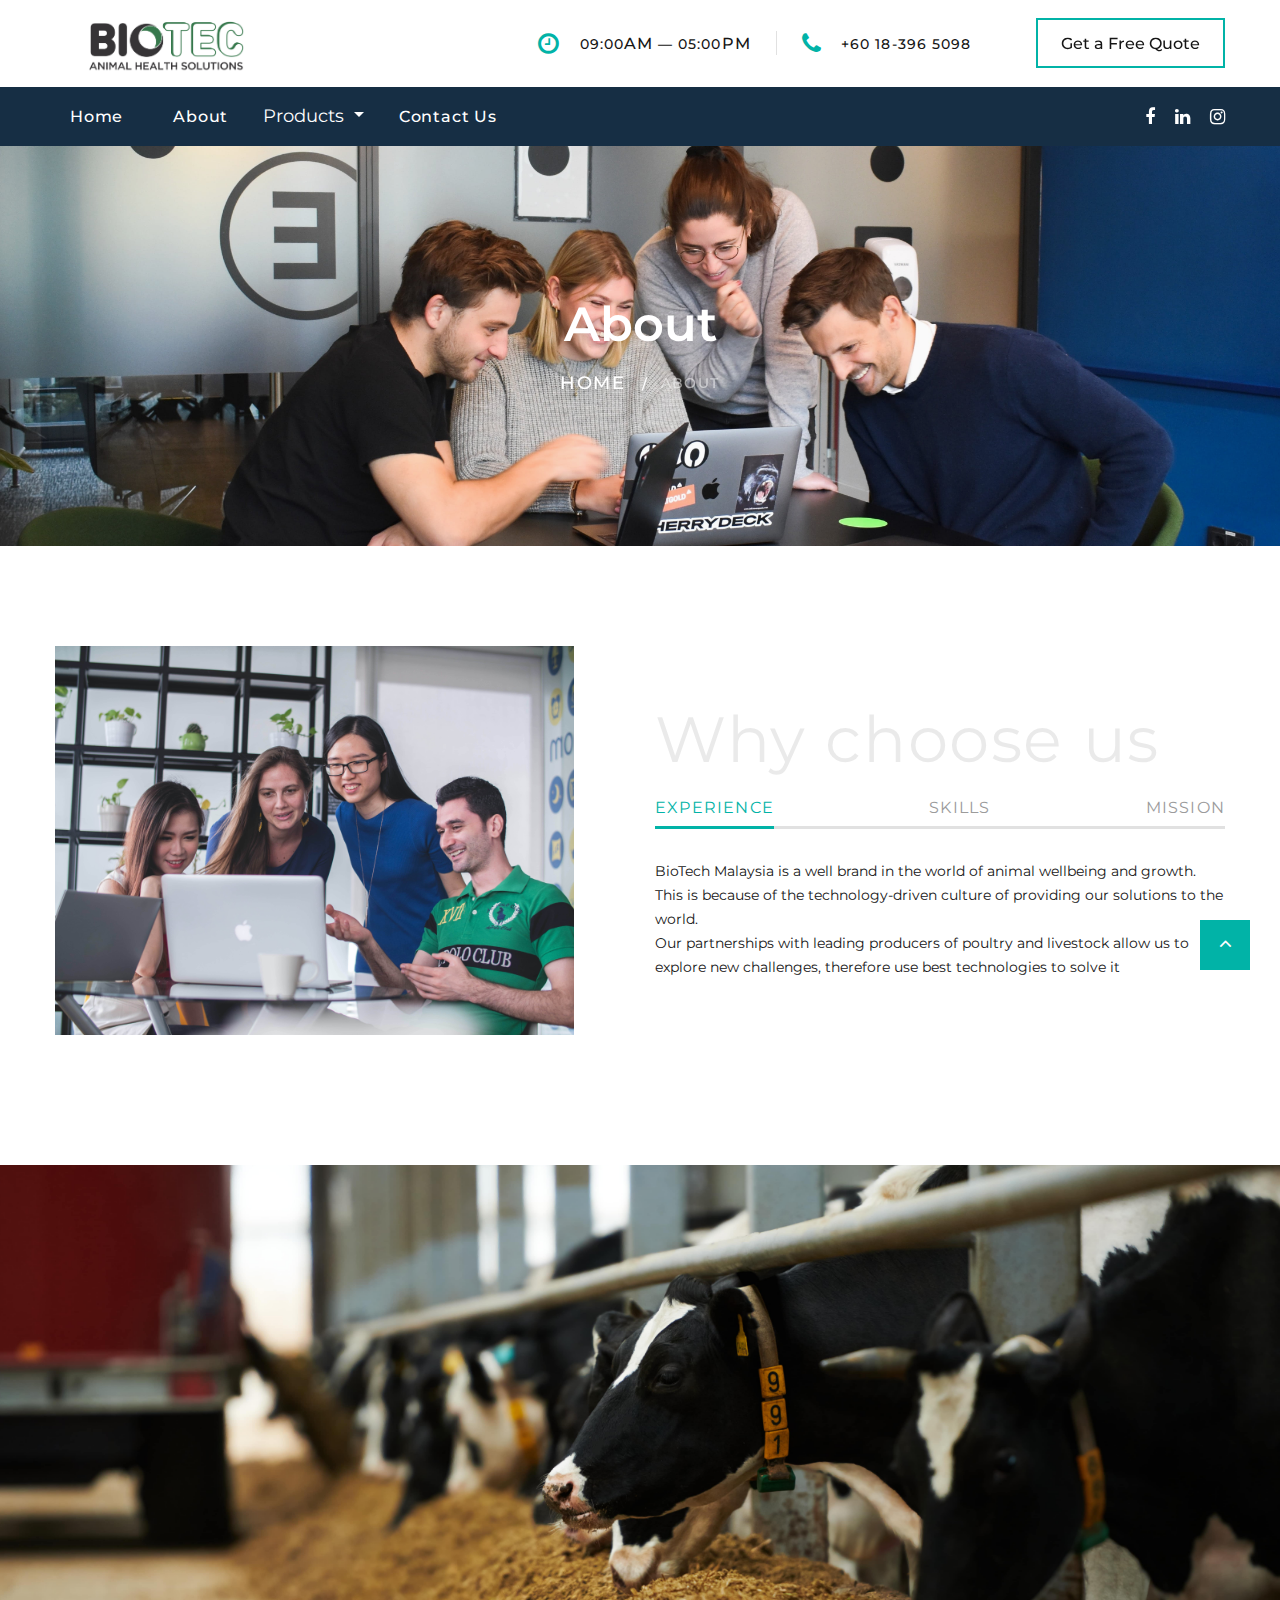
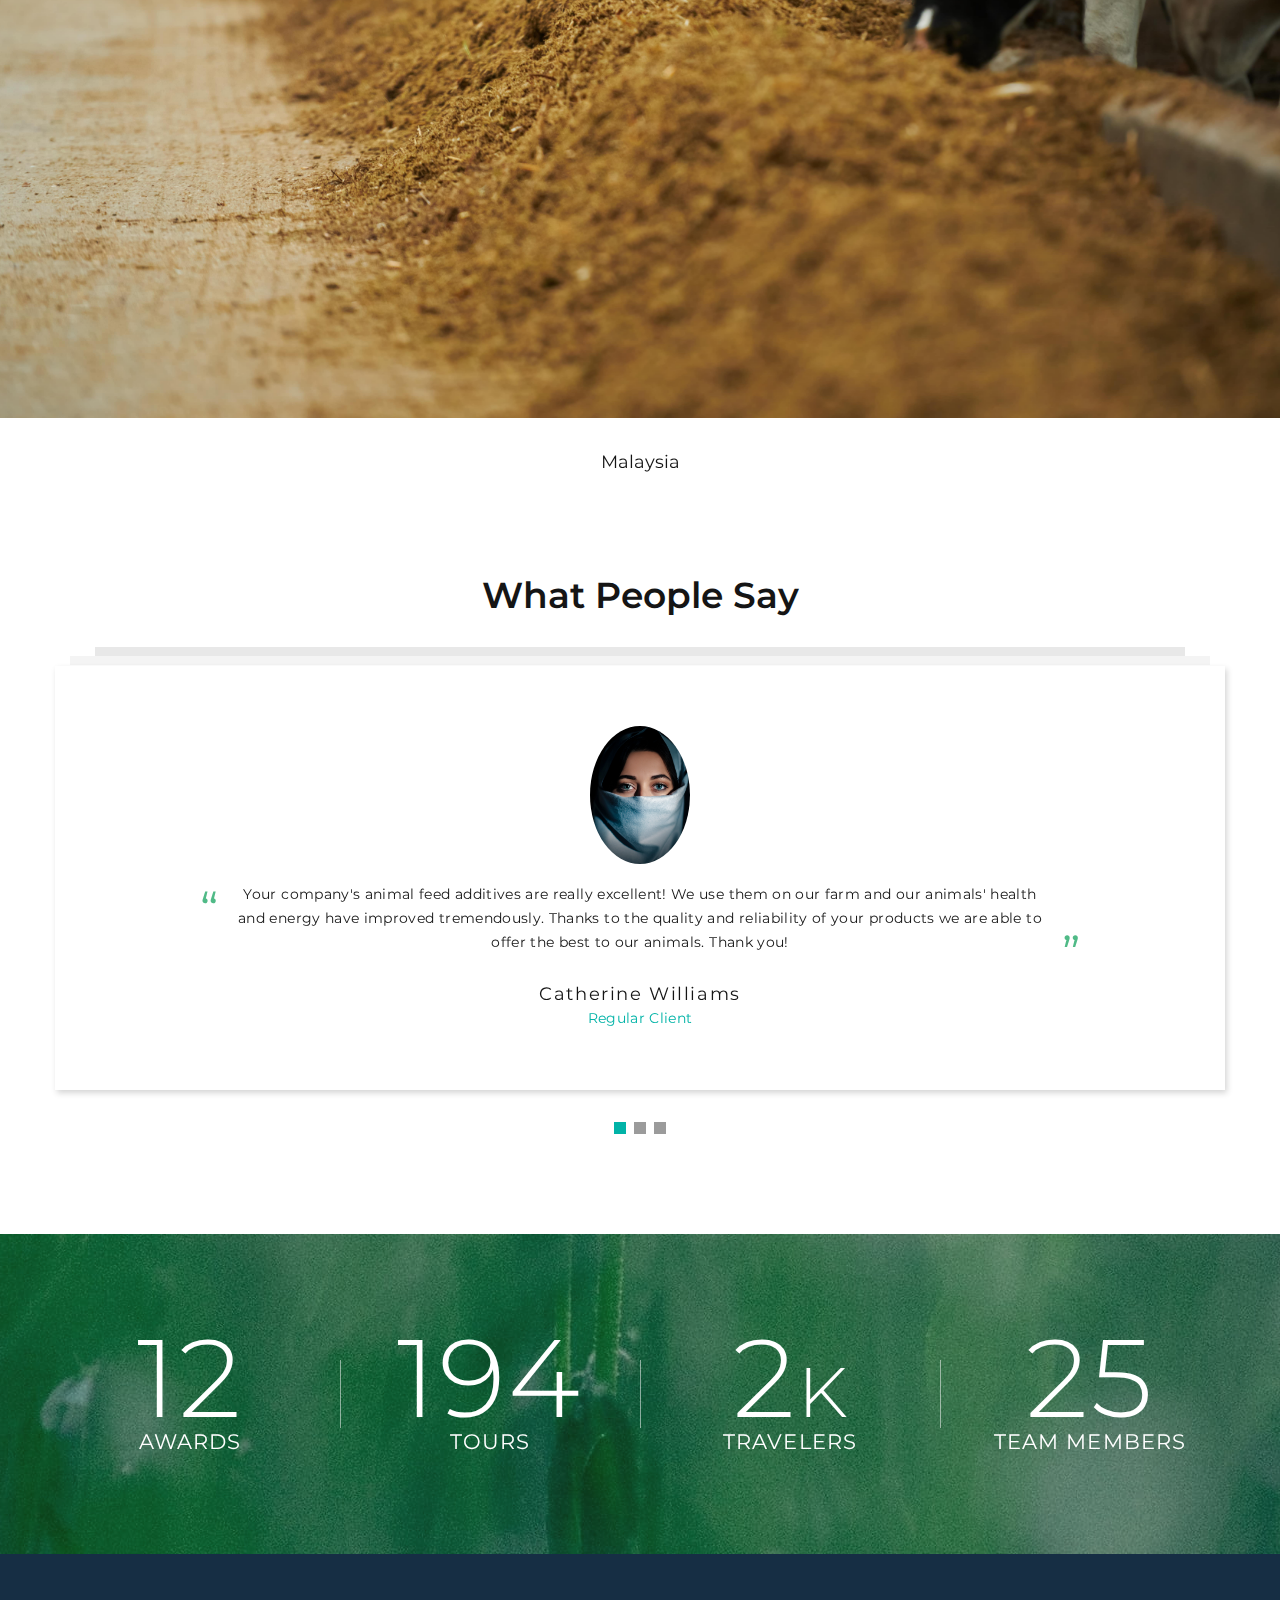
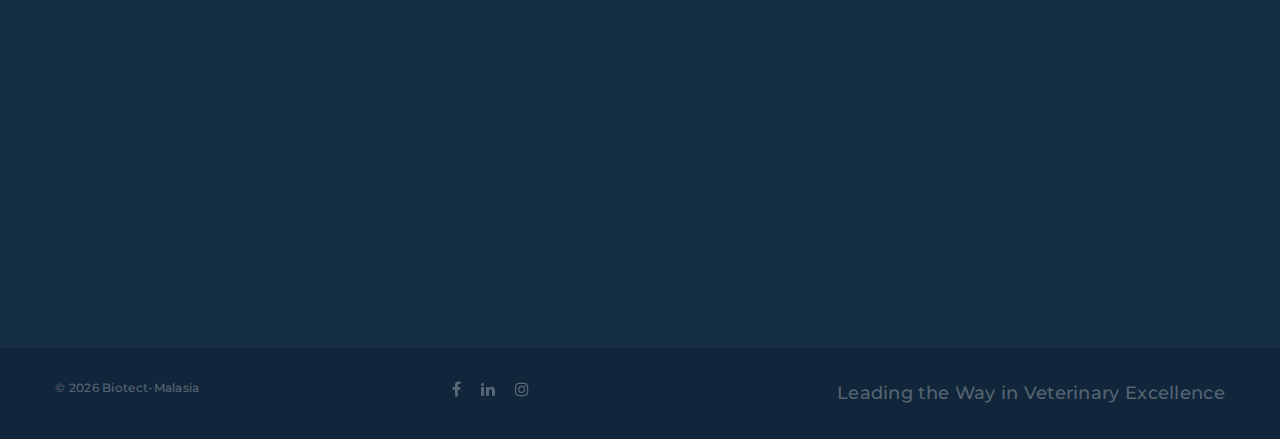
<file: about.html>
<!DOCTYPE html>
<html class="wide wow-animation" lang="en">
  <head>
    <title>Biotec-Malaysia</title>
    <meta name="format-detection" content="telephone=no">
    <meta name="viewport" content="width=device-width, height=device-height, initial-scale=1.0, maximum-scale=1.0, user-scalable=0">
    <meta http-equiv="X-UA-Compatible" content="IE=edge">
    <meta charset="utf-8">
    <link rel="apple-touch-icon" sizes="57x57" href="images/favicon.png">
    <link rel="apple-touch-icon" sizes="60x60" href="images/favicon.png">
    <link rel="apple-touch-icon" sizes="72x72" href="images/favicon.png">
    <link rel="apple-touch-icon" sizes="76x76" href="images/favicon.png">
    <link rel="apple-touch-icon" sizes="114x114" href="images/favicon.png">
    <link rel="apple-touch-icon" sizes="120x120" href="images/favicon.png">
    <link rel="apple-touch-icon" sizes="144x144" href="images/favicon.png">
    <link rel="apple-touch-icon" sizes="152x152" href="images/favicon.png">
    <link rel="apple-touch-icon" sizes="180x180" href="images/favicon.png">
    <link rel="icon" type="image/png" sizes="192x192"  href="images/favicon.png">
    <link rel="icon" type="image/png" sizes="32x32" href="images/favicon.png">
    <link rel="icon" type="image/png" sizes="96x96" href="images/favicon.png">
    <link rel="icon" type="image/png" sizes="16x16" href="images/favicon.png">
    <link rel="manifest" href="/manifest.json">
    <meta name="msapplication-TileColor" content="#ffffff">
    <meta name="msapplication-TileImage" content="/ms-icon-144x144.png">
    <!-- Stylesheets-->
    <link rel="stylesheet" type="text/css" href="//fonts.googleapis.com/css?family=Montserrat:400,500,600,700%7CPoppins:400%7CTeko:300,400">
    <link rel="stylesheet" href="css/bootstrap.css">
    <link rel="stylesheet" href="css/fonts.css">
    <link rel="stylesheet" href="css/style.css">
    <style>.ie-panel{display: none;background: #212121;padding: 10px 0;box-shadow: 3px 3px 5px 0 rgba(0,0,0,.3);clear: both;text-align:center;position: relative;z-index: 1;} html.ie-10 .ie-panel, html.lt-ie-10 .ie-panel {display: block;}</style>
  </head>
  <body>
    <div class="ie-panel"><a href="http://windows.microsoft.com/en-US/internet-explorer/"><img src="images/ie8-panel/warning_bar_0000_us.jpg" height="42" width="820" alt="You are using an outdated browser. For a faster, safer browsing experience, upgrade for free today."></a></div>
    <div class="preloader">
      <div class="preloader-body">
        <div class="cssload-container">
          <div class="cssload-speeding-wheel"></div>
        </div>
        <p>Loading...</p>
      </div>
    </div>
    <div class="page">
     
      <header class="section page-header">
        <!-- RD Navbar-->
        <div class="rd-navbar-wrap">
          <nav class="rd-navbar rd-navbar-corporate" data-layout="rd-navbar-fixed" data-sm-layout="rd-navbar-fixed" data-md-layout="rd-navbar-fixed" data-md-device-layout="rd-navbar-fixed" data-lg-layout="rd-navbar-static" data-lg-device-layout="rd-navbar-fixed" data-xl-layout="rd-navbar-static" data-xl-device-layout="rd-navbar-static" data-xxl-layout="rd-navbar-static" data-xxl-device-layout="rd-navbar-static" data-lg-stick-up-offset="46px" data-xl-stick-up-offset="46px" data-xxl-stick-up-offset="106px" data-lg-stick-up="true" data-xl-stick-up="true" data-xxl-stick-up="true">
            <div class="rd-navbar-collapse-toggle rd-navbar-fixed-element-1" data-rd-navbar-toggle=".rd-navbar-collapse"><span></span></div>
            <div class="rd-navbar-aside-outer">
              <div class="rd-navbar-aside">
                <!-- RD Navbar Panel-->
                <div class="rd-navbar-panel">
                  <!-- RD Navbar Toggle-->
                  <button class="rd-navbar-toggle" data-rd-navbar-toggle=".rd-navbar-nav-wrap"><span></span></button>
                  <!-- RD Navbar Brand-->
                  <div class="rd-navbar-brand">
                    <!--Brand--><a class="brand" href="index.html"><img src="images/Biotec Logo.png" alt="" /></a>
                  </div>
                </div>
                <div class="rd-navbar-aside-right rd-navbar-collapse">
                  <ul class="rd-navbar-corporate-contacts">
                    <li>
                      <div class="unit unit-spacing-xs">
                        <div class="unit-left"><span class="icon fa fa-clock-o"></span></div>
                        <div class="unit-body">
                          <p>09:00<span>am</span> — 05:00<span>pm</span></p>
                        </div>
                      </div>
                    </li>
                    <li>
                      <div class="unit unit-spacing-xs">
                        <div class="unit-left"><span class="icon fa fa-phone"></span></div>
                        <div class="unit-body"><a class="link-phone" href="whatsapp://send?phone=+60 18-396 5098">+60 18-396 5098</a></div>
                      </div>
                    </li>
                  </ul><a class="button button-md button-default-outline-2 button-ujarak" href="contact-us.html">Get a Free Quote</a>
                </div>
              </div>
            </div>
            <div class="rd-navbar-main-outer">
              <div class="rd-navbar-main">
                <div class="rd-navbar-nav-wrap">
                  <ul class="list-inline list-inline-md rd-navbar-corporate-list-social">
                    <li><a class="icon fa fa-facebook" href="https://www.facebook.com/BioTecMalaysia"></a></li>
                    <li><a class="icon fa fa-linkedin" href="https://www.linkedin.com/company/biotecmalaysia"></a></li>
                    <li><a class="icon fa fa-instagram" href="https://instagram.com/biotecmalaysia"></a></li>
                  </ul>
                  <!-- RD Navbar Nav-->
                  <ul class="rd-navbar-nav">
                    <li class="rd-nav-item "><a class="rd-nav-link" href="index.html">Home</a>
                    </li>
                    <li class="rd-nav-item"><a class="rd-nav-link" href="about.html">About</a>
                    </li>
                
                    <li class="nav-item dropdown rd-nav-item active">
                      <a class=" dropdown-toggle" href="#"   data-toggle="dropdown" aria-haspopup="true" aria-expanded="false">
                        Products
                      </a>
                      <div class="dropdown-menu" aria-labelledby="navbarDropdownMenuLink">
                        <a class="dropdown-item" href="suplements.html">Supplements</a>
                        <a class="dropdown-item" href="antibiotic.html">Antibiotics</a>
                        <a class="dropdown-item" href="feedaddvites.html">Feed addivites</a>
                        <a class="dropdown-item" href="injections.html">Injections</a>
                      </div>
                    </li>
                    <li class="rd-nav-item"><a class="rd-nav-link" href="contact-us.html">Contact Us</a>
                    </li>
                  </ul>
                </div>
              </div>
            </div>
          </nav>
        </div>
      </header>
      <!-- Breadcrumbs -->
      <section class="breadcrumbs-custom-inset">
        <div class="breadcrumbs-custom context-dark bg-overlay-60">
          <div class="container">
            <h2 class="breadcrumbs-custom-title">About</h2>
            <ul class="breadcrumbs-custom-path">
              <li><a href="index.html">Home</a></li>
              <li class="active">About</li>
            </ul>
          </div>
          <div class="box-position" style="background-image: url(images/aabout.jpg);"></div>
        </div>
      </section>
      <!-- Why choose us-->
      <section class="section section-sm section-first bg-default text-md-left">
        <div class="container">
          <div class="row row-50 justify-content-center align-items-xl-center">
            <div class="col-md-10 col-lg-5 col-xl-6"><img src="images/about-us.jpg" alt="" width="519" height="564"/>
            </div>
            <div class="col-md-10 col-lg-7 col-xl-6">
              <h1 class="text-spacing-25 font-weight-normal title-opacity-9">Why choose us</h1>
              <!-- Bootstrap tabs-->
              <div class="tabs-custom tabs-horizontal tabs-line" id="tabs-4">
                <!-- Nav tabs-->
                <ul class="nav nav-tabs">
                  <li class="nav-item" role="presentation"><a class="nav-link active" href="#tabs-4-1" data-toggle="tab">Experience</a></li>
                  <li class="nav-item" role="presentation"><a class="nav-link" href="#tabs-4-2" data-toggle="tab">Skills</a></li>
                  <li class="nav-item" role="presentation"><a class="nav-link" href="#tabs-4-3" data-toggle="tab">Mission</a></li>
                </ul>
                <!-- Tab panes-->
                <div class="tab-content">
                  <div class="tab-pane fade show active" id="tabs-4-1">
                   <ul>
                    <li>BioTech Malaysia is a well brand in the world of animal
                      wellbeing and growth.</li>
                      <li>This is because of the technology-driven culture of providing
                        our solutions to the world.</li>
                        <li>Our partnerships with leading producers of poultry and
                          livestock allow us to explore new challenges, therefore use
                          best technologies to solve it</li>
                   </ul>
                    <!-- Linear progress bar-->
                  
                    <!-- Linear progress bar-->
                   
                  </div>
                  <div class="tab-pane fade" id="tabs-4-2">
                    <div class="row row-40 justify-content-center text-center inset-top-10">
                      <div class="col-sm-4">
                        <!-- Circle Progress Bar-->
                        <div class="progress-bar-circle" data-value="0.87" data-gradient="#01b3a7" data-empty-fill="transparent" data-size="150" data-thickness="12" data-reverse="true"><span></span></div>
                        <p class="progress-bar-circle-title">Compassion</p>
                      </div>
                      <div class="col-sm-4">
                        <!-- Circle Progress Bar-->
                        <div class="progress-bar-circle" data-value="0.88" data-gradient="#01b3a7" data-empty-fill="transparent" data-size="150" data-thickness="12" data-reverse="true"><span></span></div>
                        <p class="progress-bar-circle-title">Healthcare</p>
                      </div>
                      <div class="col-sm-4">
                        <!-- Circle Progress Bar-->
                        <div class="progress-bar-circle" data-value="0.99" data-gradient="#01b3a7" data-empty-fill="transparent" data-size="150" data-thickness="12" data-reverse="true"><span></span></div>
                        <p class="progress-bar-circle-title">Healthcare</p>
                      </div>
                    </div>
                    <div class="group-md group-middle"><a class="button button-width-xl-230 button-primary button-pipaluk" href="#">Get in touch</a><a class="button button-black-outline button-width-xl-230" href="#">Read more</a></div>
                  </div>
                  <div class="tab-pane fade" id="tabs-4-3">
                   
                    <div class="text-center text-sm-left offset-top-30 tab-height">
                      <ul class="row-16 list-0 list-custom list-marked list-marked-sm list-marked-secondary">
                        <li>Our mission is to promote the well-being and health of animals through compassionate and expert veterinary care.</li>
                        <li>We strive to prevent and treat illnesses in animals, ensuring they live happy and healthy lives.</li>
                        <li>Our commitment to animal welfare guides our mission to provide the highest standards of care and treatment.</li>
                        <li>We work tirelessly to educate pet owners and the public about responsible pet ownership and animal health.</li>
                        <li>As stewards of public health, our mission includes monitoring and preventing zoonotic diseases that can affect both animals and humans.</li>
                        <li>In the realm of wildlife conservation, our mission is to protect and rehabilitate endangered and injured species.</li>
                        <li>Farm animal veterinarians are dedicated to promoting sustainable agriculture and ensuring the welfare of livestock.</li>
                        <li>Our mission involves advancing scientific research in veterinary medicine to enhance our knowledge and improve animal care.</li>
                        <li>Above all, our mission is to foster a world where animals receive the care and respect they deserve, contributing to a healthier planet for all living beings.</li>
                      </ul>
                    </div>
                
                  </div>
                </div>
              </div>
            </div>
          </div>
        </div>
      </section>
      <!-- Latest Projects-->
      <section class="section section-sm section-fluid bg-default">
        <div class="container">
       
        </div>
        <!-- Owl Carousel-->
        <div class="owl-carousel owl-classic owl-timeline" data-items="1" data-md-items="2" data-lg-items="3" data-xl-items="1" data-margin="10" data-autoplay="false" data-nav="true" data-dots="true">
          <div class="owl-item">
            <!-- Thumbnail Classic-->
            <article class="thumbnail thumbnail-mary">
              <div class="thumbnail-mary-figure"><img src="images/aboutpage.jpg" alt="" width="210" height="100"/>
              </div>
              <div class="thumbnail-mary-caption"><a class="icon fl-bigmug-line-zoom60" href="images/aboutpage.jpg" data-lightgallery="item"><img src="images/aboutpage.jpg" alt="" width="420" height="308"/></a>
              </div>
            </article>
            <div class="thumbnail-mary-description">
              <h5 class="thumbnail-mary-project"><a href="#">Malaysia</a></h5><span class="thumbnail-mary-decor"></span>
              <h5 class="thumbnail-mary-time">
              </h5>
            </div>
          </div>
  
        </div>
      </section>
      <!-- What people Say-->
      <section class="section section-sm section-last bg-default">
        <div class="container">
          <h3>What People Say</h3>
          <!-- Owl Carousel-->
          <div class="owl-carousel owl-modern" data-items="1" data-stage-padding="15" data-margin="30" data-dots="true" data-animation-in="fadeIn" data-animation-out="fadeOut" data-autoplay="true">
            <!-- Quote Lisa-->
            <article class="quote-lisa">
              <div class="quote-lisa-body"><a class="quote-lisa-figure" href="#"><img class="img-circles" src="images/user1.jpg" alt="" width="100" height="100"/></a>
                <div class="quote-lisa-text">
                  <p class="q">Your company's animal feed additives are really excellent! We use them on our farm and our animals' health and energy have improved tremendously. Thanks to the quality and reliability of your products we are able to offer the best to our animals. Thank you!</p>
                </div>
                <h5 class="quote-lisa-cite"><a href="#">Catherine Williams</a></h5>
                <p class="quote-lisa-status">Regular Client</p>
              </div>
            </article>
            <!-- Quote Lisa-->
            <article class="quote-lisa">
              <div class="quote-lisa-body"><a class="quote-lisa-figure" href="#"><img class="img-circles" src="images/user2.jpg" alt="" width="100" height="100"/></a>
                <div class="quote-lisa-text">
                  <p class="q">We have tried many different brands of animal feed additives, but your products are always one step ahead. We are always pleased with the quality of your products and the options you offer to suit the nutritional needs of our animals. I recommend everyone to choose your company!</p>
                </div>
                <h5 class="quote-lisa-cite"><a href="#">Rupert Wood</a></h5>
                <p class="quote-lisa-status">Regular Client</p>
              </div>
            </article>
            <!-- Quote Lisa-->
            <article class="quote-lisa">  
              <div class="quote-lisa-body"><a class="quote-lisa-figure" href="#"><img class="img-circles" src="images/user3.jpg" alt="" width="100" height="100"/></a>
                <div class="quote-lisa-text">
                  <p class="q">Your company's animal feed additives make a great contribution to the health of our animals. The content and quality of your products are really impressive. Also, your customer service is great. We always receive prompt and courteous answers to our questions. We are very happy to work with a company like yours. Thank you very much!</p>
                </div>
                <h5 class="quote-lisa-cite"><a href="#">Samantha Brown</a></h5>
                <p class="quote-lisa-status">Regular Client</p>
              </div>
            </article>
          </div>
        </div>
      </section>
      <!--Counters-->
      <!-- Counter Classic-->
      <section class="section section-fluid bg-default">
        <div class="parallax-container" data-parallax-img="images/natu.jpg">
          <div class="parallax-content section-xl context-dark bg-overlay-26">
            <div class="container">
              <div class="row row-50 justify-content-center border-classic">
                <div class="col-sm-6 col-md-5 col-lg-3">
                  <div class="counter-classic">
                    <div class="counter-classic-number"><span class="counter">12</span>
                    </div>
                    <h5 class="counter-classic-title">Awards</h5>
                  </div>
                </div>
                <div class="col-sm-6 col-md-5 col-lg-3">
                  <div class="counter-classic">
                    <div class="counter-classic-number"><span class="counter">194</span>
                    </div>
                    <h5 class="counter-classic-title">Tours</h5>
                  </div>
                </div>
                <div class="col-sm-6 col-md-5 col-lg-3">
                  <div class="counter-classic">
                    <div class="counter-classic-number"><span class="counter">2</span><span class="symbol">k</span>
                    </div>
                    <h5 class="counter-classic-title">Travelers</h5>
                  </div>
                </div>
                <div class="col-sm-6 col-md-5 col-lg-3">
                  <div class="counter-classic">
                    <div class="counter-classic-number"><span class="counter">25</span>
                    </div>
                    <h5 class="counter-classic-title">Team members</h5>
                  </div>
                </div>
              </div>
            </div>
          </div>
        </div>
      </section>

      <footer class="section footer-corporate context-dark">
        <div class="footer-corporate-inset">
          <div class="container">
            <div class="row row-40 justify-content-lg-between">
              <div class="col-sm-6 col-md-12 col-lg-3 col-xl-4">
                <div class="oh-desktop">
                  <div class="wow slideInRight" data-wow-delay="0s">
                    <h6 class="text-spacing-100 text-uppercase">Contact us</h6>
                    <ul class="footer-contacts d-inline-block d-sm-block">
                      <li>
                        <div class="unit">
                          <div class="unit-left"><span class="icon fa fa-phone"></span></div>
                          <div class="unit-body"><a class="link-phone" href="whatsapp://send?phone=+60 18-396 5098">+60 18-396 5098</a></div>
                        </div>
                      </li>
                      <li>
                        <div class="unit">
                          <div class="unit-left"><span class="icon fa fa-envelope"></span></div>
                          <div class="unit-body"><a class="link-aemail" href="mailto:info@biotec-malaysia.com">info@biotec-malaysia.com</a></div>
                        </div>
                      </li>
                      <li>
                        <div class="unit">
                          <div class="unit-left"><span class="icon fa fa-location-arrow"></span></div>
                          <div class="unit-body"><a class="link-location" href="#">40460 Jalan Anggerik, Kota Kemuning, Shah Alam, Selangor, Malaysia., Shah Alam, Malaysia</a></div>
                        </div>
                      </li>
                    </ul>
                  </div>
                </div>
              </div>
              <div class="col-sm-6 col-md-5 col-lg-3 col-xl-4">
                <div class="oh-desktop">
                  <div class="wow slideInDown" data-wow-delay="0s">
                    <h6 class="text-spacing-100 text-uppercase">--Popular Categories--</h6>
                    <!-- Post Minimal 2-->
                    <article class="post post-minimal-2">
                      <p class="post-minimal-2-title"><a href="suplements.html">SUPPLEMENTS</a></p>
                      <div class="post-minimal-2-time">
                   
                      </div>
                    </article>
                    <!-- Post Minimal 2-->
                    <article class="post post-minimal-2">
                      <p class="post-minimal-2-title"><a href="antibiotic.html">ANTIBIOTICS</a></p>
                      <div class="post-minimal-2-time">
                      
                      </div>
                    </article>
                    <article class="post post-minimal-2">
                      <p class="post-minimal-2-title"><a href="feedaddvites.html">FEED ADDITIVES</a></p>
                      <div class="post-minimal-2-time">
                      
                      </div>
                    </article>
                    <article class="post post-minimal-2">
                      <p class="post-minimal-2-title"><a href="injections.html">INJECTION</a></p>
                      <div class="post-minimal-2-time">
                      
                      </div>
                    </article>
                  </div>
                </div>
              </div>
              <div class="col-sm-11 col-md-7 col-lg-5 col-xl-4">
                <div class="oh-desktop">
                  <div class="wow slideInLeft" data-wow-delay="0s">
                    <h6 class="text-spacing-100 text-uppercase">Quick links</h6>
                    <ul class="row-6 list-0 list-marked list-marked-md list-marked-secondary list-custom-2">
                    
                      <li>
                        <a href="about.html">Home page</a></li>
                      <li>
                            <a href="about.html">About us</a></li>

                            <li><a href="#">Products</a></li>
                            <li><a href="#">Contact us</a></li>
                    </ul>
                    <div class="group-md group-middle justify-content-sm-start"><a class="button button-lg button-primary button-ujarak" href="contact-us.html">Get in touch</a></div>
                  </div>
                </div>
              </div>
            </div>
          </div>
        </div>
        <div class="footer-corporate-bottom-panel">
          <div class="container">
            <div class="row justfy-content-xl-space-berween row-10 align-items-md-center2">
              <div class="col-sm-6 col-md-3 text-sm-right text-md-center">
                <div>
                  <ul class="list-inline list-inline-sm footer-social-list-2">
                    <li><a class="icon fa fa-facebook" href="https://www.facebook.com/BioTecMalaysia"></a></li>
                    <li><a class="icon fa fa-linkedin" href="https://www.linkedin.com/company/biotecmalaysia"></a></li>
                 
                    <li><a class="icon fa fa-instagram" href="https://instagram.com/biotecmalaysia"></a></li>
                  </ul>
                </div>
              </div>
              <div class="col-sm-6 col-md-3 order-sm-first">
                <!-- Rights-->
                <p class="rights"><span>&copy;&nbsp;</span><span class="copyright-year"></span><span>&nbsp;</span><span>Biotect-Malasia</span></a></p>
              </div>
              <div class="col-sm-6 col-md-6 text-md-right">
                <p class="rights" ><a href="#">Leading the Way in Veterinary Excellence</a></p>
              </div>
            </div>
          </div>
        </div>
      </footer>
    </div>
    <!-- Global Mailform Output-->
    <div class="snackbars" id="form-output-global"></div>
    <!-- Javascript-->
    <script src="js/core.min.js"></script>
    <script src="js/script.js"></script>
  </body>
</html>
</file>
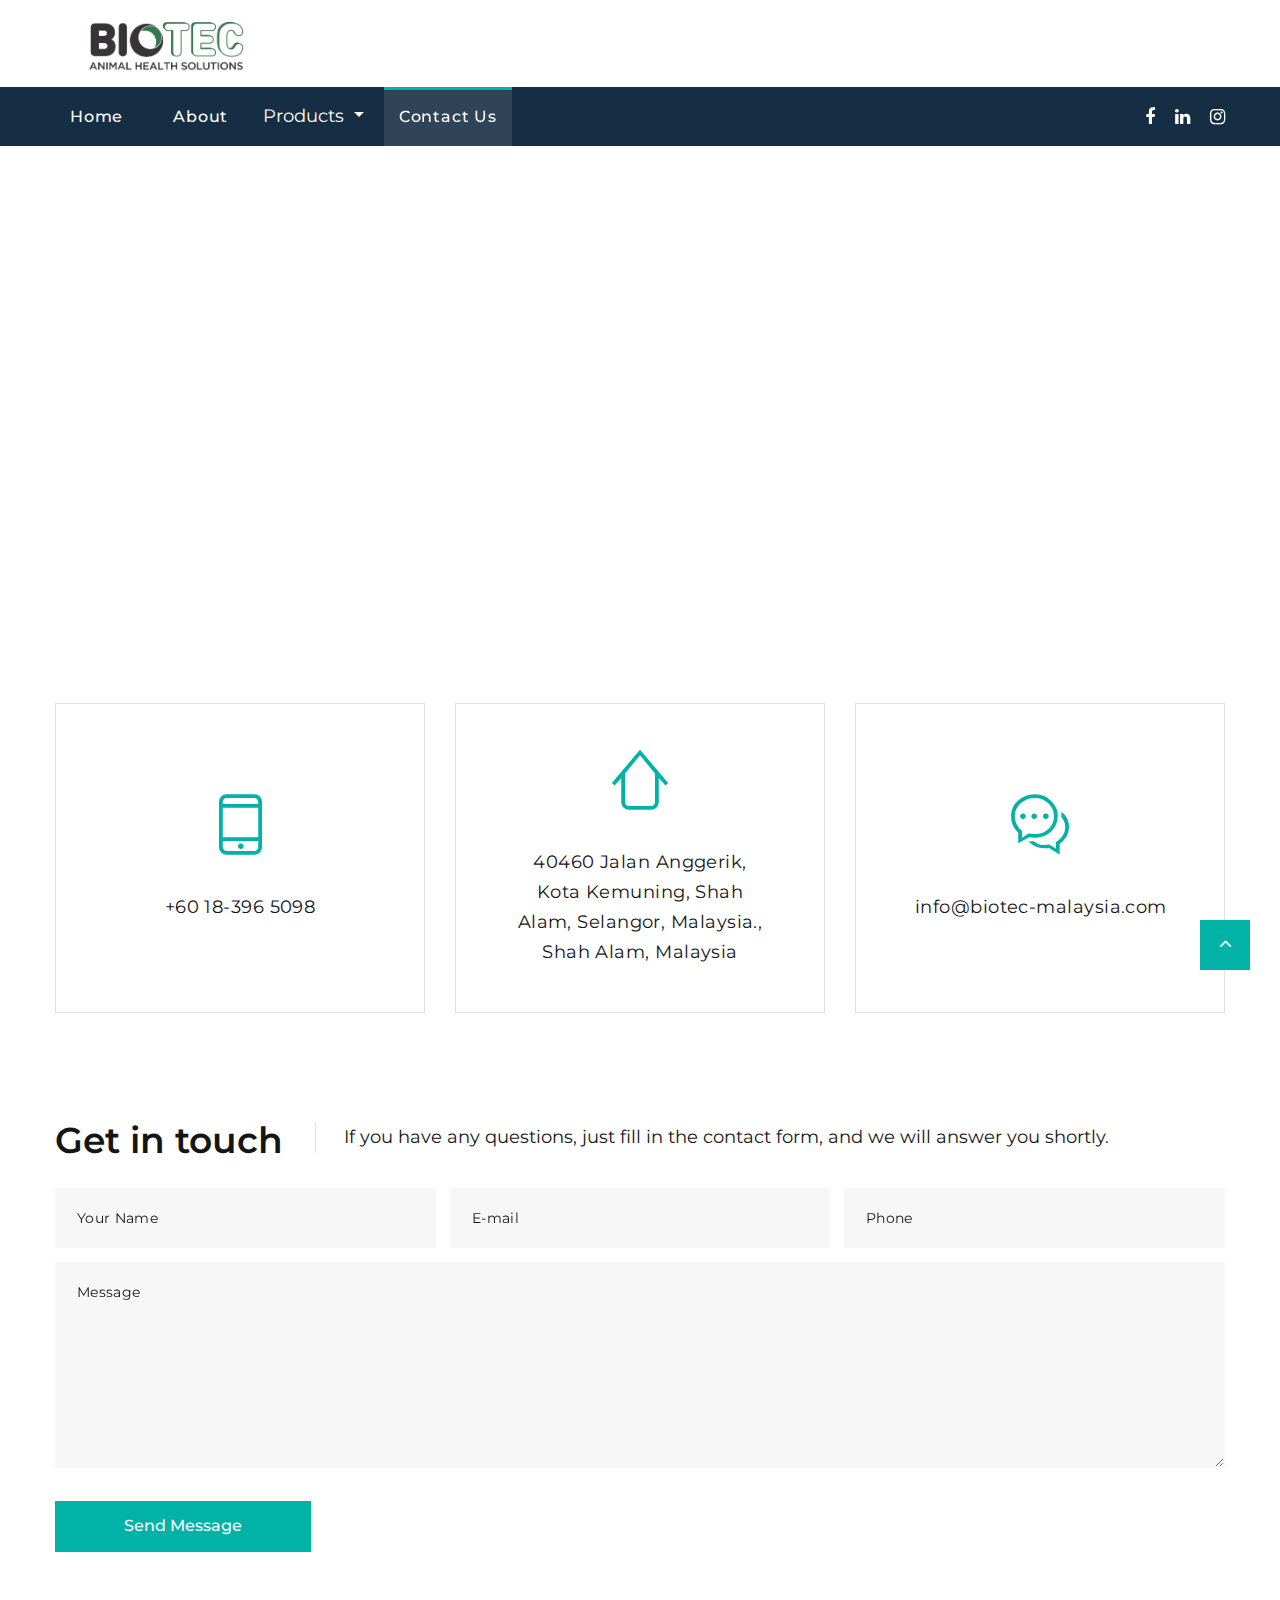
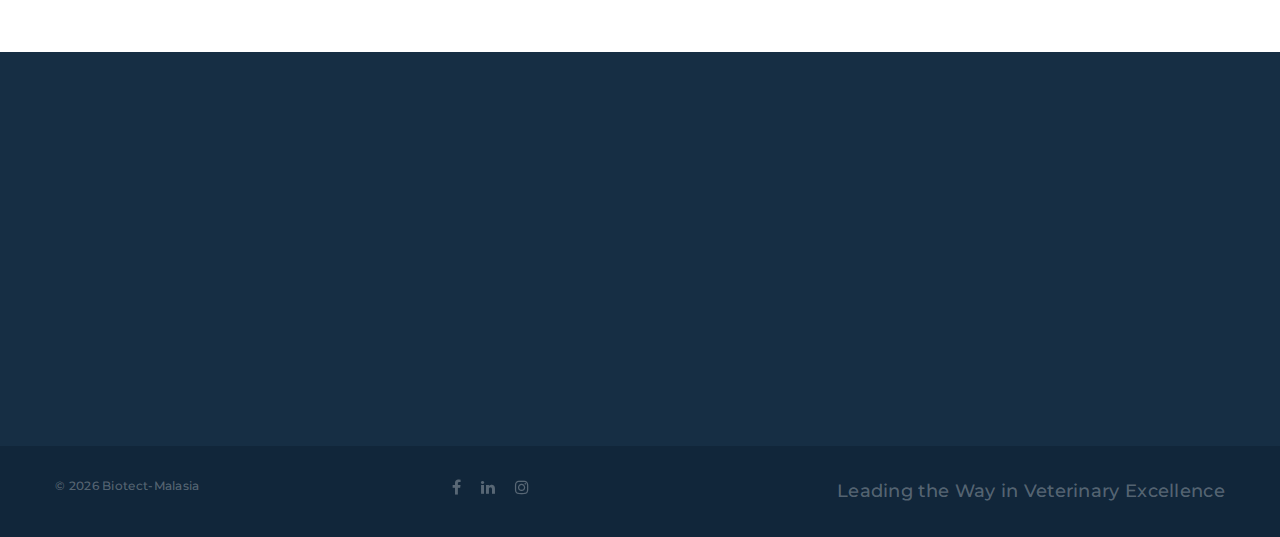
<file: contact-us.html>
<!DOCTYPE html>
<html class="wide wow-animation" lang="en">
  <head>
    <title>Biotec-Malaysia</title>
    <meta name="format-detection" content="telephone=no">
    <meta name="viewport" content="width=device-width, height=device-height, initial-scale=1.0, maximum-scale=1.0, user-scalable=0">
    <meta http-equiv="X-UA-Compatible" content="IE=edge">
    <meta charset="utf-8">
    <link rel="apple-touch-icon" sizes="57x57" href="images/favicon.png">
    <link rel="apple-touch-icon" sizes="60x60" href="images/favicon.png">
    <link rel="apple-touch-icon" sizes="72x72" href="images/favicon.png">
    <link rel="apple-touch-icon" sizes="76x76" href="images/favicon.png">
    <link rel="apple-touch-icon" sizes="114x114" href="images/favicon.png">
    <link rel="apple-touch-icon" sizes="120x120" href="images/favicon.png">
    <link rel="apple-touch-icon" sizes="144x144" href="images/favicon.png">
    <link rel="apple-touch-icon" sizes="152x152" href="images/favicon.png">
    <link rel="apple-touch-icon" sizes="180x180" href="images/favicon.png">
    <link rel="icon" type="image/png" sizes="192x192"  href="images/favicon.png">
    <link rel="icon" type="image/png" sizes="32x32" href="images/favicon.png">
    <link rel="icon" type="image/png" sizes="96x96" href="images/favicon.png">
    <link rel="icon" type="image/png" sizes="16x16" href="images/favicon.png">
    <link rel="manifest" href="/manifest.json">
    <meta name="msapplication-TileColor" content="#ffffff">
    <meta name="msapplication-TileImage" content="/ms-icon-144x144.png">
    <!-- Stylesheets-->
    <link rel="stylesheet" type="text/css" href="//fonts.googleapis.com/css?family=Montserrat:400,500,600,700%7CPoppins:400%7CTeko:300,400">
    <link rel="stylesheet" href="css/bootstrap.css">
    <link rel="stylesheet" href="css/fonts.css">
    <link rel="stylesheet" href="css/style.css">
    <style>.ie-panel{display: none;background: #212121;padding: 10px 0;box-shadow: 3px 3px 5px 0 rgba(0,0,0,.3);clear: both;text-align:center;position: relative;z-index: 1;} html.ie-10 .ie-panel, html.lt-ie-10 .ie-panel {display: block;}</style>
  </head>
  <body>
    <div class="ie-panel"><a href="http://windows.microsoft.com/en-US/internet-explorer/"><img src="images/ie8-panel/warning_bar_0000_us.jpg" height="42" width="820" alt="You are using an outdated browser. For a faster, safer browsing experience, upgrade for free today."></a></div>
    <div class="preloader">
      <div class="preloader-body">
        <div class="cssload-container">
          <div class="cssload-speeding-wheel"></div>
        </div>
        <p>Loading...</p>
      </div>
    </div>
    <div class="page">
     
    
      <header class="section page-header">
        <!-- RD Navbar-->
        <div class="rd-navbar-wrap">
          <nav class="rd-navbar rd-navbar-corporate" data-layout="rd-navbar-fixed" data-sm-layout="rd-navbar-fixed" data-md-layout="rd-navbar-fixed" data-md-device-layout="rd-navbar-fixed" data-lg-layout="rd-navbar-static" data-lg-device-layout="rd-navbar-fixed" data-xl-layout="rd-navbar-static" data-xl-device-layout="rd-navbar-static" data-xxl-layout="rd-navbar-static" data-xxl-device-layout="rd-navbar-static" data-lg-stick-up-offset="46px" data-xl-stick-up-offset="46px" data-xxl-stick-up-offset="106px" data-lg-stick-up="true" data-xl-stick-up="true" data-xxl-stick-up="true">
            <div class="rd-navbar-collapse-toggle rd-navbar-fixed-element-1" data-rd-navbar-toggle=".rd-navbar-collapse"><span></span></div>
            <div class="rd-navbar-aside-outer">
              <div class="rd-navbar-aside">
                <!-- RD Navbar Panel-->
                <div class="rd-navbar-panel">
                  <!-- RD Navbar Toggle-->
                  <button class="rd-navbar-toggle" data-rd-navbar-toggle=".rd-navbar-nav-wrap"><span></span></button>
                  <!-- RD Navbar Brand-->
                  <div class="rd-navbar-brand">
                    <!--Brand--><a class="brand" href="index.html"><img src="images/Biotec Logo.png" alt="" /></a>
                  </div>
                </div>
              </div>
            </div>
            <div class="rd-navbar-main-outer">
              <div class="rd-navbar-main">
                <div class="rd-navbar-nav-wrap">
                  <ul class="list-inline list-inline-md rd-navbar-corporate-list-social">
                    <li><a class="icon fa fa-facebook" href="https://www.facebook.com/BioTecMalaysia"></a></li>
                    <li><a class="icon fa fa-linkedin" href="https://www.linkedin.com/company/biotecmalaysia"></a></li>
                    <li><a class="icon fa fa-instagram" href="https://instagram.com/biotecmalaysia"></a></li>
                  </ul>
                  <!-- RD Navbar Nav-->
                  <ul class="rd-navbar-nav">
                    <li class="rd-nav-item "><a class="rd-nav-link" href="index.html">Home</a>
                    </li>
                    <li class="rd-nav-item"><a class="rd-nav-link" href="about.html">About</a>
                    </li>
                
                    <li class="nav-item dropdown rd-nav-item">
                      <a class=" dropdown-toggle" href="#"   data-toggle="dropdown" aria-haspopup="true" aria-expanded="false">
                        Products
                      </a>
                      <div class="dropdown-menu" aria-labelledby="navbarDropdownMenuLink">
                        <a class="dropdown-item" href="suplements.html">Supplements</a>
                        <a class="dropdown-item" href="antibiotic.html">Antibiotics</a>
                        <a class="dropdown-item" href="feedaddvites.html">Feed addivites</a>
                        <a class="dropdown-item" href="injections.html">Injections</a>
                      </div>
                    </li>
                    <li class="rd-nav-item active"><a class="rd-nav-link" href="contact-us.html">Contact Us</a>
                    </li>
                  </ul>
                </div>
              </div>
            </div>
          </nav>
        </div>
      </header>
      <!-- RD Google Map-->
      <section class="section section-fluid">
        <iframe src="https://www.google.com/maps/embed?pb=!1m18!1m12!1m3!1d3984.1262727187896!2d101.55402577579775!3d3.0608847536871675!2m3!1f0!2f0!3f0!3m2!1i1024!2i768!4f13.1!3m3!1m2!1s0x31cc4d10fd50afdb%3A0x7cd6b7aa724a4ee9!2sJalan%20Anggerik%2C%20Seksyen%2021%2C%2040300%20Shah%20Alam%2C%20Selangor%2C%20Malezya!5e0!3m2!1str!2str!4v1693814925188!5m2!1str!2str" width="2000" height="450" style="border:0;" allowfullscreen="" loading="lazy" referrerpolicy="no-referrer-when-downgrade"></iframe>
      </section>

      <!-- Contact information-->
      <section class="section section-sm section-first bg-default">
        <div class="container">
          <div class="row row-30 justify-content-center">
            <div class="col-sm-8 col-md-6 col-lg-4">
              <article class="box-contacts">
                <div class="box-contacts-body">
                  <div class="box-contacts-icon fl-bigmug-line-cellphone55"></div>
                  <div class="box-contacts-decor"></div>
                 
                  <p class="box-contacts-link"><a href="whatsapp://send?phone=+60 18-396 5098">+60 18-396 5098</a></p>
                </div>
              </article>
            </div>
            <div class="col-sm-8 col-md-6 col-lg-4">
              <article class="box-contacts">
                <div class="box-contacts-body">
                  <div class="box-contacts-icon fl-bigmug-line-up104"></div>
                  <div class="box-contacts-decor"></div>
                  <p class="box-contacts-link"><a href="#">40460 Jalan Anggerik, Kota Kemuning, Shah Alam, Selangor, Malaysia., Shah Alam, Malaysia</a></p>
                </div>
              </article>
            </div>
            <div class="col-sm-8 col-md-6 col-lg-4">
              <article class="box-contacts">
                <div class="box-contacts-body">
                  <div class="box-contacts-icon fl-bigmug-line-chat55"></div>
                  <div class="box-contacts-decor"></div>
                  <p class="box-contacts-link"><a href="mailto:info@biotec-malaysia.com">info@biotec-malaysia.com</a></p>
                 
                </div>
              </article>
            </div>
          </div>
        </div>
      </section>

      <!-- Contact Form-->
      <section class="section section-sm section-last bg-default text-left">
        <div class="container">
          <article class="title-classic">
            <div class="title-classic-title">
              <h3>Get in touch</h3>
            </div>
            <div class="title-classic-text">
              <p>If you have any questions, just fill in the contact form, and we will answer you shortly.</p>
            </div>
          </article>
          <form class="rd-form rd-form-variant-2 rd-mailform" data-form-output="form-output-global" data-form-type="contact" method="post" action="bat/rd-mailform.php">
            <div class="row row-14 gutters-14">
              <div class="col-md-4">
                <div class="form-wrap">
                  <input class="form-input" id="contact-your-name-2" type="text" name="name" data-constraints="@Required">
                  <label class="form-label" for="contact-your-name-2">Your Name</label>
                </div>
              </div>
              <div class="col-md-4">
                <div class="form-wrap">
                  <input class="form-input" id="contact-email-2" type="email" name="email" data-constraints="@Email @Required">
                  <label class="form-label" for="contact-email-2">E-mail</label>
                </div>
              </div>
              <div class="col-md-4">
                <div class="form-wrap">
                  <input class="form-input" id="contact-phone-2" type="text" name="phone" data-constraints="@Numeric">
                  <label class="form-label" for="contact-phone-2">Phone</label>
                </div>
              </div>
              <div class="col-12">
                <div class="form-wrap">
                  <label class="form-label" for="contact-message-2">Message</label>
                  <textarea class="form-input textarea-lg" id="contact-message-2" name="message" data-constraints="@Required"></textarea>
                </div>
              </div>
            </div>
            <button class="button button-primary button-pipaluk" type="submit">Send Message</button>
          </form>
        </div>
      </section>

      <footer class="section footer-corporate context-dark">
        <div class="footer-corporate-inset">
          <div class="container">
            <div class="row row-40 justify-content-lg-between">
              <div class="col-sm-6 col-md-12 col-lg-3 col-xl-4">
                <div class="oh-desktop">
                  <div class="wow slideInRight" data-wow-delay="0s">
                    <h6 class="text-spacing-100 text-uppercase">Contact us</h6>
                    <ul class="footer-contacts d-inline-block d-sm-block">
                      <li>
                        <div class="unit">
                          <div class="unit-left"><span class="icon fa fa-phone"></span></div>
                          <div class="unit-body"><a class="link-phone" href="whatsapp://send?phone=+60 18-396 5098">+60 18-396 5098</a></div>
                        </div>
                      </li>
                      <li>
                        <div class="unit">
                          <div class="unit-left"><span class="icon fa fa-envelope"></span></div>
                          <div class="unit-body"><a class="link-aemail" href="mailto:info@biotec-malaysia.com">info@biotec-malaysia.com</a></div>
                        </div>
                      </li>
                      <li>
                        <div class="unit">
                          <div class="unit-left"><span class="icon fa fa-location-arrow"></span></div>
                          <div class="unit-body"><a class="link-location" href="#">40460 Jalan Anggerik, Kota Kemuning, Shah Alam, Selangor, Malaysia., Shah Alam, Malaysia</a></div>
                        </div>
                      </li>
                    </ul>
                  </div>
                </div>
              </div>
              <div class="col-sm-6 col-md-5 col-lg-3 col-xl-4">
                <div class="oh-desktop">
                  <div class="wow slideInDown" data-wow-delay="0s">
                    <h6 class="text-spacing-100 text-uppercase">--Popular Categories--</h6>
                    <!-- Post Minimal 2-->
                    <article class="post post-minimal-2">
                      <p class="post-minimal-2-title"><a href="suplements.html">SUPPLEMENTS</a></p>
                      <div class="post-minimal-2-time">
                   
                      </div>
                    </article>
                    <!-- Post Minimal 2-->
                    <article class="post post-minimal-2">
                      <p class="post-minimal-2-title"><a href="antibiotic.html">ANTIBIOTICS</a></p>
                      <div class="post-minimal-2-time">
                      
                      </div>
                    </article>
                    <article class="post post-minimal-2">
                      <p class="post-minimal-2-title"><a href="feedaddvites.html">FEED ADDITIVES</a></p>
                      <div class="post-minimal-2-time">
                      
                      </div>
                    </article>
                    <article class="post post-minimal-2">
                      <p class="post-minimal-2-title"><a href="injections.html">INJECTION</a></p>
                      <div class="post-minimal-2-time">
                      
                      </div>
                    </article>
                  </div>
                </div>
              </div>
              <div class="col-sm-11 col-md-7 col-lg-5 col-xl-4">
                <div class="oh-desktop">
                  <div class="wow slideInLeft" data-wow-delay="0s">
                    <h6 class="text-spacing-100 text-uppercase">Quick links</h6>
                    <ul class="row-6 list-0 list-marked list-marked-md list-marked-secondary list-custom-2">
                    
                      <li>
                        <a href="about.html">Home page</a></li>
                      <li>
                            <a href="about.html">About us</a></li>

                            <li><a href="#">Products</a></li>
                            <li><a href="#">Contact us</a></li>
                    </ul>
                    <div class="group-md group-middle justify-content-sm-start"><a class="button button-lg button-primary button-ujarak" href="contact-us.html">Get in touch</a></div>
                  </div>
                </div>
              </div>
            </div>
          </div>
        </div>
        <div class="footer-corporate-bottom-panel">
          <div class="container">
            <div class="row justfy-content-xl-space-berween row-10 align-items-md-center2">
              <div class="col-sm-6 col-md-3 text-sm-right text-md-center">
                <div>
                  <ul class="list-inline list-inline-sm footer-social-list-2">
                    <li><a class="icon fa fa-facebook" href="https://www.facebook.com/BioTecMalaysia"></a></li>
                    <li><a class="icon fa fa-linkedin" href="https://www.linkedin.com/company/biotecmalaysia"></a></li>
                 
                    <li><a class="icon fa fa-instagram" href="https://instagram.com/biotecmalaysia"></a></li>
                  </ul>
                </div>
              </div>
              <div class="col-sm-6 col-md-3 order-sm-first">
                <!-- Rights-->
                <p class="rights"><span>&copy;&nbsp;</span><span class="copyright-year"></span><span>&nbsp;</span><span>Biotect-Malasia</span></a></p>
              </div>
              <div class="col-sm-6 col-md-6 text-md-right">
                <p class="rights" ><a href="#">Leading the Way in Veterinary Excellence</a></p>
              </div>
            </div>
          </div>
        </div>
      </footer>
    </div>
    <!-- Global Mailform Output-->
    <div class="snackbars" id="form-output-global"></div>
    <!-- Javascript-->
    <script src="js/core.min.js"></script>
    <script src="js/script.js"></script>
  </body>
</html>
</file>
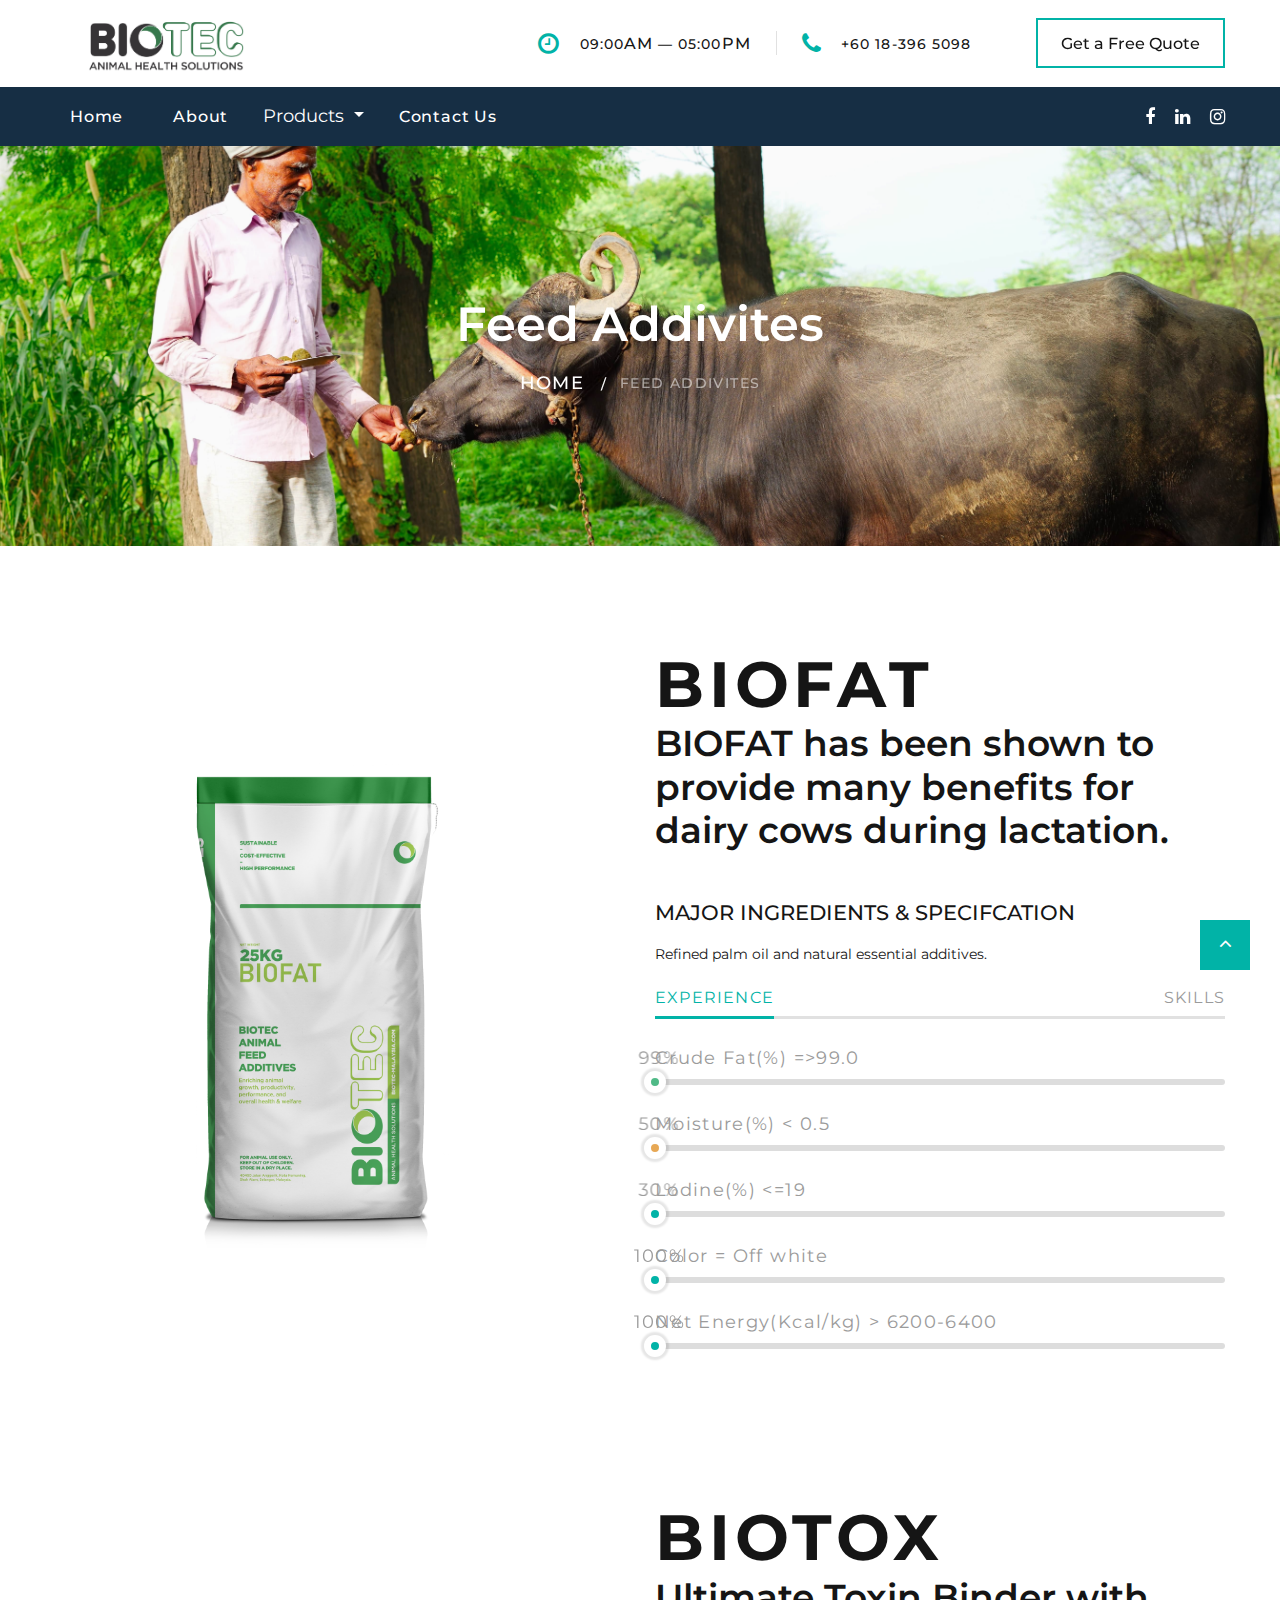
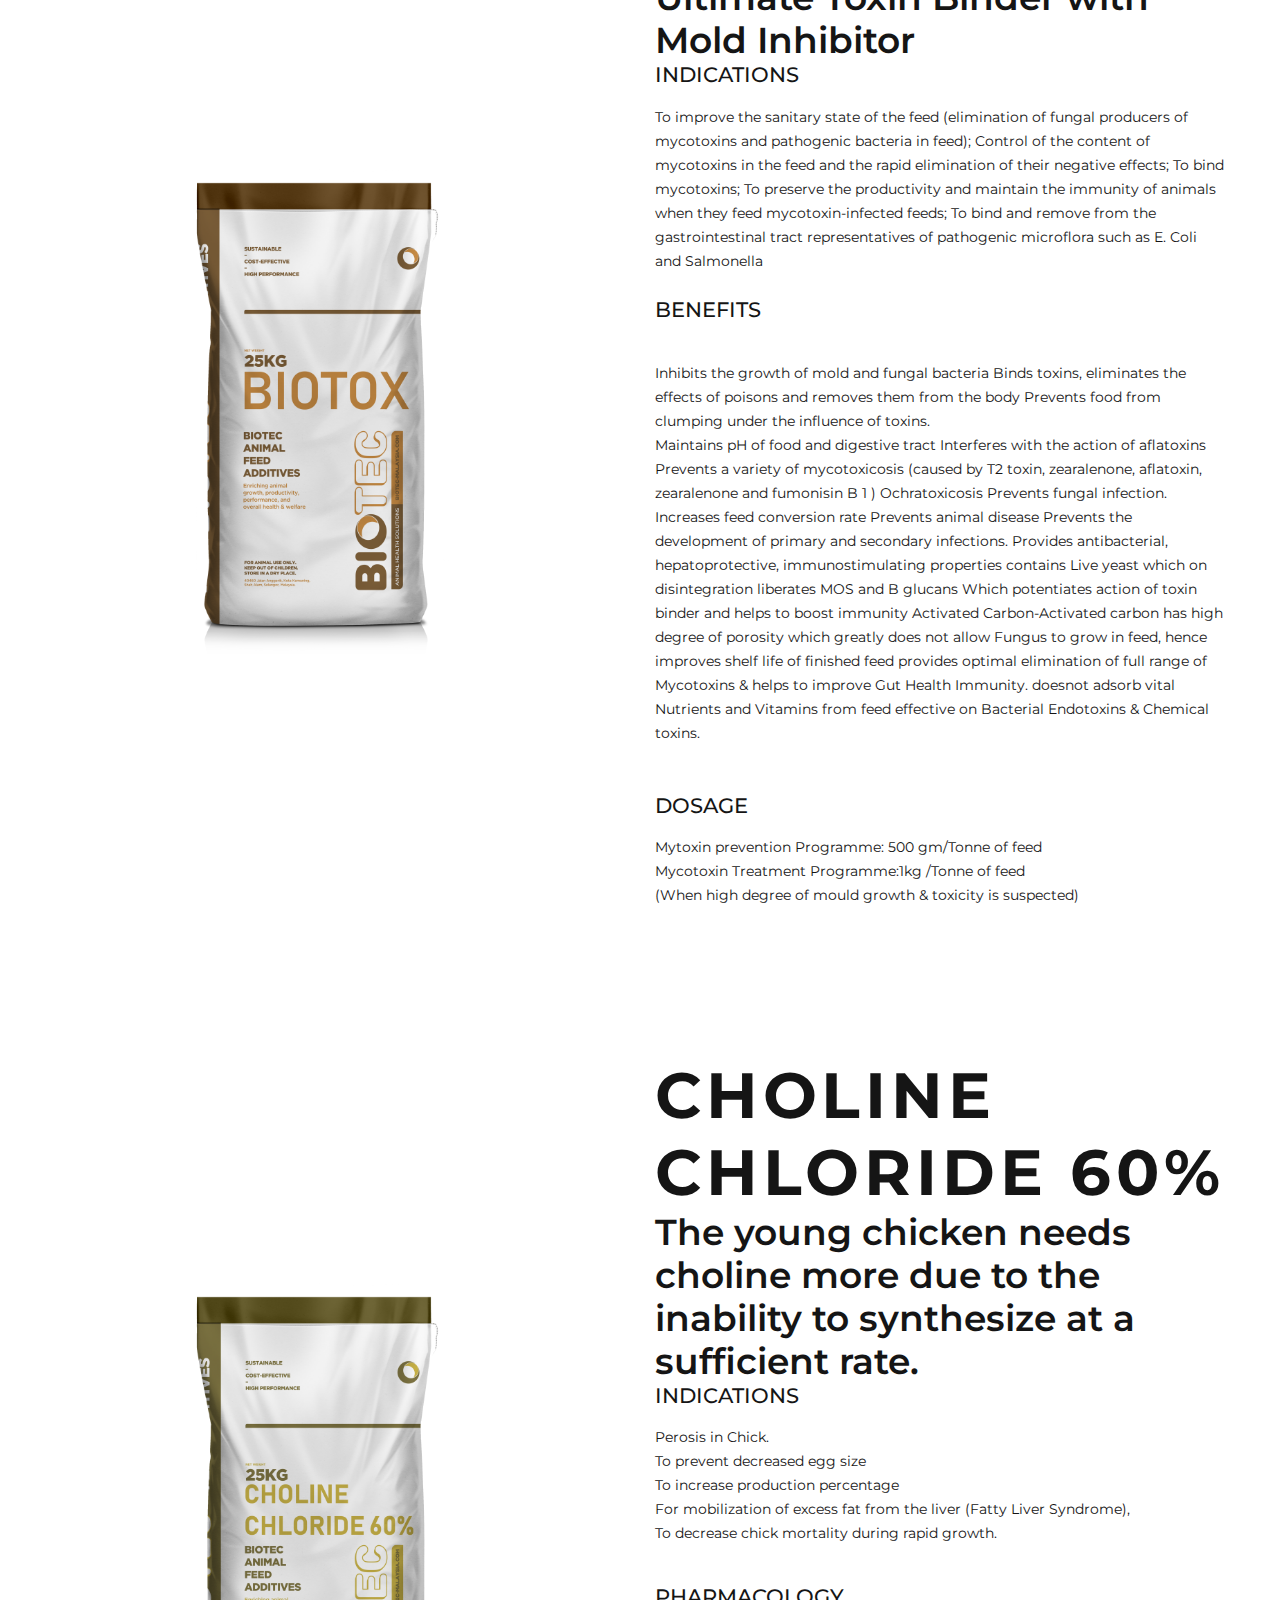
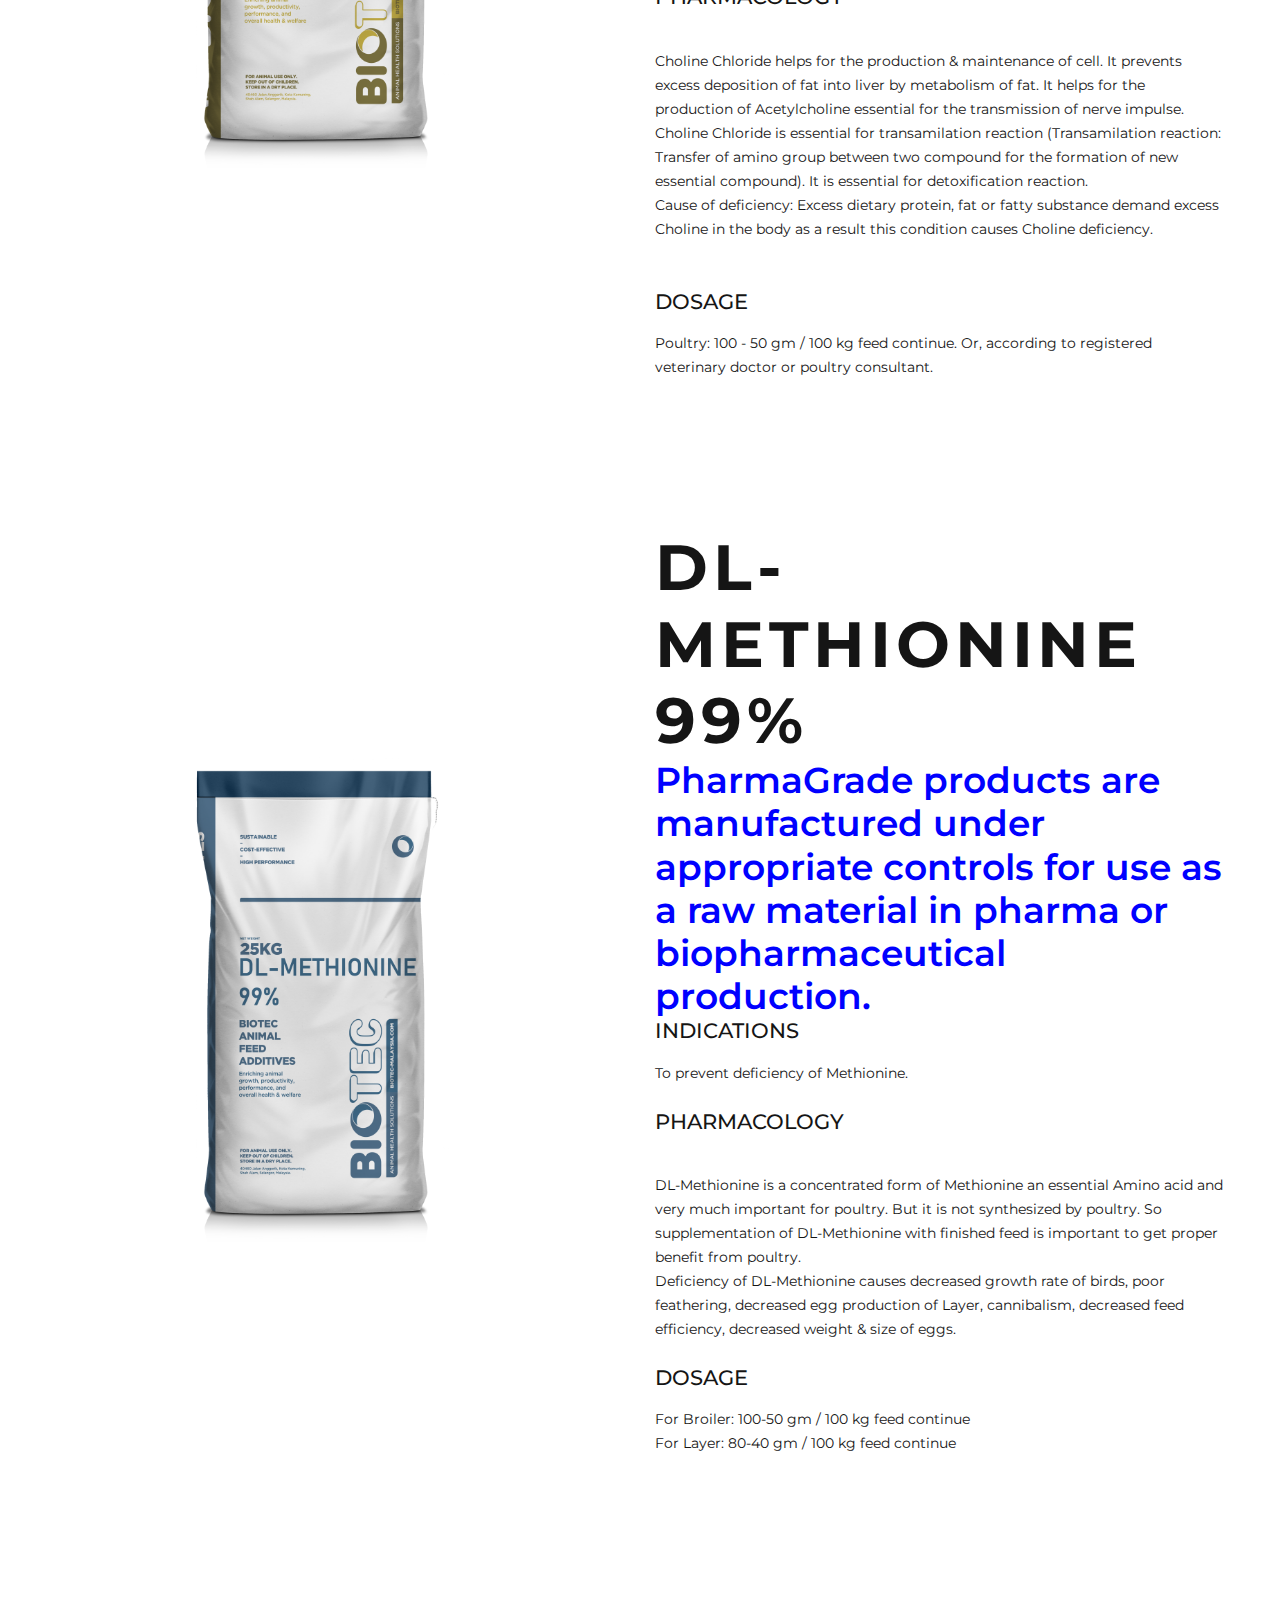
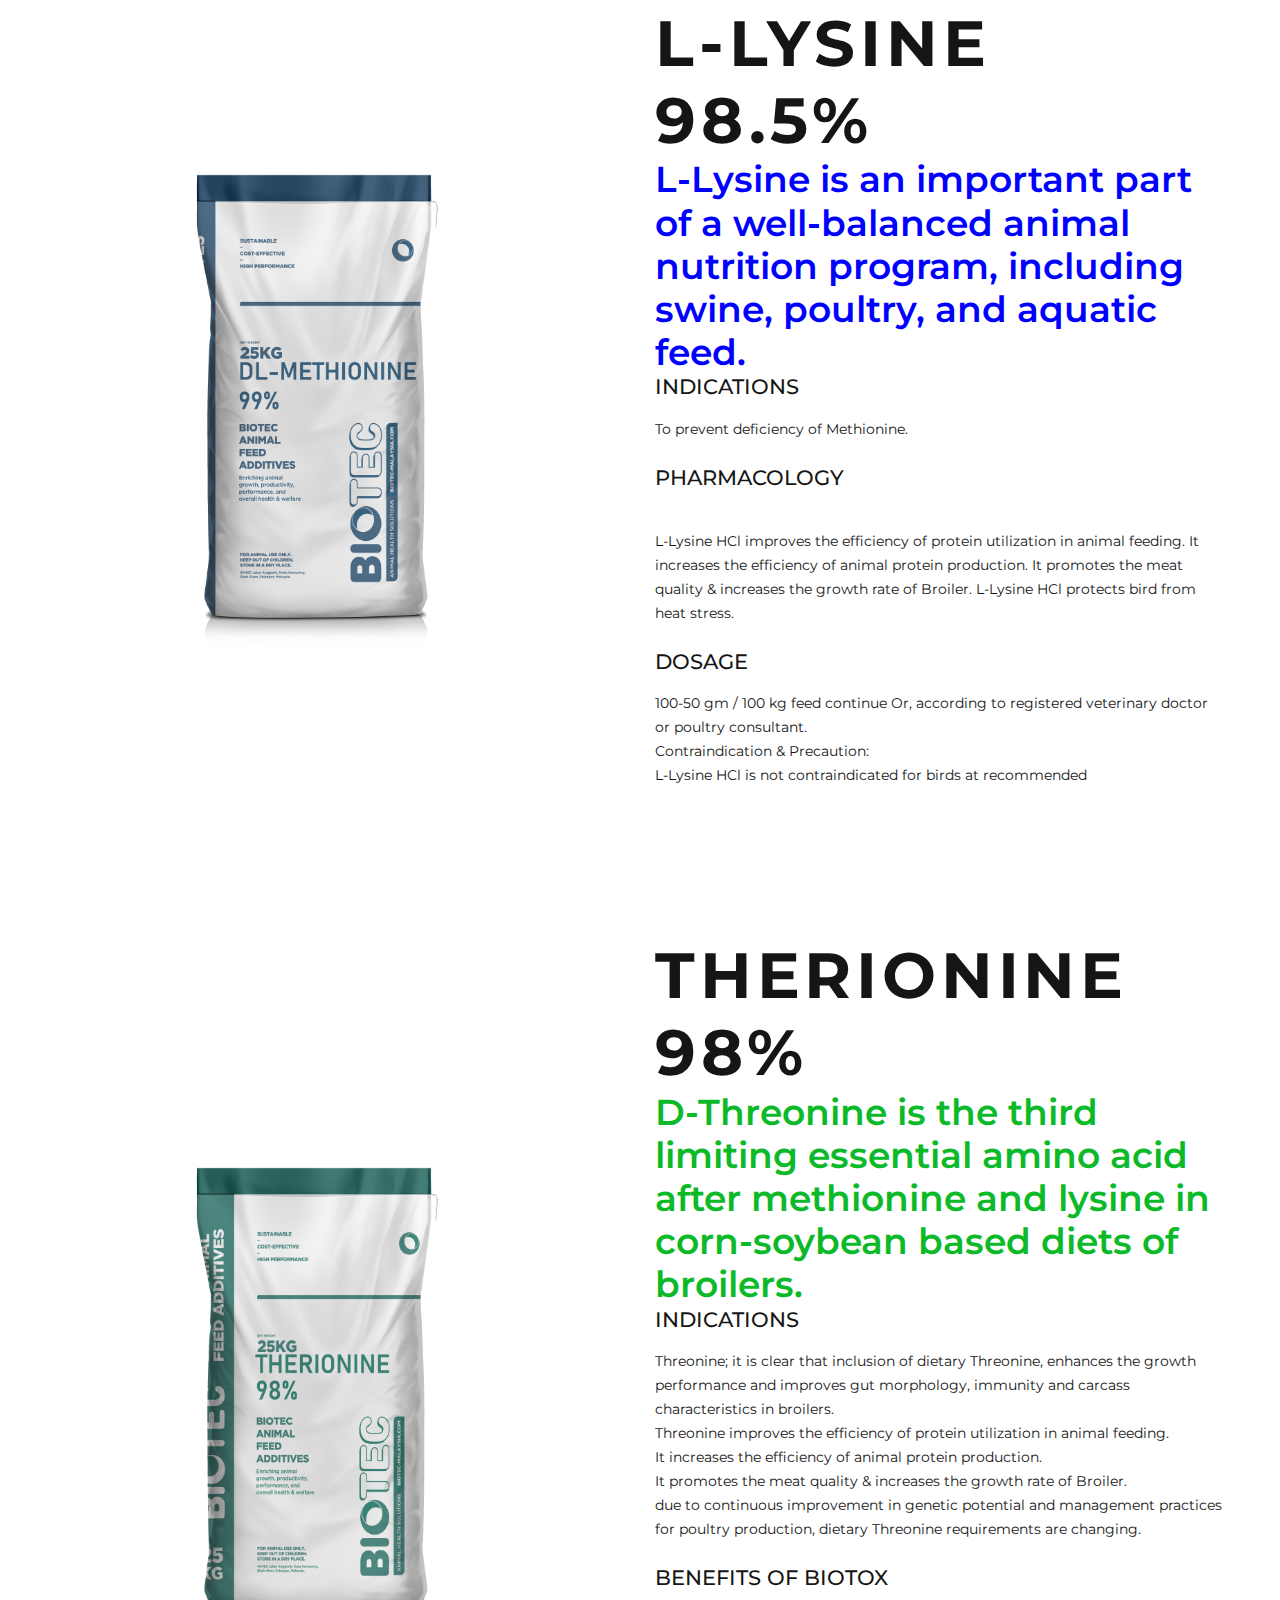
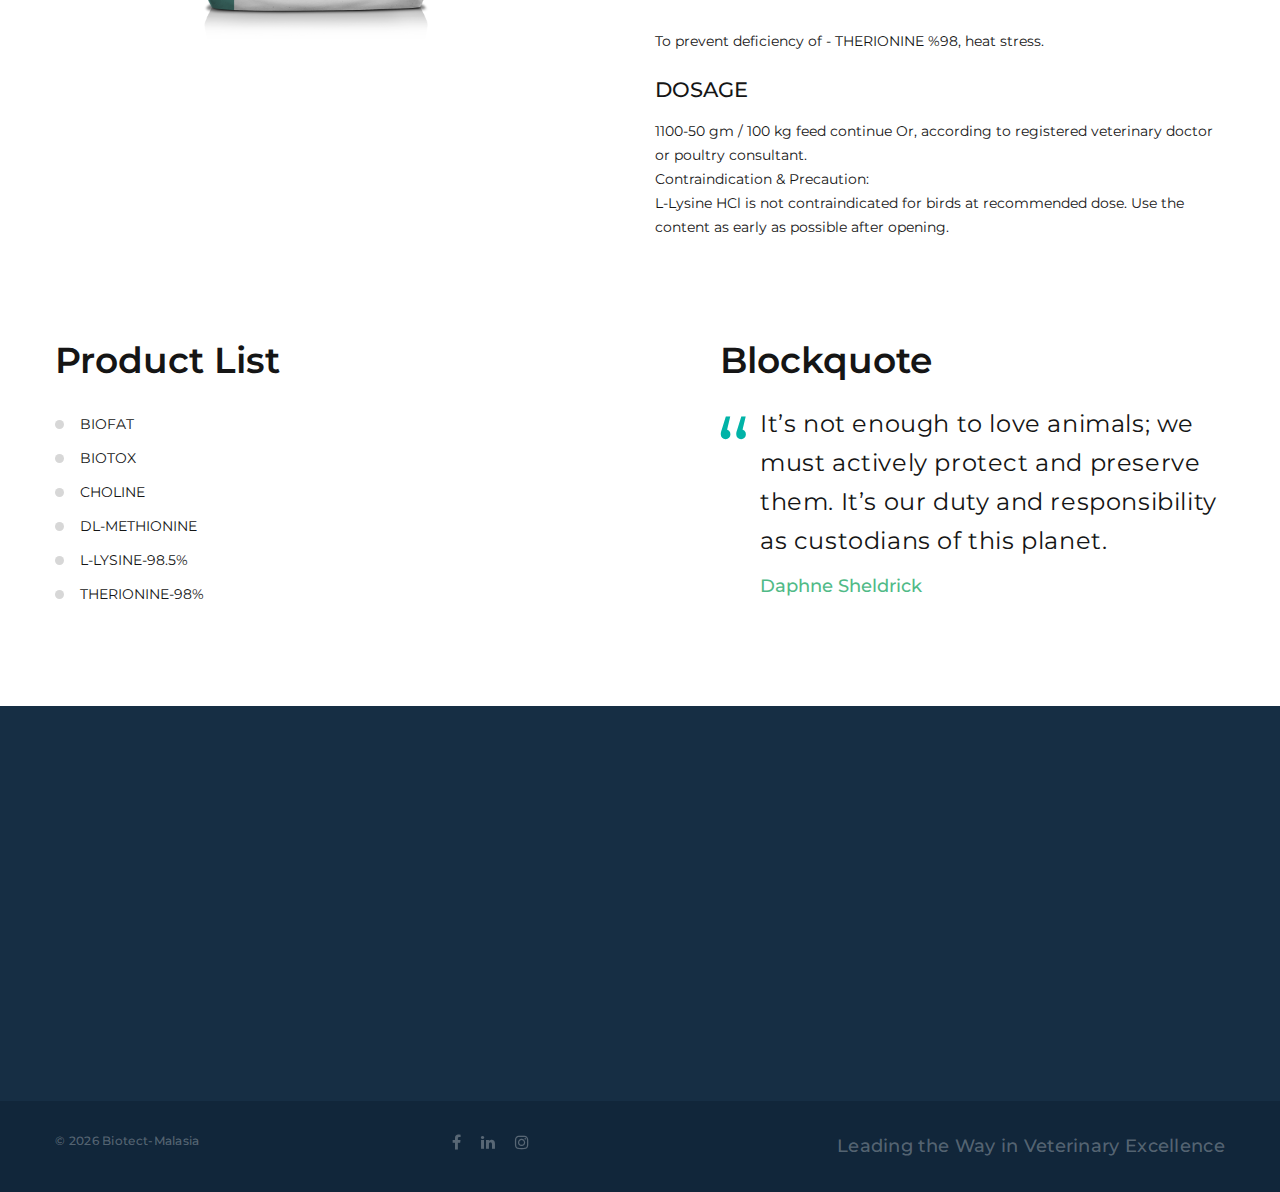
<file: feedaddvites.html>
<!DOCTYPE html>
<html class="wide wow-animation" lang="en">
  <head>
    <title>Biotec-Malaysia</title>
    <meta name="format-detection" content="telephone=no">
    <meta name="viewport" content="width=device-width, height=device-height, initial-scale=1.0, maximum-scale=1.0, user-scalable=0">
    <meta http-equiv="X-UA-Compatible" content="IE=edge">
    <meta charset="utf-8">
    <link rel="apple-touch-icon" sizes="57x57" href="images/favicon.png">
    <link rel="apple-touch-icon" sizes="60x60" href="images/favicon.png">
    <link rel="apple-touch-icon" sizes="72x72" href="images/favicon.png">
    <link rel="apple-touch-icon" sizes="76x76" href="images/favicon.png">
    <link rel="apple-touch-icon" sizes="114x114" href="images/favicon.png">
    <link rel="apple-touch-icon" sizes="120x120" href="images/favicon.png">
    <link rel="apple-touch-icon" sizes="144x144" href="images/favicon.png">
    <link rel="apple-touch-icon" sizes="152x152" href="images/favicon.png">
    <link rel="apple-touch-icon" sizes="180x180" href="images/favicon.png">
    <link rel="icon" type="image/png" sizes="192x192"  href="images/favicon.png">
    <link rel="icon" type="image/png" sizes="32x32" href="images/favicon.png">
    <link rel="icon" type="image/png" sizes="96x96" href="images/favicon.png">
    <link rel="icon" type="image/png" sizes="16x16" href="images/favicon.png">
    <link rel="manifest" href="/manifest.json">
    <meta name="msapplication-TileColor" content="#ffffff">
    <meta name="msapplication-TileImage" content="/ms-icon-144x144.png">
    <!-- Stylesheets-->
    <link rel="stylesheet" type="text/css" href="//fonts.googleapis.com/css?family=Montserrat:400,500,600,700%7CPoppins:400%7CTeko:300,400">
    <link rel="stylesheet" href="css/bootstrap.css">
    <link rel="stylesheet" href="css/fonts.css">
    <link rel="stylesheet" href="css/style.css">
    <style>.ie-panel{display: none;background: #212121;padding: 10px 0;box-shadow: 3px 3px 5px 0 rgba(0,0,0,.3);clear: both;text-align:center;position: relative;z-index: 1;} html.ie-10 .ie-panel, html.lt-ie-10 .ie-panel {display: block;}</style>
  </head>
  <body>
    <div class="ie-panel"><a href="http://windows.microsoft.com/en-US/internet-explorer/"><img src="images/ie8-panel/warning_bar_0000_us.jpg" height="42" width="820" alt="You are using an outdated browser. For a faster, safer browsing experience, upgrade for free today."></a></div>
    <div class="preloader">
      <div class="preloader-body">
        <div class="cssload-container">
          <div class="cssload-speeding-wheel"></div>
        </div>
        <p>Loading...</p>
      </div>
    </div>
    <div class="page">
     
      <header class="section page-header">
        <!-- RD Navbar-->
        <div class="rd-navbar-wrap">
          <nav class="rd-navbar rd-navbar-corporate" data-layout="rd-navbar-fixed" data-sm-layout="rd-navbar-fixed" data-md-layout="rd-navbar-fixed" data-md-device-layout="rd-navbar-fixed" data-lg-layout="rd-navbar-static" data-lg-device-layout="rd-navbar-fixed" data-xl-layout="rd-navbar-static" data-xl-device-layout="rd-navbar-static" data-xxl-layout="rd-navbar-static" data-xxl-device-layout="rd-navbar-static" data-lg-stick-up-offset="46px" data-xl-stick-up-offset="46px" data-xxl-stick-up-offset="106px" data-lg-stick-up="true" data-xl-stick-up="true" data-xxl-stick-up="true">
            <div class="rd-navbar-collapse-toggle rd-navbar-fixed-element-1" data-rd-navbar-toggle=".rd-navbar-collapse"><span></span></div>
            <div class="rd-navbar-aside-outer">
              <div class="rd-navbar-aside">
                <!-- RD Navbar Panel-->
                <div class="rd-navbar-panel">
                  <!-- RD Navbar Toggle-->
                  <button class="rd-navbar-toggle" data-rd-navbar-toggle=".rd-navbar-nav-wrap"><span></span></button>
                  <!-- RD Navbar Brand-->
                  <div class="rd-navbar-brand">
                    <!--Brand--><a class="brand" href="index.html"><img src="images/Biotec Logo.png" alt="" /></a>
                  </div>
                </div>
                <div class="rd-navbar-aside-right rd-navbar-collapse">
                  <ul class="rd-navbar-corporate-contacts">
                    <li>
                      <div class="unit unit-spacing-xs">
                        <div class="unit-left"><span class="icon fa fa-clock-o"></span></div>
                        <div class="unit-body">
                          <p>09:00<span>am</span> — 05:00<span>pm</span></p>
                        </div>
                      </div>
                    </li>
                    <li>
                      <div class="unit unit-spacing-xs">
                        <div class="unit-left"><span class="icon fa fa-phone"></span></div>
                        <div class="unit-body"><a class="link-phone" href="whatsapp://send?phone=+60 18-396 5098">+60 18-396 5098</a></div>
                      </div>
                    </li>
                  </ul><a class="button button-md button-default-outline-2 button-ujarak" href="contact-us.html">Get a Free Quote</a>
                </div>
              </div>
            </div>
            <div class="rd-navbar-main-outer">
              <div class="rd-navbar-main">
                <div class="rd-navbar-nav-wrap">
                  <ul class="list-inline list-inline-md rd-navbar-corporate-list-social">
                    <li><a class="icon fa fa-facebook" href="https://www.facebook.com/BioTecMalaysia"></a></li>
                    <li><a class="icon fa fa-linkedin" href="https://www.linkedin.com/company/biotecmalaysia"></a></li>
                    <li><a class="icon fa fa-instagram" href="https://instagram.com/biotecmalaysia"></a></li>
                  </ul>
                  <!-- RD Navbar Nav-->
                  <ul class="rd-navbar-nav">
                    <li class="rd-nav-item "><a class="rd-nav-link" href="index.html">Home</a>
                    </li>
                    <li class="rd-nav-item"><a class="rd-nav-link" href="about.html">About</a>
                    </li>
                
                    <li class="nav-item dropdown rd-nav-item active">
                      <a class=" dropdown-toggle" href="#"   data-toggle="dropdown" aria-haspopup="true" aria-expanded="false">
                        Products
                      </a>
                      <div class="dropdown-menu" aria-labelledby="navbarDropdownMenuLink">
                        <a class="dropdown-item" href="suplements.html">Supplements</a>
                        <a class="dropdown-item" href="antibiotic.html">Antibiotics</a>
                        <a class="dropdown-item" href="feedaddvites.html">Feed addivites</a>
                        <a class="dropdown-item" href="injections.html">Injections</a>
                      </div>
                    </li>
                    <li class="rd-nav-item"><a class="rd-nav-link" href="contact-us.html">Contact Us</a>
                    </li>
                  </ul>
                </div>
              </div>
            </div>
          </nav>
        </div>
      </header>
      <!-- Breadcrumbs -->
      <section class="breadcrumbs-custom-inset">
        <div class="breadcrumbs-custom context-dark bg-overlay-60">
          <div class="container">
            <h2 class="breadcrumbs-custom-title">Feed Addivites</h2>
            <ul class="breadcrumbs-custom-path">
              <li><a href="index.html">Home</a></li>
              <li class="active">Feed Addivites</li>
            </ul>
          </div>
          <div class="box-position" style="background-image: url(images/inek3.jpg);"></div>
        </div>
      </section>
      <!-- Base typography-->
      <section class="section section-sm section-first bg-default text-md-left">
        <div class="container">
          <div class="row row-50 justify-content-center align-items-xl-center">
            <div class="col-md-10 col-lg-5 col-xl-6"><img src="images/FEED ADDITIVES/BIOFAT.png" alt="" width="519" height="564"/>
            </div>
            <div class="col-md-10 col-lg-7 col-xl-6">
              <h1 class="font-weight-bold title-opacity-5">BIOFAT</h1>
              <h3 >BIOFAT has been shown to provide many benefits
              for dairy cows during lactation. </h3><br><br>
              <h5>MAJOR INGREDIENTS & SPECIFCATION</h5>
              <p>Refined palm oil and natural essential additives.</p>
              <!-- Bootstrap tabs-->
              <div class="tabs-custom tabs-horizontal tabs-line" id="tabs-4">
                <!-- Nav tabs-->
                <ul class="nav nav-tabs">
                  <li class="nav-item" role="presentation"><a class="nav-link active" href="#tabs-4-1" data-toggle="tab">Experience</a></li>
                  <li class="nav-item" role="presentation"><a class="nav-link" href="#tabs-4-2" data-toggle="tab">Skills</a></li>
                
                </ul>
                <!-- Tab panes-->
                <div class="tab-content">
                  <div class="tab-pane fade show active" id="tabs-4-1">
                  
                    <!-- Linear progress bar-->
                    <article class="progress-linear progress-secondary">
                      <div class="progress-header">
                        <p>Crude Fat(%)  =>99.0</p>
                      </div>
                      <div class="progress-bar-linear-wrap">
                        <div class="progress-bar-linear" data-gradient=""><span class="progress-value">99</span><span class="progress-marker"></span></div>
                      </div>
                    </article>
                    <!-- Linear progress bar-->
                    <article class="progress-linear progress-orange">
                      <div class="progress-header">
                        <p>Moisture(%)  < 0.5</p>
                      </div>
                      <div class="progress-bar-linear-wrap">
                        <div class="progress-bar-linear" data-gradient=""><span class="progress-value">50</span><span class="progress-marker"></span></div>
                      </div>
                    </article>
                    <!-- Linear progress bar-->
                    <article class="progress-linear progress-yellow">
                      <div class="progress-header">
                        <p>Lodine(%) <=19 </p>
                      </div>
                      <div class="progress-bar-linear-wrap">
                        <div class="progress-bar-linear" data-gradient=""><span class="progress-value">30</span><span class="progress-marker"></span></div>
                      </div>
                    </article>
                    <article class="progress-linear progress-white">
                      <div class="progress-header">
                        <p>Color = Off white</p>
                      </div>
                      <div class="progress-bar-linear-wrap">
                        <div class="progress-bar-linear" data-gradient=""><span class="progress-value">100</span><span class="progress-marker"></span></div>
                      </div>
                    </article>
                    <article class="progress-linear progress-red">
                      <div class="progress-header">
                        <p>Net Energy(Kcal/kg)  > 6200-6400 </p>
                      </div>
                      <div class="progress-bar-linear-wrap">
                        <div class="progress-bar-linear" data-gradient=""><span class="progress-value">100</span><span class="progress-marker"></span></div>
                      </div>
                    </article>
                  </div>
                  <div class="tab-pane fade" id="tabs-4-2">
                    <div class="row row-40 justify-content-center text-center inset-top-10">
                      <div class="col-sm-3">
                        <!-- Circle Progress Bar-->
                        <div class="progress-bar-circle" data-value="0.1" data-gradient="#01b3a7" data-empty-fill="transparent" data-size="150" data-thickness="12" data-reverse="true"><span></span></div>
                        <p class="progress-bar-circle-title">Glycerin</p>
                      </div>
                      <div class="col-sm-3">
                        <!-- Circle Progress Bar-->
                        <div class="progress-bar-circle" data-value="0.035" data-gradient="#01b3a7" data-empty-fill="transparent" data-size="150" data-thickness="12" data-reverse="true"><span></span></div>
                        <p class="progress-bar-circle-title">MFCA & SCFA</p>
                      </div>
                      <div class="col-sm-3">
                        <!-- Circle Progress Bar-->
                        <div class="progress-bar-circle" data-value="0.70" data-gradient="#01b3a7" data-empty-fill="transparent" data-size="150" data-thickness="12" data-reverse="true"><span></span></div>
                        <p class="progress-bar-circle-title">C 16:0 Palmitic Acid</p>
                      </div>
                      <div class="col-sm-3">
                        <!-- Circle Progress Bar-->
                        <div class="progress-bar-circle" data-value="0.10" data-gradient="#01b3a7" data-empty-fill="transparent" data-size="150" data-thickness="12" data-reverse="true"><span></span></div>
                        <p class="progress-bar-circle-title">Unsaturated Fatty Acid</p>
                      </div>
                    </div>
                    <div class="group-md group-middle"><a class="button button-width-xl-230 button-primary button-pipaluk" href="contact-us.html">Get in touch</a></div>
                  </div>
               
                </div>
              </div>
            </div>
          </div>
        </div>
      </section>
      <section class="section section-sm section-first bg-default text-md-left">
        <div class="container">
          <div class="row row-50 justify-content-center align-items-xl-center">
            <div class="col-md-10 col-lg-5 col-xl-6"><img src="images/FEED ADDITIVES/BIOTOX.png" alt="" width="519" height="564"/>
            </div>
            <div class="col-md-10 col-lg-7 col-xl-6">
              <h1 class="font-weight-bold title-opacity-5">BIOTOX</h1>
              <h3 >Ultimate Toxin Binder with Mold Inhibitor </h3>
              <h5>INDICATIONS</h5>
              <p>To improve the sanitary state of the feed (elimination of fungal producers of mycotoxins
                and pathogenic bacteria in feed); Control of the content of mycotoxins in the feed and
                the rapid elimination of their negative effects; To bind mycotoxins; To preserve the
                productivity and maintain the immunity of animals when they feed mycotoxin-infected
                feeds; To bind and remove from the gastrointestinal tract representatives of pathogenic
                microflora such as E. Coli and Salmonella</p><br>
              <!-- Bootstrap tabs-->
             <h5>BENEFITS</h5><br>
             <p>Inhibits the growth of mold and fungal bacteria Binds toxins, eliminates the effects
              of poisons and removes them from the body Prevents food from clumping under the
              influence of toxins.<br>
              Maintains pH of food and digestive tract Interferes with the action of aflatoxins Prevents
              a variety of mycotoxicosis (caused by T2 toxin, zearalenone, aflatoxin, zearalenone and
              fumonisin B 1 ) Ochratoxicosis Prevents fungal infection.<br>
              Increases feed conversion rate Prevents animal disease Prevents the development
              of primary and secondary infections. Provides antibacterial, hepatoprotective,
              immunostimulating properties contains Live yeast which on disintegration liberates MOS
              and B glucans Which potentiates action of toxin binder and helps to boost immunity
              Activated Carbon-Activated carbon has high degree of porosity which greatly does not
              allow Fungus to grow in feed, hence improves shelf life of finished feed provides optimal
              elimination of full range of Mycotoxins & helps to improve Gut Health Immunity.
              doesnot adsorb vital Nutrients and Vitamins from feed effective on Bacterial Endotoxins
              & Chemical toxins.</p><br><br>
              <h5>DOSAGE</h5>
              <p>Mytoxin prevention Programme: 500 gm/Tonne of feed <br>
                Mycotoxin Treatment Programme:1kg /Tonne of feed<br>
                (When high degree of mould growth & toxicity is suspected)</p>
            </div>
          </div>
        </div>
      </section>
      <section class="section section-sm section-first bg-default text-md-left">
        <div class="container">
          <div class="row row-50 justify-content-center align-items-xl-center">
            <div class="col-md-10 col-lg-5 col-xl-6"><img src="images/FEED ADDITIVES/CHOLINE.png" alt="" width="519" height="564"/>
            </div>
            <div class="col-md-10 col-lg-7 col-xl-6">
              <h1 class="font-weight-bold title-opacity-5">CHOLINE
                CHLORIDE 60%</h1>
              <h3 >The young chicken needs choline more due to the
                inability to synthesize at a sufficient rate. </h3>
              <h5>INDICATIONS</h5>
              <p>Perosis in Chick.
                <ul>
                  <li>To prevent decreased egg size</li>
                  <li>To increase production percentage</li>
                  <li>For mobilization of excess fat from the liver (Fatty Liver Syndrome),</li>
                  <li>To decrease chick mortality during rapid growth.</li>
                </ul>
              </p><br>
              <!-- Bootstrap tabs-->
             <h5>PHARMACOLOGY</h5><br>
             <p>Choline Chloride helps for the production & maintenance of cell. It prevents excess
              deposition of fat into liver by metabolism of fat. It helps for the production of Acetylcholine
              essential for the transmission of nerve impulse. Choline Chloride is essential for
              transamilation reaction (Transamilation reaction: Transfer of amino group between two
              compound for the formation of new essential compound). It is essential for detoxification
              reaction. <br>
              Cause of deficiency: Excess dietary protein, fat or fatty substance demand excess Choline
              in the body as a result this condition causes Choline deficiency.</p><br><br>
              <h5>DOSAGE</h5>
              <p>Poultry: 100 - 50 gm / 100 kg feed continue. Or, according to registered veterinary
                doctor or poultry consultant.</p>
            </div>
          </div>
        </div>
      </section>
      <section class="section section-sm section-first bg-default text-md-left">
        <div class="container">
          <div class="row row-50 justify-content-center align-items-xl-center">
            <div class="col-md-10 col-lg-5 col-xl-6"><img src="images/FEED ADDITIVES/DL-METHIONINE.png" alt="" width="519" height="564"/>
            </div>
            <div class="col-md-10 col-lg-7 col-xl-6">
              <h1 class="font-weight-bold title-opacity-5">DL-METHIONINE
                99%</h1>
              <h3 style="color: blue;">PharmaGrade products are manufactured under
                appropriate controls for use as a raw material in
                pharma or biopharmaceutical production. </h3>
              <h5>INDICATIONS</h5>
              <p>To prevent deficiency of Methionine.
                
              </p><br>
              <!-- Bootstrap tabs-->
             <h5>PHARMACOLOGY</h5><br>
             <p>DL-Methionine is a concentrated form of Methionine an essential Amino acid and very
              much important for poultry. But it is not synthesized by poultry.
              So supplementation of DL-Methionine with finished feed is important to get proper
              benefit from poultry. <br>
              Deficiency of DL-Methionine causes decreased growth rate of birds, poor feathering,
              decreased egg production of Layer, cannibalism, decreased feed efficiency, decreased
              weight & size of eggs.
              </p><br>
              <h5>DOSAGE</h5>
              <p>For Broiler: 100-50 gm / 100 kg feed continue <br>
                For Layer: 80-40 gm / 100 kg feed continue</p>
            </div>
          </div>
        </div>
      </section>
      <section class="section section-sm section-first bg-default text-md-left">
        <div class="container">
          <div class="row row-50 justify-content-center align-items-xl-center">
            <div class="col-md-10 col-lg-5 col-xl-6"><img src="images/FEED ADDITIVES/DL-METHIONINE.png" alt="" width="519" height="564"/>
            </div>
            <div class="col-md-10 col-lg-7 col-xl-6">
              <h1 class="font-weight-bold title-opacity-5">L-LYSINE
                98.5%</h1>
              <h3 style="color: blue;">L-Lysine is an important part of a well-balanced
                animal nutrition program, including swine, poultry,
                and aquatic feed. </h3>
              <h5>INDICATIONS</h5>
              <p>To prevent deficiency of Methionine.
                
              </p><br>
              <!-- Bootstrap tabs-->
             <h5>PHARMACOLOGY</h5><br>
             <p>L-Lysine HCl improves the efficiency of protein utilization in animal feeding.
              It increases the efficiency of animal protein production. It promotes the meat quality &
              increases the growth rate of Broiler.
              L-Lysine HCl protects bird from heat stress.
              </p><br>
              <h5>DOSAGE</h5>
              <p>100-50 gm / 100 kg feed continue Or, according to registered veterinary doctor or
                poultry consultant. <br>
                Contraindication & Precaution: <br>
                L-Lysine HCl is not contraindicated for birds at recommended</p>
            </div>
          </div>
        </div>
      </section>
      <section class="section section-sm section-first bg-default text-md-left">
        <div class="container">
          <div class="row row-50 justify-content-center align-items-xl-center">
            <div class="col-md-10 col-lg-5 col-xl-6"><img src="images/FEED ADDITIVES/tree.png" alt="" width="519" height="564"/>
            </div>
            <div class="col-md-10 col-lg-7 col-xl-6">
              <h1 class="font-weight-bold title-opacity-5">THERIONINE
                98%</h1>
              <h3 style="color: rgb(12, 186, 41);">D-Threonine is the third limiting essential amino
                acid after methionine and lysine in corn-soybean
                based diets of broilers.</h3>
              <h5>INDICATIONS</h5>
              <p>Threonine; it is clear that inclusion of dietary Threonine, enhances the growth performance
                and improves gut morphology, immunity and carcass characteristics in broilers. <br>
                Threonine improves the efficiency of protein utilization in animal feeding.  <br>
                It increases the efficiency of animal protein production.<br>
                It promotes the meat quality & increases the growth rate of Broiler.<br>
                due to continuous improvement in genetic potential and management practices for
                poultry production, dietary Threonine requirements are changing.
                
              </p><br>
              <!-- Bootstrap tabs-->
             <h5>BENEFITS OF BIOTOX</h5><br>
             <p>To prevent deficiency of - THERIONINE %98, heat stress.
              </p><br>
              <h5>DOSAGE</h5>
              <p>1100-50 gm / 100 kg feed continue Or, according to registered veterinary doctor or
                poultry consultant. <br>
                Contraindication & Precaution: <br>
                L-Lysine HCl is not contraindicated for birds at recommended dose.
                Use the content as early as possible after opening.</p>
            </div>
          </div>
        </div>
      </section>
      <!-- HTML Text Elements-->
     
      <!-- Lists and Blockquote-->
      <section class="section section-sm section-last bg-default text-left">
        <div class="container">
          <div class="row row-60 row-md-80 row-lg-90">
            <div class="col-lg-8 col-xl-6">
              <h3>Product List</h3>
              <div class="row row-sm row-30">
                <div class="col-sm-6">
                  <ul class="list-marked">
                    <li>BIOFAT</li>
                    <li>BIOTOX</li>
                    <li>CHOLINE</li>
                    <li>DL-METHIONINE</li>
                    <li>L-LYSINE-98.5%</li>
                    <li>THERIONINE-98%</li>
                  </ul>
                </div>
              
              </div>
            </div>
            <div class="col-lg-8 col-xl-6">
              <div class="offset-left-xl-65">
                <h3>Blockquote</h3>
                <!-- Quote Classic-->
                <article class="quote-classic">
                  <div class="quote-classic-text">
                    <p class="q">It’s not enough to love animals; we must actively protect and preserve them. It’s our duty and responsibility as custodians of this planet.</p>
                  </div>
                  <h6 class="quote-classic-cite">Daphne Sheldrick</h6>
                </article>
              </div>
            </div>
          </div>
        </div>
      </section>
      <footer class="section footer-corporate context-dark">
        <div class="footer-corporate-inset">
          <div class="container">
            <div class="row row-40 justify-content-lg-between">
              <div class="col-sm-6 col-md-12 col-lg-3 col-xl-4">
                <div class="oh-desktop">
                  <div class="wow slideInRight" data-wow-delay="0s">
                    <h6 class="text-spacing-100 text-uppercase">Contact us</h6>
                    <ul class="footer-contacts d-inline-block d-sm-block">
                      <li>
                        <div class="unit">
                          <div class="unit-left"><span class="icon fa fa-phone"></span></div>
                          <div class="unit-body"><a class="link-phone" href="whatsapp://send?phone=+60 18-396 5098">+60 18-396 5098</a></div>
                        </div>
                      </li>
                      <li>
                        <div class="unit">
                          <div class="unit-left"><span class="icon fa fa-envelope"></span></div>
                          <div class="unit-body"><a class="link-aemail" href="mailto:info@biotec-malaysia.com">info@biotec-malaysia.com</a></div>
                        </div>
                      </li>
                      <li>
                        <div class="unit">
                          <div class="unit-left"><span class="icon fa fa-location-arrow"></span></div>
                          <div class="unit-body"><a class="link-location" href="#">40460 Jalan Anggerik, Kota Kemuning, Shah Alam, Selangor, Malaysia., Shah Alam, Malaysia</a></div>
                        </div>
                      </li>
                    </ul>
                  </div>
                </div>
              </div>
              <div class="col-sm-6 col-md-5 col-lg-3 col-xl-4">
                <div class="oh-desktop">
                  <div class="wow slideInDown" data-wow-delay="0s">
                    <h6 class="text-spacing-100 text-uppercase">--Popular Categories--</h6>
                    <!-- Post Minimal 2-->
                    <article class="post post-minimal-2">
                      <p class="post-minimal-2-title"><a href="suplements.html">SUPPLEMENTS</a></p>
                      <div class="post-minimal-2-time">
                   
                      </div>
                    </article>
                    <!-- Post Minimal 2-->
                    <article class="post post-minimal-2">
                      <p class="post-minimal-2-title"><a href="antibiotic.html">ANTIBIOTICS</a></p>
                      <div class="post-minimal-2-time">
                      
                      </div>
                    </article>
                    <article class="post post-minimal-2">
                      <p class="post-minimal-2-title"><a href="feedaddvites.html">FEED ADDITIVES</a></p>
                      <div class="post-minimal-2-time">
                      
                      </div>
                    </article>
                    <article class="post post-minimal-2">
                      <p class="post-minimal-2-title"><a href="injections.html">INJECTION</a></p>
                      <div class="post-minimal-2-time">
                      
                      </div>
                    </article>
                  </div>
                </div>
              </div>
              <div class="col-sm-11 col-md-7 col-lg-5 col-xl-4">
                <div class="oh-desktop">
                  <div class="wow slideInLeft" data-wow-delay="0s">
                    <h6 class="text-spacing-100 text-uppercase">Quick links</h6>
                    <ul class="row-6 list-0 list-marked list-marked-md list-marked-secondary list-custom-2">
                    
                      <li>
                        <a href="about.html">Home page</a></li>
                      <li>
                            <a href="about.html">About us</a></li>

                            <li><a href="#">Products</a></li>
                            <li><a href="#">Contact us</a></li>
                    </ul>
                    <div class="group-md group-middle justify-content-sm-start"><a class="button button-lg button-primary button-ujarak" href="contact-us.html">Get in touch</a></div>
                  </div>
                </div>
              </div>
            </div>
          </div>
        </div>
        <div class="footer-corporate-bottom-panel">
          <div class="container">
            <div class="row justfy-content-xl-space-berween row-10 align-items-md-center2">
              <div class="col-sm-6 col-md-3 text-sm-right text-md-center">
                <div>
                  <ul class="list-inline list-inline-sm footer-social-list-2">
                    <li><a class="icon fa fa-facebook" href="https://www.facebook.com/BioTecMalaysia"></a></li>
                    <li><a class="icon fa fa-linkedin" href="https://www.linkedin.com/company/biotecmalaysia"></a></li>
                 
                    <li><a class="icon fa fa-instagram" href="https://instagram.com/biotecmalaysia"></a></li>
                  </ul>
                </div>
              </div>
              <div class="col-sm-6 col-md-3 order-sm-first">
                <!-- Rights-->
                <p class="rights"><span>&copy;&nbsp;</span><span class="copyright-year"></span><span>&nbsp;</span><span>Biotect-Malasia</span></a></p>
              </div>
              <div class="col-sm-6 col-md-6 text-md-right">
                <p class="rights" ><a href="#">Leading the Way in Veterinary Excellence</a></p>
              </div>
            </div>
          </div>
        </div>
      </footer>
    </div>
    <!-- Global Mailform Output-->
    <div class="snackbars" id="form-output-global"></div>
    <!-- Javascript-->
    <script src="js/core.min.js"></script>
    <script src="js/script.js"></script>
  </body>
</html>
</file>
<file: css/fonts.css>
/*
*
* Fonts
*//*
*
* Font Awesome Icons 4.7.0
* --------------------------------------------------
*/@font-face {	font-family: 'FontAwesome';	src: url("../fonts/fontawesome-webfont.eot?v=4.7.0");	src: url("../fonts/fontawesome-webfont.eot?#iefix&v=4.7.0") format("embedded-opentype"), url("../fonts/fontawesome-webfont.woff2?v=4.7.0") format("woff2"), url("../fonts/fontawesome-webfont.woff?v=4.7.0") format("woff"), url("../fonts/fontawesome-webfont.ttf?v=4.7.0") format("truetype"), url("../fonts/fontawesome-webfont.svg?v=4.7.0#fontawesomeregular") format("svg");	font-weight: normal;	font-style: normal;}.fa {	display: inline-block;	font-family: 'FontAwesome';	font-size: inherit;	text-rendering: auto;	-webkit-font-smoothing: antialiased;	-moz-osx-font-smoothing: grayscale;}[class*='fa-']:before {	font-weight: 400;	font-family: 'FontAwesome';}/* makes the font 33% larger relative to the icon container */.fa-lg {	font-size: 1.33333333em;	line-height: 0.75em;	vertical-align: -15%;}.fa-2x {	font-size: 2em;}.fa-3x {	font-size: 3em;}.fa-4x {	font-size: 4em;}.fa-5x {	font-size: 5em;}.fa-fw {	width: 1.28571429em;	text-align: center;}.fa-ul {	padding-left: 0;	margin-left: 2.14285714em;	list-style-type: none;}.fa-ul > li {	position: relative;}.fa-li {	position: absolute;	left: -2.14285714em;	width: 2.14285714em;	top: 0.14285714em;	text-align: center;}.fa-li.fa-lg {	left: -1.85714286em;}.fa-border {	padding: .2em .25em .15em;	border: solid 0.08em #eeeeee;	border-radius: .1em;}.fa-pull-left {	float: left;}.fa-pull-right {	float: right;}.fa.fa-pull-left {	margin-right: .3em;}.fa.fa-pull-right {	margin-left: .3em;}/* Deprecated as of 4.4.0 */.pull-right {	float: right;}.pull-left {	float: left;}.fa.pull-left {	margin-right: .3em;}.fa.pull-right {	margin-left: .3em;}.fa-spin {	-webkit-animation: fa-spin 2s infinite linear;	animation: fa-spin 2s infinite linear;}.fa-pulse {	-webkit-animation: fa-spin 1s infinite steps(8);	animation: fa-spin 1s infinite steps(8);}@-webkit-keyframes fa-spin {	0% {		-webkit-transform: rotate(0deg);		transform: rotate(0deg);	}	100% {		-webkit-transform: rotate(359deg);		transform: rotate(359deg);	}}@keyframes fa-spin {	0% {		-webkit-transform: rotate(0deg);		transform: rotate(0deg);	}	100% {		-webkit-transform: rotate(359deg);		transform: rotate(359deg);	}}.fa-rotate-90 {	-ms-filter: "progid:DXImageTransform.Microsoft.BasicImage(rotation=1)";	-webkit-transform: rotate(90deg);	-ms-transform: rotate(90deg);	transform: rotate(90deg);}.fa-rotate-180 {	-ms-filter: "progid:DXImageTransform.Microsoft.BasicImage(rotation=2)";	-webkit-transform: rotate(180deg);	-ms-transform: rotate(180deg);	transform: rotate(180deg);}.fa-rotate-270 {	-ms-filter: "progid:DXImageTransform.Microsoft.BasicImage(rotation=3)";	-webkit-transform: rotate(270deg);	-ms-transform: rotate(270deg);	transform: rotate(270deg);}.fa-flip-horizontal {	-ms-filter: "progid:DXImageTransform.Microsoft.BasicImage(rotation=0, mirror=1)";	-webkit-transform: scale(-1, 1);	-ms-transform: scale(-1, 1);	transform: scale(-1, 1);}.fa-flip-vertical {	-ms-filter: "progid:DXImageTransform.Microsoft.BasicImage(rotation=2, mirror=1)";	-webkit-transform: scale(1, -1);	-ms-transform: scale(1, -1);	transform: scale(1, -1);}:root .fa-rotate-90,:root .fa-rotate-180,:root .fa-rotate-270,:root .fa-flip-horizontal,:root .fa-flip-vertical {	filter: none;}.fa-stack {	position: relative;	display: inline-block;	width: 2em;	height: 2em;	line-height: 2em;	vertical-align: middle;}.fa-stack-1x,.fa-stack-2x {	position: absolute;	left: 0;	width: 100%;	text-align: center;}.fa-stack-1x {	line-height: inherit;}.fa-stack-2x {	font-size: 2em;}.fa-inverse {	color: #ffffff;}/* Font Awesome uses the Unicode Private Use Area (PUA) to ensure screen
   readers do not read off random characters that represent icons */.fa-glass:before {	content: "\f000";}.fa-music:before {	content: "\f001";}.fa-search:before {	content: "\f002";}.fa-envelope-o:before {	content: "\f003";}.fa-heart:before {	content: "\f004";}.fa-star:before {	content: "\f005";}.fa-star-o:before {	content: "\f006";}.fa-user:before {	content: "\f007";}.fa-film:before {	content: "\f008";}.fa-th-large:before {	content: "\f009";}.fa-th:before {	content: "\f00a";}.fa-th-list:before {	content: "\f00b";}.fa-check:before {	content: "\f00c";}.fa-remove:before,.fa-close:before,.fa-times:before {	content: "\f00d";}.fa-search-plus:before {	content: "\f00e";}.fa-search-minus:before {	content: "\f010";}.fa-power-off:before {	content: "\f011";}.fa-signal:before {	content: "\f012";}.fa-gear:before,.fa-cog:before {	content: "\f013";}.fa-trash-o:before {	content: "\f014";}.fa-home:before {	content: "\f015";}.fa-file-o:before {	content: "\f016";}.fa-clock-o:before {	content: "\f017";}.fa-road:before {	content: "\f018";}.fa-download:before {	content: "\f019";}.fa-arrow-circle-o-down:before {	content: "\f01a";}.fa-arrow-circle-o-up:before {	content: "\f01b";}.fa-inbox:before {	content: "\f01c";}.fa-play-circle-o:before {	content: "\f01d";}.fa-rotate-right:before,.fa-repeat:before {	content: "\f01e";}.fa-refresh:before {	content: "\f021";}.fa-list-alt:before {	content: "\f022";}.fa-lock:before {	content: "\f023";}.fa-flag:before {	content: "\f024";}.fa-headphones:before {	content: "\f025";}.fa-volume-off:before {	content: "\f026";}.fa-volume-down:before {	content: "\f027";}.fa-volume-up:before {	content: "\f028";}.fa-qrcode:before {	content: "\f029";}.fa-barcode:before {	content: "\f02a";}.fa-tag:before {	content: "\f02b";}.fa-tags:before {	content: "\f02c";}.fa-book:before {	content: "\f02d";}.fa-bookmark:before {	content: "\f02e";}.fa-print:before {	content: "\f02f";}.fa-camera:before {	content: "\f030";}.fa-font:before {	content: "\f031";}.fa-bold:before {	content: "\f032";}.fa-italic:before {	content: "\f033";}.fa-text-height:before {	content: "\f034";}.fa-text-width:before {	content: "\f035";}.fa-align-left:before {	content: "\f036";}.fa-align-center:before {	content: "\f037";}.fa-align-right:before {	content: "\f038";}.fa-align-justify:before {	content: "\f039";}.fa-list:before {	content: "\f03a";}.fa-dedent:before,.fa-outdent:before {	content: "\f03b";}.fa-indent:before {	content: "\f03c";}.fa-video-camera:before {	content: "\f03d";}.fa-photo:before,.fa-image:before,.fa-picture-o:before {	content: "\f03e";}.fa-pencil:before {	content: "\f040";}.fa-map-marker:before {	content: "\f041";}.fa-adjust:before {	content: "\f042";}.fa-tint:before {	content: "\f043";}.fa-edit:before,.fa-pencil-square-o:before {	content: "\f044";}.fa-share-square-o:before {	content: "\f045";}.fa-check-square-o:before {	content: "\f046";}.fa-arrows:before {	content: "\f047";}.fa-step-backward:before {	content: "\f048";}.fa-fast-backward:before {	content: "\f049";}.fa-backward:before {	content: "\f04a";}.fa-play:before {	content: "\f04b";}.fa-pause:before {	content: "\f04c";}.fa-stop:before {	content: "\f04d";}.fa-forward:before {	content: "\f04e";}.fa-fast-forward:before {	content: "\f050";}.fa-step-forward:before {	content: "\f051";}.fa-eject:before {	content: "\f052";}.fa-chevron-left:before {	content: "\f053";}.fa-chevron-right:before {	content: "\f054";}.fa-plus-circle:before {	content: "\f055";}.fa-minus-circle:before {	content: "\f056";}.fa-times-circle:before {	content: "\f057";}.fa-check-circle:before {	content: "\f058";}.fa-question-circle:before {	content: "\f059";}.fa-info-circle:before {	content: "\f05a";}.fa-crosshairs:before {	content: "\f05b";}.fa-times-circle-o:before {	content: "\f05c";}.fa-check-circle-o:before {	content: "\f05d";}.fa-ban:before {	content: "\f05e";}.fa-arrow-left:before {	content: "\f060";}.fa-arrow-right:before {	content: "\f061";}.fa-arrow-up:before {	content: "\f062";}.fa-arrow-down:before {	content: "\f063";}.fa-mail-forward:before,.fa-share:before {	content: "\f064";}.fa-expand:before {	content: "\f065";}.fa-compress:before {	content: "\f066";}.fa-plus:before {	content: "\f067";}.fa-minus:before {	content: "\f068";}.fa-asterisk:before {	content: "\f069";}.fa-exclamation-circle:before {	content: "\f06a";}.fa-gift:before {	content: "\f06b";}.fa-leaf:before {	content: "\f06c";}.fa-fire:before {	content: "\f06d";}.fa-eye:before {	content: "\f06e";}.fa-eye-slash:before {	content: "\f070";}.fa-warning:before,.fa-exclamation-triangle:before {	content: "\f071";}.fa-plane:before {	content: "\f072";}.fa-calendar:before {	content: "\f073";}.fa-random:before {	content: "\f074";}.fa-comment:before {	content: "\f075";}.fa-magnet:before {	content: "\f076";}.fa-chevron-up:before {	content: "\f077";}.fa-chevron-down:before {	content: "\f078";}.fa-retweet:before {	content: "\f079";}.fa-shopping-cart:before {	content: "\f07a";}.fa-folder:before {	content: "\f07b";}.fa-folder-open:before {	content: "\f07c";}.fa-arrows-v:before {	content: "\f07d";}.fa-arrows-h:before {	content: "\f07e";}.fa-bar-chart-o:before,.fa-bar-chart:before {	content: "\f080";}.fa-twitter-square:before {	content: "\f081";}.fa-facebook-square:before {	content: "\f082";}.fa-camera-retro:before {	content: "\f083";}.fa-key:before {	content: "\f084";}.fa-gears:before,.fa-cogs:before {	content: "\f085";}.fa-comments:before {	content: "\f086";}.fa-thumbs-o-up:before {	content: "\f087";}.fa-thumbs-o-down:before {	content: "\f088";}.fa-star-half:before {	content: "\f089";}.fa-heart-o:before {	content: "\f08a";}.fa-sign-out:before {	content: "\f08b";}.fa-linkedin-square:before {	content: "\f08c";}.fa-thumb-tack:before {	content: "\f08d";}.fa-external-link:before {	content: "\f08e";}.fa-sign-in:before {	content: "\f090";}.fa-trophy:before {	content: "\f091";}.fa-github-square:before {	content: "\f092";}.fa-upload:before {	content: "\f093";}.fa-lemon-o:before {	content: "\f094";}.fa-phone:before {	content: "\f095";}.fa-square-o:before {	content: "\f096";}.fa-bookmark-o:before {	content: "\f097";}.fa-phone-square:before {	content: "\f098";}.fa-twitter:before {	content: "\f099";}.fa-facebook-f:before,.fa-facebook:before {	content: "\f09a";}.fa-github:before {	content: "\f09b";}.fa-unlock:before {	content: "\f09c";}.fa-credit-card:before {	content: "\f09d";}.fa-feed:before,.fa-rss:before {	content: "\f09e";}.fa-hdd-o:before {	content: "\f0a0";}.fa-bullhorn:before {	content: "\f0a1";}.fa-bell:before {	content: "\f0f3";}.fa-certificate:before {	content: "\f0a3";}.fa-hand-o-right:before {	content: "\f0a4";}.fa-hand-o-left:before {	content: "\f0a5";}.fa-hand-o-up:before {	content: "\f0a6";}.fa-hand-o-down:before {	content: "\f0a7";}.fa-arrow-circle-left:before {	content: "\f0a8";}.fa-arrow-circle-right:before {	content: "\f0a9";}.fa-arrow-circle-up:before {	content: "\f0aa";}.fa-arrow-circle-down:before {	content: "\f0ab";}.fa-globe:before {	content: "\f0ac";}.fa-wrench:before {	content: "\f0ad";}.fa-tasks:before {	content: "\f0ae";}.fa-filter:before {	content: "\f0b0";}.fa-briefcase:before {	content: "\f0b1";}.fa-arrows-alt:before {	content: "\f0b2";}.fa-group:before,.fa-users:before {	content: "\f0c0";}.fa-chain:before,.fa-link:before {	content: "\f0c1";}.fa-cloud:before {	content: "\f0c2";}.fa-flask:before {	content: "\f0c3";}.fa-cut:before,.fa-scissors:before {	content: "\f0c4";}.fa-copy:before,.fa-files-o:before {	content: "\f0c5";}.fa-paperclip:before {	content: "\f0c6";}.fa-save:before,.fa-floppy-o:before {	content: "\f0c7";}.fa-square:before {	content: "\f0c8";}.fa-navicon:before,.fa-reorder:before,.fa-bars:before {	content: "\f0c9";}.fa-list-ul:before {	content: "\f0ca";}.fa-list-ol:before {	content: "\f0cb";}.fa-strikethrough:before {	content: "\f0cc";}.fa-underline:before {	content: "\f0cd";}.fa-table:before {	content: "\f0ce";}.fa-magic:before {	content: "\f0d0";}.fa-truck:before {	content: "\f0d1";}.fa-pinterest:before {	content: "\f0d2";}.fa-pinterest-square:before {	content: "\f0d3";}.fa-google-plus-square:before {	content: "\f0d4";}.fa-google-plus:before {	content: "\f0d5";}.fa-money:before {	content: "\f0d6";}.fa-caret-down:before {	content: "\f0d7";}.fa-caret-up:before {	content: "\f0d8";}.fa-caret-left:before {	content: "\f0d9";}.fa-caret-right:before {	content: "\f0da";}.fa-columns:before {	content: "\f0db";}.fa-unsorted:before,.fa-sort:before {	content: "\f0dc";}.fa-sort-down:before,.fa-sort-desc:before {	content: "\f0dd";}.fa-sort-up:before,.fa-sort-asc:before {	content: "\f0de";}.fa-envelope:before {	content: "\f0e0";}.fa-linkedin:before {	content: "\f0e1";}.fa-rotate-left:before,.fa-undo:before {	content: "\f0e2";}.fa-legal:before,.fa-gavel:before {	content: "\f0e3";}.fa-dashboard:before,.fa-tachometer:before {	content: "\f0e4";}.fa-comment-o:before {	content: "\f0e5";}.fa-comments-o:before {	content: "\f0e6";}.fa-flash:before,.fa-bolt:before {	content: "\f0e7";}.fa-sitemap:before {	content: "\f0e8";}.fa-umbrella:before {	content: "\f0e9";}.fa-paste:before,.fa-clipboard:before {	content: "\f0ea";}.fa-lightbulb-o:before {	content: "\f0eb";}.fa-exchange:before {	content: "\f0ec";}.fa-cloud-download:before {	content: "\f0ed";}.fa-cloud-upload:before {	content: "\f0ee";}.fa-user-md:before {	content: "\f0f0";}.fa-stethoscope:before {	content: "\f0f1";}.fa-suitcase:before {	content: "\f0f2";}.fa-bell-o:before {	content: "\f0a2";}.fa-coffee:before {	content: "\f0f4";}.fa-cutlery:before {	content: "\f0f5";}.fa-file-text-o:before {	content: "\f0f6";}.fa-building-o:before {	content: "\f0f7";}.fa-hospital-o:before {	content: "\f0f8";}.fa-ambulance:before {	content: "\f0f9";}.fa-medkit:before {	content: "\f0fa";}.fa-fighter-jet:before {	content: "\f0fb";}.fa-beer:before {	content: "\f0fc";}.fa-h-square:before {	content: "\f0fd";}.fa-plus-square:before {	content: "\f0fe";}.fa-angle-double-left:before {	content: "\f100";}.fa-angle-double-right:before {	content: "\f101";}.fa-angle-double-up:before {	content: "\f102";}.fa-angle-double-down:before {	content: "\f103";}.fa-angle-left:before {	content: "\f104";}.fa-angle-right:before {	content: "\f105";}.fa-angle-up:before {	content: "\f106";}.fa-angle-down:before {	content: "\f107";}.fa-desktop:before {	content: "\f108";}.fa-laptop:before {	content: "\f109";}.fa-tablet:before {	content: "\f10a";}.fa-mobile-phone:before,.fa-mobile:before {	content: "\f10b";}.fa-circle-o:before {	content: "\f10c";}.fa-quote-left:before {	content: "\f10d";}.fa-quote-right:before {	content: "\f10e";}.fa-spinner:before {	content: "\f110";}.fa-circle:before {	content: "\f111";}.fa-mail-reply:before,.fa-reply:before {	content: "\f112";}.fa-github-alt:before {	content: "\f113";}.fa-folder-o:before {	content: "\f114";}.fa-folder-open-o:before {	content: "\f115";}.fa-smile-o:before {	content: "\f118";}.fa-frown-o:before {	content: "\f119";}.fa-meh-o:before {	content: "\f11a";}.fa-gamepad:before {	content: "\f11b";}.fa-keyboard-o:before {	content: "\f11c";}.fa-flag-o:before {	content: "\f11d";}.fa-flag-checkered:before {	content: "\f11e";}.fa-terminal:before {	content: "\f120";}.fa-code:before {	content: "\f121";}.fa-mail-reply-all:before,.fa-reply-all:before {	content: "\f122";}.fa-star-half-empty:before,.fa-star-half-full:before,.fa-star-half-o:before {	content: "\f123";}.fa-location-arrow:before {	content: "\f124";}.fa-crop:before {	content: "\f125";}.fa-code-fork:before {	content: "\f126";}.fa-unlink:before,.fa-chain-broken:before {	content: "\f127";}.fa-question:before {	content: "\f128";}.fa-info:before {	content: "\f129";}.fa-exclamation:before {	content: "\f12a";}.fa-superscript:before {	content: "\f12b";}.fa-subscript:before {	content: "\f12c";}.fa-eraser:before {	content: "\f12d";}.fa-puzzle-piece:before {	content: "\f12e";}.fa-microphone:before {	content: "\f130";}.fa-microphone-slash:before {	content: "\f131";}.fa-shield:before {	content: "\f132";}.fa-calendar-o:before {	content: "\f133";}.fa-fire-extinguisher:before {	content: "\f134";}.fa-rocket:before {	content: "\f135";}.fa-maxcdn:before {	content: "\f136";}.fa-chevron-circle-left:before {	content: "\f137";}.fa-chevron-circle-right:before {	content: "\f138";}.fa-chevron-circle-up:before {	content: "\f139";}.fa-chevron-circle-down:before {	content: "\f13a";}.fa-html5:before {	content: "\f13b";}.fa-css3:before {	content: "\f13c";}.fa-anchor:before {	content: "\f13d";}.fa-unlock-alt:before {	content: "\f13e";}.fa-bullseye:before {	content: "\f140";}.fa-ellipsis-h:before {	content: "\f141";}.fa-ellipsis-v:before {	content: "\f142";}.fa-rss-square:before {	content: "\f143";}.fa-play-circle:before {	content: "\f144";}.fa-ticket:before {	content: "\f145";}.fa-minus-square:before {	content: "\f146";}.fa-minus-square-o:before {	content: "\f147";}.fa-level-up:before {	content: "\f148";}.fa-level-down:before {	content: "\f149";}.fa-check-square:before {	content: "\f14a";}.fa-pencil-square:before {	content: "\f14b";}.fa-external-link-square:before {	content: "\f14c";}.fa-share-square:before {	content: "\f14d";}.fa-compass:before {	content: "\f14e";}.fa-toggle-down:before,.fa-caret-square-o-down:before {	content: "\f150";}.fa-toggle-up:before,.fa-caret-square-o-up:before {	content: "\f151";}.fa-toggle-right:before,.fa-caret-square-o-right:before {	content: "\f152";}.fa-euro:before,.fa-eur:before {	content: "\f153";}.fa-gbp:before {	content: "\f154";}.fa-dollar:before,.fa-usd:before {	content: "\f155";}.fa-rupee:before,.fa-inr:before {	content: "\f156";}.fa-cny:before,.fa-rmb:before,.fa-yen:before,.fa-jpy:before {	content: "\f157";}.fa-ruble:before,.fa-rouble:before,.fa-rub:before {	content: "\f158";}.fa-won:before,.fa-krw:before {	content: "\f159";}.fa-bitcoin:before,.fa-btc:before {	content: "\f15a";}.fa-file:before {	content: "\f15b";}.fa-file-text:before {	content: "\f15c";}.fa-sort-alpha-asc:before {	content: "\f15d";}.fa-sort-alpha-desc:before {	content: "\f15e";}.fa-sort-amount-asc:before {	content: "\f160";}.fa-sort-amount-desc:before {	content: "\f161";}.fa-sort-numeric-asc:before {	content: "\f162";}.fa-sort-numeric-desc:before {	content: "\f163";}.fa-thumbs-up:before {	content: "\f164";}.fa-thumbs-down:before {	content: "\f165";}.fa-youtube-square:before {	content: "\f166";}.fa-youtube:before {	content: "\f167";}.fa-xing:before {	content: "\f168";}.fa-xing-square:before {	content: "\f169";}.fa-youtube-play:before {	content: "\f16a";}.fa-dropbox:before {	content: "\f16b";}.fa-stack-overflow:before {	content: "\f16c";}.fa-instagram:before {	content: "\f16d";}.fa-flickr:before {	content: "\f16e";}.fa-adn:before {	content: "\f170";}.fa-bitbucket:before {	content: "\f171";}.fa-bitbucket-square:before {	content: "\f172";}.fa-tumblr:before {	content: "\f173";}.fa-tumblr-square:before {	content: "\f174";}.fa-long-arrow-down:before {	content: "\f175";}.fa-long-arrow-up:before {	content: "\f176";}.fa-long-arrow-left:before {	content: "\f177";}.fa-long-arrow-right:before {	content: "\f178";}.fa-apple:before {	content: "\f179";}.fa-windows:before {	content: "\f17a";}.fa-android:before {	content: "\f17b";}.fa-linux:before {	content: "\f17c";}.fa-dribbble:before {	content: "\f17d";}.fa-skype:before {	content: "\f17e";}.fa-foursquare:before {	content: "\f180";}.fa-trello:before {	content: "\f181";}.fa-female:before {	content: "\f182";}.fa-male:before {	content: "\f183";}.fa-gittip:before,.fa-gratipay:before {	content: "\f184";}.fa-sun-o:before {	content: "\f185";}.fa-moon-o:before {	content: "\f186";}.fa-archive:before {	content: "\f187";}.fa-bug:before {	content: "\f188";}.fa-vk:before {	content: "\f189";}.fa-weibo:before {	content: "\f18a";}.fa-renren:before {	content: "\f18b";}.fa-pagelines:before {	content: "\f18c";}.fa-stack-exchange:before {	content: "\f18d";}.fa-arrow-circle-o-right:before {	content: "\f18e";}.fa-arrow-circle-o-left:before {	content: "\f190";}.fa-toggle-left:before,.fa-caret-square-o-left:before {	content: "\f191";}.fa-dot-circle-o:before {	content: "\f192";}.fa-wheelchair:before {	content: "\f193";}.fa-vimeo-square:before {	content: "\f194";}.fa-turkish-lira:before,.fa-try:before {	content: "\f195";}.fa-plus-square-o:before {	content: "\f196";}.fa-space-shuttle:before {	content: "\f197";}.fa-slack:before {	content: "\f198";}.fa-envelope-square:before {	content: "\f199";}.fa-wordpress:before {	content: "\f19a";}.fa-openid:before {	content: "\f19b";}.fa-institution:before,.fa-bank:before,.fa-university:before {	content: "\f19c";}.fa-mortar-board:before,.fa-graduation-cap:before {	content: "\f19d";}.fa-yahoo:before {	content: "\f19e";}.fa-google:before {	content: "\f1a0";}.fa-reddit:before {	content: "\f1a1";}.fa-reddit-square:before {	content: "\f1a2";}.fa-stumbleupon-circle:before {	content: "\f1a3";}.fa-stumbleupon:before {	content: "\f1a4";}.fa-delicious:before {	content: "\f1a5";}.fa-digg:before {	content: "\f1a6";}.fa-pied-piper-pp:before {	content: "\f1a7";}.fa-pied-piper-alt:before {	content: "\f1a8";}.fa-drupal:before {	content: "\f1a9";}.fa-joomla:before {	content: "\f1aa";}.fa-language:before {	content: "\f1ab";}.fa-fax:before {	content: "\f1ac";}.fa-building:before {	content: "\f1ad";}.fa-child:before {	content: "\f1ae";}.fa-paw:before {	content: "\f1b0";}.fa-spoon:before {	content: "\f1b1";}.fa-cube:before {	content: "\f1b2";}.fa-cubes:before {	content: "\f1b3";}.fa-behance:before {	content: "\f1b4";}.fa-behance-square:before {	content: "\f1b5";}.fa-steam:before {	content: "\f1b6";}.fa-steam-square:before {	content: "\f1b7";}.fa-recycle:before {	content: "\f1b8";}.fa-automobile:before,.fa-car:before {	content: "\f1b9";}.fa-cab:before,.fa-taxi:before {	content: "\f1ba";}.fa-tree:before {	content: "\f1bb";}.fa-spotify:before {	content: "\f1bc";}.fa-deviantart:before {	content: "\f1bd";}.fa-soundcloud:before {	content: "\f1be";}.fa-database:before {	content: "\f1c0";}.fa-file-pdf-o:before {	content: "\f1c1";}.fa-file-word-o:before {	content: "\f1c2";}.fa-file-excel-o:before {	content: "\f1c3";}.fa-file-powerpoint-o:before {	content: "\f1c4";}.fa-file-photo-o:before,.fa-file-picture-o:before,.fa-file-image-o:before {	content: "\f1c5";}.fa-file-zip-o:before,.fa-file-archive-o:before {	content: "\f1c6";}.fa-file-sound-o:before,.fa-file-audio-o:before {	content: "\f1c7";}.fa-file-movie-o:before,.fa-file-video-o:before {	content: "\f1c8";}.fa-file-code-o:before {	content: "\f1c9";}.fa-vine:before {	content: "\f1ca";}.fa-codepen:before {	content: "\f1cb";}.fa-jsfiddle:before {	content: "\f1cc";}.fa-life-bouy:before,.fa-life-buoy:before,.fa-life-saver:before,.fa-support:before,.fa-life-ring:before {	content: "\f1cd";}.fa-circle-o-notch:before {	content: "\f1ce";}.fa-ra:before,.fa-resistance:before,.fa-rebel:before {	content: "\f1d0";}.fa-ge:before,.fa-empire:before {	content: "\f1d1";}.fa-git-square:before {	content: "\f1d2";}.fa-git:before {	content: "\f1d3";}.fa-y-combinator-square:before,.fa-yc-square:before,.fa-hacker-news:before {	content: "\f1d4";}.fa-tencent-weibo:before {	content: "\f1d5";}.fa-qq:before {	content: "\f1d6";}.fa-wechat:before,.fa-weixin:before {	content: "\f1d7";}.fa-send:before,.fa-paper-plane:before {	content: "\f1d8";}.fa-send-o:before,.fa-paper-plane-o:before {	content: "\f1d9";}.fa-history:before {	content: "\f1da";}.fa-circle-thin:before {	content: "\f1db";}.fa-header:before {	content: "\f1dc";}.fa-paragraph:before {	content: "\f1dd";}.fa-sliders:before {	content: "\f1de";}.fa-share-alt:before {	content: "\f1e0";}.fa-share-alt-square:before {	content: "\f1e1";}.fa-bomb:before {	content: "\f1e2";}.fa-soccer-ball-o:before,.fa-futbol-o:before {	content: "\f1e3";}.fa-tty:before {	content: "\f1e4";}.fa-binoculars:before {	content: "\f1e5";}.fa-plug:before {	content: "\f1e6";}.fa-slideshare:before {	content: "\f1e7";}.fa-twitch:before {	content: "\f1e8";}.fa-yelp:before {	content: "\f1e9";}.fa-newspaper-o:before {	content: "\f1ea";}.fa-wifi:before {	content: "\f1eb";}.fa-calculator:before {	content: "\f1ec";}.fa-paypal:before {	content: "\f1ed";}.fa-google-wallet:before {	content: "\f1ee";}.fa-cc-visa:before {	content: "\f1f0";}.fa-cc-mastercard:before {	content: "\f1f1";}.fa-cc-discover:before {	content: "\f1f2";}.fa-cc-amex:before {	content: "\f1f3";}.fa-cc-paypal:before {	content: "\f1f4";}.fa-cc-stripe:before {	content: "\f1f5";}.fa-bell-slash:before {	content: "\f1f6";}.fa-bell-slash-o:before {	content: "\f1f7";}.fa-trash:before {	content: "\f1f8";}.fa-copyright:before {	content: "\f1f9";}.fa-at:before {	content: "\f1fa";}.fa-eyedropper:before {	content: "\f1fb";}.fa-paint-brush:before {	content: "\f1fc";}.fa-birthday-cake:before {	content: "\f1fd";}.fa-area-chart:before {	content: "\f1fe";}.fa-pie-chart:before {	content: "\f200";}.fa-line-chart:before {	content: "\f201";}.fa-lastfm:before {	content: "\f202";}.fa-lastfm-square:before {	content: "\f203";}.fa-toggle-off:before {	content: "\f204";}.fa-toggle-on:before {	content: "\f205";}.fa-bicycle:before {	content: "\f206";}.fa-bus:before {	content: "\f207";}.fa-ioxhost:before {	content: "\f208";}.fa-angellist:before {	content: "\f209";}.fa-cc:before {	content: "\f20a";}.fa-shekel:before,.fa-sheqel:before,.fa-ils:before {	content: "\f20b";}.fa-meanpath:before {	content: "\f20c";}.fa-buysellads:before {	content: "\f20d";}.fa-connectdevelop:before {	content: "\f20e";}.fa-dashcube:before {	content: "\f210";}.fa-forumbee:before {	content: "\f211";}.fa-leanpub:before {	content: "\f212";}.fa-sellsy:before {	content: "\f213";}.fa-shirtsinbulk:before {	content: "\f214";}.fa-simplybuilt:before {	content: "\f215";}.fa-skyatlas:before {	content: "\f216";}.fa-cart-plus:before {	content: "\f217";}.fa-cart-arrow-down:before {	content: "\f218";}.fa-diamond:before {	content: "\f219";}.fa-ship:before {	content: "\f21a";}.fa-user-secret:before {	content: "\f21b";}.fa-motorcycle:before {	content: "\f21c";}.fa-street-view:before {	content: "\f21d";}.fa-heartbeat:before {	content: "\f21e";}.fa-venus:before {	content: "\f221";}.fa-mars:before {	content: "\f222";}.fa-mercury:before {	content: "\f223";}.fa-intersex:before,.fa-transgender:before {	content: "\f224";}.fa-transgender-alt:before {	content: "\f225";}.fa-venus-double:before {	content: "\f226";}.fa-mars-double:before {	content: "\f227";}.fa-venus-mars:before {	content: "\f228";}.fa-mars-stroke:before {	content: "\f229";}.fa-mars-stroke-v:before {	content: "\f22a";}.fa-mars-stroke-h:before {	content: "\f22b";}.fa-neuter:before {	content: "\f22c";}.fa-genderless:before {	content: "\f22d";}.fa-facebook-official:before {	content: "\f230";}.fa-pinterest-p:before {	content: "\f231";}.fa-whatsapp:before {	content: "\f232";}.fa-server:before {	content: "\f233";}.fa-user-plus:before {	content: "\f234";}.fa-user-times:before {	content: "\f235";}.fa-hotel:before,.fa-bed:before {	content: "\f236";}.fa-viacoin:before {	content: "\f237";}.fa-train:before {	content: "\f238";}.fa-subway:before {	content: "\f239";}.fa-medium:before {	content: "\f23a";}.fa-yc:before,.fa-y-combinator:before {	content: "\f23b";}.fa-optin-monster:before {	content: "\f23c";}.fa-opencart:before {	content: "\f23d";}.fa-expeditedssl:before {	content: "\f23e";}.fa-battery-4:before,.fa-battery:before,.fa-battery-full:before {	content: "\f240";}.fa-battery-3:before,.fa-battery-three-quarters:before {	content: "\f241";}.fa-battery-2:before,.fa-battery-half:before {	content: "\f242";}.fa-battery-1:before,.fa-battery-quarter:before {	content: "\f243";}.fa-battery-0:before,.fa-battery-empty:before {	content: "\f244";}.fa-mouse-pointer:before {	content: "\f245";}.fa-i-cursor:before {	content: "\f246";}.fa-object-group:before {	content: "\f247";}.fa-object-ungroup:before {	content: "\f248";}.fa-sticky-note:before {	content: "\f249";}.fa-sticky-note-o:before {	content: "\f24a";}.fa-cc-jcb:before {	content: "\f24b";}.fa-cc-diners-club:before {	content: "\f24c";}.fa-clone:before {	content: "\f24d";}.fa-balance-scale:before {	content: "\f24e";}.fa-hourglass-o:before {	content: "\f250";}.fa-hourglass-1:before,.fa-hourglass-start:before {	content: "\f251";}.fa-hourglass-2:before,.fa-hourglass-half:before {	content: "\f252";}.fa-hourglass-3:before,.fa-hourglass-end:before {	content: "\f253";}.fa-hourglass:before {	content: "\f254";}.fa-hand-grab-o:before,.fa-hand-rock-o:before {	content: "\f255";}.fa-hand-stop-o:before,.fa-hand-paper-o:before {	content: "\f256";}.fa-hand-scissors-o:before {	content: "\f257";}.fa-hand-lizard-o:before {	content: "\f258";}.fa-hand-spock-o:before {	content: "\f259";}.fa-hand-pointer-o:before {	content: "\f25a";}.fa-hand-peace-o:before {	content: "\f25b";}.fa-trademark:before {	content: "\f25c";}.fa-registered:before {	content: "\f25d";}.fa-creative-commons:before {	content: "\f25e";}.fa-gg:before {	content: "\f260";}.fa-gg-circle:before {	content: "\f261";}.fa-tripadvisor:before {	content: "\f262";}.fa-odnoklassniki:before {	content: "\f263";}.fa-odnoklassniki-square:before {	content: "\f264";}.fa-get-pocket:before {	content: "\f265";}.fa-wikipedia-w:before {	content: "\f266";}.fa-safari:before {	content: "\f267";}.fa-chrome:before {	content: "\f268";}.fa-firefox:before {	content: "\f269";}.fa-opera:before {	content: "\f26a";}.fa-internet-explorer:before {	content: "\f26b";}.fa-tv:before,.fa-television:before {	content: "\f26c";}.fa-contao:before {	content: "\f26d";}.fa-500px:before {	content: "\f26e";}.fa-amazon:before {	content: "\f270";}.fa-calendar-plus-o:before {	content: "\f271";}.fa-calendar-minus-o:before {	content: "\f272";}.fa-calendar-times-o:before {	content: "\f273";}.fa-calendar-check-o:before {	content: "\f274";}.fa-industry:before {	content: "\f275";}.fa-map-pin:before {	content: "\f276";}.fa-map-signs:before {	content: "\f277";}.fa-map-o:before {	content: "\f278";}.fa-map:before {	content: "\f279";}.fa-commenting:before {	content: "\f27a";}.fa-commenting-o:before {	content: "\f27b";}.fa-houzz:before {	content: "\f27c";}.fa-vimeo:before {	content: "\f27d";}.fa-black-tie:before {	content: "\f27e";}.fa-fonticons:before {	content: "\f280";}.fa-reddit-alien:before {	content: "\f281";}.fa-edge:before {	content: "\f282";}.fa-credit-card-alt:before {	content: "\f283";}.fa-codiepie:before {	content: "\f284";}.fa-modx:before {	content: "\f285";}.fa-fort-awesome:before {	content: "\f286";}.fa-usb:before {	content: "\f287";}.fa-product-hunt:before {	content: "\f288";}.fa-mixcloud:before {	content: "\f289";}.fa-scribd:before {	content: "\f28a";}.fa-pause-circle:before {	content: "\f28b";}.fa-pause-circle-o:before {	content: "\f28c";}.fa-stop-circle:before {	content: "\f28d";}.fa-stop-circle-o:before {	content: "\f28e";}.fa-shopping-bag:before {	content: "\f290";}.fa-shopping-basket:before {	content: "\f291";}.fa-hashtag:before {	content: "\f292";}.fa-bluetooth:before {	content: "\f293";}.fa-bluetooth-b:before {	content: "\f294";}.fa-percent:before {	content: "\f295";}.fa-gitlab:before {	content: "\f296";}.fa-wpbeginner:before {	content: "\f297";}.fa-wpforms:before {	content: "\f298";}.fa-envira:before {	content: "\f299";}.fa-universal-access:before {	content: "\f29a";}.fa-wheelchair-alt:before {	content: "\f29b";}.fa-question-circle-o:before {	content: "\f29c";}.fa-blind:before {	content: "\f29d";}.fa-audio-description:before {	content: "\f29e";}.fa-volume-control-phone:before {	content: "\f2a0";}.fa-braille:before {	content: "\f2a1";}.fa-assistive-listening-systems:before {	content: "\f2a2";}.fa-asl-interpreting:before,.fa-american-sign-language-interpreting:before {	content: "\f2a3";}.fa-deafness:before,.fa-hard-of-hearing:before,.fa-deaf:before {	content: "\f2a4";}.fa-glide:before {	content: "\f2a5";}.fa-glide-g:before {	content: "\f2a6";}.fa-signing:before,.fa-sign-language:before {	content: "\f2a7";}.fa-low-vision:before {	content: "\f2a8";}.fa-viadeo:before {	content: "\f2a9";}.fa-viadeo-square:before {	content: "\f2aa";}.fa-snapchat:before {	content: "\f2ab";}.fa-snapchat-ghost:before {	content: "\f2ac";}.fa-snapchat-square:before {	content: "\f2ad";}.fa-pied-piper:before {	content: "\f2ae";}.fa-first-order:before {	content: "\f2b0";}.fa-yoast:before {	content: "\f2b1";}.fa-themeisle:before {	content: "\f2b2";}.fa-google-plus-circle:before,.fa-google-plus-official:before {	content: "\f2b3";}.fa-fa:before,.fa-font-awesome:before {	content: "\f2b4";}.fa-handshake-o:before {	content: "\f2b5";}.fa-envelope-open:before {	content: "\f2b6";}.fa-envelope-open-o:before {	content: "\f2b7";}.fa-linode:before {	content: "\f2b8";}.fa-address-book:before {	content: "\f2b9";}.fa-address-book-o:before {	content: "\f2ba";}.fa-vcard:before,.fa-address-card:before {	content: "\f2bb";}.fa-vcard-o:before,.fa-address-card-o:before {	content: "\f2bc";}.fa-user-circle:before {	content: "\f2bd";}.fa-user-circle-o:before {	content: "\f2be";}.fa-user-o:before {	content: "\f2c0";}.fa-id-badge:before {	content: "\f2c1";}.fa-drivers-license:before,.fa-id-card:before {	content: "\f2c2";}.fa-drivers-license-o:before,.fa-id-card-o:before {	content: "\f2c3";}.fa-quora:before {	content: "\f2c4";}.fa-free-code-camp:before {	content: "\f2c5";}.fa-telegram:before {	content: "\f2c6";}.fa-thermometer-4:before,.fa-thermometer:before,.fa-thermometer-full:before {	content: "\f2c7";}.fa-thermometer-3:before,.fa-thermometer-three-quarters:before {	content: "\f2c8";}.fa-thermometer-2:before,.fa-thermometer-half:before {	content: "\f2c9";}.fa-thermometer-1:before,.fa-thermometer-quarter:before {	content: "\f2ca";}.fa-thermometer-0:before,.fa-thermometer-empty:before {	content: "\f2cb";}.fa-shower:before {	content: "\f2cc";}.fa-bathtub:before,.fa-s15:before,.fa-bath:before {	content: "\f2cd";}.fa-podcast:before {	content: "\f2ce";}.fa-window-maximize:before {	content: "\f2d0";}.fa-window-minimize:before {	content: "\f2d1";}.fa-window-restore:before {	content: "\f2d2";}.fa-times-rectangle:before,.fa-window-close:before {	content: "\f2d3";}.fa-times-rectangle-o:before,.fa-window-close-o:before {	content: "\f2d4";}.fa-bandcamp:before {	content: "\f2d5";}.fa-grav:before {	content: "\f2d6";}.fa-etsy:before {	content: "\f2d7";}.fa-imdb:before {	content: "\f2d8";}.fa-ravelry:before {	content: "\f2d9";}.fa-eercast:before {	content: "\f2da";}.fa-microchip:before {	content: "\f2db";}.fa-snowflake-o:before {	content: "\f2dc";}.fa-superpowers:before {	content: "\f2dd";}.fa-wpexplorer:before {	content: "\f2de";}.fa-meetup:before {	content: "\f2e0";}.sr-only {	position: absolute;	width: 1px;	height: 1px;	padding: 0;	margin: -1px;	overflow: hidden;	clip: rect(0, 0, 0, 0);	border: 0;}.sr-only-focusable:active,.sr-only-focusable:focus {	position: static;	width: auto;	height: auto;	margin: 0;	overflow: visible;	clip: auto;}/*
*
* Material Design Icons
* --------------------------------------------------
*/@font-face {	font-family: "Material Design Icons";	src: url("../fonts/materialdesignicons-webfont.eot?v=1.4.57");	src: url("../fonts/materialdesignicons-webfont.eot?#iefix&v=1.4.57") format("embedded-opentype"), url("../fonts/materialdesignicons-webfont.woff2?v=1.4.57") format("woff2"), url("../fonts/materialdesignicons-webfont.woff?v=1.4.57") format("woff"), url("../fonts/materialdesignicons-webfont.ttf?v=1.4.57") format("truetype"), url("../fonts/materialdesignicons-webfont.svg?v=1.4.57#materialdesigniconsregular") format("svg");	font-weight: normal;	font-style: normal;}.mdi {	display: inline-block;	font: normal normal normal 24px/1 "Material Design Icons";	font-size: inherit;	text-rendering: auto;	-webkit-font-smoothing: antialiased;	-moz-osx-font-smoothing: grayscale;	transform: translate(0, 0);}.mdi-access-point:before {	content: "\f101";}.mdi-access-point-network:before {	content: "\f102";}.mdi-account:before {	content: "\f103";}.mdi-account-alert:before {	content: "\f104";}.mdi-account-box:before {	content: "\f105";}.mdi-account-box-outline:before {	content: "\f106";}.mdi-account-check:before {	content: "\f107";}.mdi-account-circle:before {	content: "\f108";}.mdi-account-convert:before {	content: "\f109";}.mdi-account-key:before {	content: "\f10a";}.mdi-account-location:before {	content: "\f10b";}.mdi-account-minus:before {	content: "\f10c";}.mdi-account-multiple:before {	content: "\f10d";}.mdi-account-multiple-outline:before {	content: "\f10e";}.mdi-account-multiple-plus:before {	content: "\f10f";}.mdi-account-network:before {	content: "\f110";}.mdi-account-off:before {	content: "\f111";}.mdi-account-outline:before {	content: "\f112";}.mdi-account-plus:before {	content: "\f113";}.mdi-account-remove:before {	content: "\f114";}.mdi-account-search:before {	content: "\f115";}.mdi-account-star:before {	content: "\f116";}.mdi-account-star-variant:before {	content: "\f117";}.mdi-account-switch:before {	content: "\f118";}.mdi-adjust:before {	content: "\f119";}.mdi-air-conditioner:before {	content: "\f11a";}.mdi-airballoon:before {	content: "\f11b";}.mdi-airplane:before {	content: "\f11c";}.mdi-airplane-off:before {	content: "\f11d";}.mdi-airplay:before {	content: "\f11e";}.mdi-alarm:before {	content: "\f11f";}.mdi-alarm-check:before {	content: "\f120";}.mdi-alarm-multiple:before {	content: "\f121";}.mdi-alarm-off:before {	content: "\f122";}.mdi-alarm-plus:before {	content: "\f123";}.mdi-album:before {	content: "\f124";}.mdi-alert:before {	content: "\f125";}.mdi-alert-box:before {	content: "\f126";}.mdi-alert-circle:before {	content: "\f127";}.mdi-alert-octagon:before {	content: "\f128";}.mdi-alert-outline:before {	content: "\f129";}.mdi-alpha:before {	content: "\f12a";}.mdi-alphabetical:before {	content: "\f12b";}.mdi-amazon:before {	content: "\f12c";}.mdi-amazon-clouddrive:before {	content: "\f12d";}.mdi-ambulance:before {	content: "\f12e";}.mdi-anchor:before {	content: "\f12f";}.mdi-android:before {	content: "\f130";}.mdi-android-debug-bridge:before {	content: "\f131";}.mdi-android-studio:before {	content: "\f132";}.mdi-apple:before {	content: "\f133";}.mdi-apple-finder:before {	content: "\f134";}.mdi-apple-ios:before {	content: "\f135";}.mdi-apple-mobileme:before {	content: "\f136";}.mdi-apple-safari:before {	content: "\f137";}.mdi-appnet:before {	content: "\f138";}.mdi-apps:before {	content: "\f139";}.mdi-archive:before {	content: "\f13a";}.mdi-arrange-bring-forward:before {	content: "\f13b";}.mdi-arrange-bring-to-front:before {	content: "\f13c";}.mdi-arrange-send-backward:before {	content: "\f13d";}.mdi-arrange-send-to-back:before {	content: "\f13e";}.mdi-arrow-all:before {	content: "\f13f";}.mdi-arrow-bottom-drop-circle:before {	content: "\f140";}.mdi-arrow-bottom-left:before {	content: "\f141";}.mdi-arrow-bottom-right:before {	content: "\f142";}.mdi-arrow-collapse:before {	content: "\f143";}.mdi-arrow-down:before {	content: "\f144";}.mdi-arrow-down-bold:before {	content: "\f145";}.mdi-arrow-down-bold-circle:before {	content: "\f146";}.mdi-arrow-down-bold-circle-outline:before {	content: "\f147";}.mdi-arrow-down-bold-hexagon-outline:before {	content: "\f148";}.mdi-arrow-expand:before {	content: "\f149";}.mdi-arrow-left:before {	content: "\f14a";}.mdi-arrow-left-bold:before {	content: "\f14b";}.mdi-arrow-left-bold-circle:before {	content: "\f14c";}.mdi-arrow-left-bold-circle-outline:before {	content: "\f14d";}.mdi-arrow-left-bold-hexagon-outline:before {	content: "\f14e";}.mdi-arrow-right:before {	content: "\f14f";}.mdi-arrow-right-bold:before {	content: "\f150";}.mdi-arrow-right-bold-circle:before {	content: "\f151";}.mdi-arrow-right-bold-circle-outline:before {	content: "\f152";}.mdi-arrow-right-bold-hexagon-outline:before {	content: "\f153";}.mdi-arrow-top-left:before {	content: "\f154";}.mdi-arrow-top-right:before {	content: "\f155";}.mdi-arrow-up:before {	content: "\f156";}.mdi-arrow-up-bold:before {	content: "\f157";}.mdi-arrow-up-bold-circle:before {	content: "\f158";}.mdi-arrow-up-bold-circle-outline:before {	content: "\f159";}.mdi-arrow-up-bold-hexagon-outline:before {	content: "\f15a";}.mdi-assistant:before {	content: "\f15b";}.mdi-at:before {	content: "\f15c";}.mdi-attachment:before {	content: "\f15d";}.mdi-audiobook:before {	content: "\f15e";}.mdi-auto-fix:before {	content: "\f15f";}.mdi-auto-upload:before {	content: "\f160";}.mdi-autorenew:before {	content: "\f161";}.mdi-av-timer:before {	content: "\f162";}.mdi-baby:before {	content: "\f163";}.mdi-backburger:before {	content: "\f164";}.mdi-backspace:before {	content: "\f165";}.mdi-backup-restore:before {	content: "\f166";}.mdi-bank:before {	content: "\f167";}.mdi-barcode:before {	content: "\f168";}.mdi-barcode-scan:before {	content: "\f169";}.mdi-barley:before {	content: "\f16a";}.mdi-barrel:before {	content: "\f16b";}.mdi-basecamp:before {	content: "\f16c";}.mdi-basket:before {	content: "\f16d";}.mdi-basket-fill:before {	content: "\f16e";}.mdi-basket-unfill:before {	content: "\f16f";}.mdi-battery:before {	content: "\f170";}.mdi-battery-10:before {	content: "\f171";}.mdi-battery-20:before {	content: "\f172";}.mdi-battery-30:before {	content: "\f173";}.mdi-battery-40:before {	content: "\f174";}.mdi-battery-50:before {	content: "\f175";}.mdi-battery-60:before {	content: "\f176";}.mdi-battery-70:before {	content: "\f177";}.mdi-battery-80:before {	content: "\f178";}.mdi-battery-90:before {	content: "\f179";}.mdi-battery-alert:before {	content: "\f17a";}.mdi-battery-charging:before {	content: "\f17b";}.mdi-battery-charging-100:before {	content: "\f17c";}.mdi-battery-charging-20:before {	content: "\f17d";}.mdi-battery-charging-30:before {	content: "\f17e";}.mdi-battery-charging-40:before {	content: "\f17f";}.mdi-battery-charging-60:before {	content: "\f180";}.mdi-battery-charging-80:before {	content: "\f181";}.mdi-battery-charging-90:before {	content: "\f182";}.mdi-battery-minus:before {	content: "\f183";}.mdi-battery-negative:before {	content: "\f184";}.mdi-battery-outline:before {	content: "\f185";}.mdi-battery-plus:before {	content: "\f186";}.mdi-battery-positive:before {	content: "\f187";}.mdi-battery-unknown:before {	content: "\f188";}.mdi-beach:before {	content: "\f189";}.mdi-beaker:before {	content: "\f18a";}.mdi-beaker-empty:before {	content: "\f18b";}.mdi-beaker-empty-outline:before {	content: "\f18c";}.mdi-beaker-outline:before {	content: "\f18d";}.mdi-beats:before {	content: "\f18e";}.mdi-beer:before {	content: "\f18f";}.mdi-behance:before {	content: "\f190";}.mdi-bell:before {	content: "\f191";}.mdi-bell-off:before {	content: "\f192";}.mdi-bell-outline:before {	content: "\f193";}.mdi-bell-plus:before {	content: "\f194";}.mdi-bell-ring:before {	content: "\f195";}.mdi-bell-ring-outline:before {	content: "\f196";}.mdi-bell-sleep:before {	content: "\f197";}.mdi-beta:before {	content: "\f198";}.mdi-bike:before {	content: "\f199";}.mdi-bing:before {	content: "\f19a";}.mdi-binoculars:before {	content: "\f19b";}.mdi-bio:before {	content: "\f19c";}.mdi-biohazard:before {	content: "\f19d";}.mdi-bitbucket:before {	content: "\f19e";}.mdi-black-mesa:before {	content: "\f19f";}.mdi-blackberry:before {	content: "\f1a0";}.mdi-blender:before {	content: "\f1a1";}.mdi-blinds:before {	content: "\f1a2";}.mdi-block-helper:before {	content: "\f1a3";}.mdi-blogger:before {	content: "\f1a4";}.mdi-bluetooth:before {	content: "\f1a5";}.mdi-bluetooth-audio:before {	content: "\f1a6";}.mdi-bluetooth-connect:before {	content: "\f1a7";}.mdi-bluetooth-off:before {	content: "\f1a8";}.mdi-bluetooth-settings:before {	content: "\f1a9";}.mdi-bluetooth-transfer:before {	content: "\f1aa";}.mdi-blur:before {	content: "\f1ab";}.mdi-blur-linear:before {	content: "\f1ac";}.mdi-blur-off:before {	content: "\f1ad";}.mdi-blur-radial:before {	content: "\f1ae";}.mdi-bone:before {	content: "\f1af";}.mdi-book:before {	content: "\f1b0";}.mdi-book-multiple:before {	content: "\f1b1";}.mdi-book-multiple-variant:before {	content: "\f1b2";}.mdi-book-open:before {	content: "\f1b3";}.mdi-book-open-variant:before {	content: "\f1b4";}.mdi-book-variant:before {	content: "\f1b5";}.mdi-bookmark:before {	content: "\f1b6";}.mdi-bookmark-check:before {	content: "\f1b7";}.mdi-bookmark-music:before {	content: "\f1b8";}.mdi-bookmark-outline:before {	content: "\f1b9";}.mdi-bookmark-outline-plus:before {	content: "\f1ba";}.mdi-bookmark-plus:before {	content: "\f1bb";}.mdi-bookmark-remove:before {	content: "\f1bc";}.mdi-border-all:before {	content: "\f1bd";}.mdi-border-bottom:before {	content: "\f1be";}.mdi-border-color:before {	content: "\f1bf";}.mdi-border-horizontal:before {	content: "\f1c0";}.mdi-border-inside:before {	content: "\f1c1";}.mdi-border-left:before {	content: "\f1c2";}.mdi-border-none:before {	content: "\f1c3";}.mdi-border-outside:before {	content: "\f1c4";}.mdi-border-right:before {	content: "\f1c5";}.mdi-border-style:before {	content: "\f1c6";}.mdi-border-top:before {	content: "\f1c7";}.mdi-border-vertical:before {	content: "\f1c8";}.mdi-bowling:before {	content: "\f1c9";}.mdi-box:before {	content: "\f1ca";}.mdi-box-cutter:before {	content: "\f1cb";}.mdi-briefcase:before {	content: "\f1cc";}.mdi-briefcase-check:before {	content: "\f1cd";}.mdi-briefcase-download:before {	content: "\f1ce";}.mdi-briefcase-upload:before {	content: "\f1cf";}.mdi-brightness-1:before {	content: "\f1d0";}.mdi-brightness-2:before {	content: "\f1d1";}.mdi-brightness-3:before {	content: "\f1d2";}.mdi-brightness-4:before {	content: "\f1d3";}.mdi-brightness-5:before {	content: "\f1d4";}.mdi-brightness-6:before {	content: "\f1d5";}.mdi-brightness-7:before {	content: "\f1d6";}.mdi-brightness-auto:before {	content: "\f1d7";}.mdi-broom:before {	content: "\f1d8";}.mdi-brush:before {	content: "\f1d9";}.mdi-bug:before {	content: "\f1da";}.mdi-bulletin-board:before {	content: "\f1db";}.mdi-bullhorn:before {	content: "\f1dc";}.mdi-bus:before {	content: "\f1dd";}.mdi-cached:before {	content: "\f1de";}.mdi-cake:before {	content: "\f1df";}.mdi-cake-layered:before {	content: "\f1e0";}.mdi-cake-variant:before {	content: "\f1e1";}.mdi-calculator:before {	content: "\f1e2";}.mdi-calendar:before {	content: "\f1e3";}.mdi-calendar-blank:before {	content: "\f1e4";}.mdi-calendar-check:before {	content: "\f1e5";}.mdi-calendar-clock:before {	content: "\f1e6";}.mdi-calendar-multiple:before {	content: "\f1e7";}.mdi-calendar-multiple-check:before {	content: "\f1e8";}.mdi-calendar-plus:before {	content: "\f1e9";}.mdi-calendar-remove:before {	content: "\f1ea";}.mdi-calendar-text:before {	content: "\f1eb";}.mdi-calendar-today:before {	content: "\f1ec";}.mdi-call-made:before {	content: "\f1ed";}.mdi-call-merge:before {	content: "\f1ee";}.mdi-call-missed:before {	content: "\f1ef";}.mdi-call-received:before {	content: "\f1f0";}.mdi-call-split:before {	content: "\f1f1";}.mdi-camcorder:before {	content: "\f1f2";}.mdi-camcorder-box:before {	content: "\f1f3";}.mdi-camcorder-box-off:before {	content: "\f1f4";}.mdi-camcorder-off:before {	content: "\f1f5";}.mdi-camera:before {	content: "\f1f6";}.mdi-camera-enhance:before {	content: "\f1f7";}.mdi-camera-front:before {	content: "\f1f8";}.mdi-camera-front-variant:before {	content: "\f1f9";}.mdi-camera-iris:before {	content: "\f1fa";}.mdi-camera-party-mode:before {	content: "\f1fb";}.mdi-camera-rear:before {	content: "\f1fc";}.mdi-camera-rear-variant:before {	content: "\f1fd";}.mdi-camera-switch:before {	content: "\f1fe";}.mdi-camera-timer:before {	content: "\f1ff";}.mdi-candycane:before {	content: "\f200";}.mdi-car:before {	content: "\f201";}.mdi-car-battery:before {	content: "\f202";}.mdi-car-connected:before {	content: "\f203";}.mdi-car-wash:before {	content: "\f204";}.mdi-carrot:before {	content: "\f205";}.mdi-cart:before {	content: "\f206";}.mdi-cart-outline:before {	content: "\f207";}.mdi-cart-plus:before {	content: "\f208";}.mdi-case-sensitive-alt:before {	content: "\f209";}.mdi-cash:before {	content: "\f20a";}.mdi-cash-100:before {	content: "\f20b";}.mdi-cash-multiple:before {	content: "\f20c";}.mdi-cash-usd:before {	content: "\f20d";}.mdi-cast:before {	content: "\f20e";}.mdi-cast-connected:before {	content: "\f20f";}.mdi-castle:before {	content: "\f210";}.mdi-cat:before {	content: "\f211";}.mdi-cellphone:before {	content: "\f212";}.mdi-cellphone-android:before {	content: "\f213";}.mdi-cellphone-basic:before {	content: "\f214";}.mdi-cellphone-dock:before {	content: "\f215";}.mdi-cellphone-iphone:before {	content: "\f216";}.mdi-cellphone-link:before {	content: "\f217";}.mdi-cellphone-link-off:before {	content: "\f218";}.mdi-cellphone-settings:before {	content: "\f219";}.mdi-certificate:before {	content: "\f21a";}.mdi-chair-school:before {	content: "\f21b";}.mdi-chart-arc:before {	content: "\f21c";}.mdi-chart-areaspline:before {	content: "\f21d";}.mdi-chart-bar:before {	content: "\f21e";}.mdi-chart-histogram:before {	content: "\f21f";}.mdi-chart-line:before {	content: "\f220";}.mdi-chart-pie:before {	content: "\f221";}.mdi-check:before {	content: "\f222";}.mdi-check-all:before {	content: "\f223";}.mdi-checkbox-blank:before {	content: "\f224";}.mdi-checkbox-blank-circle:before {	content: "\f225";}.mdi-checkbox-blank-circle-outline:before {	content: "\f226";}.mdi-checkbox-blank-outline:before {	content: "\f227";}.mdi-checkbox-marked:before {	content: "\f228";}.mdi-checkbox-marked-circle:before {	content: "\f229";}.mdi-checkbox-marked-circle-outline:before {	content: "\f22a";}.mdi-checkbox-marked-outline:before {	content: "\f22b";}.mdi-checkbox-multiple-blank:before {	content: "\f22c";}.mdi-checkbox-multiple-blank-outline:before {	content: "\f22d";}.mdi-checkbox-multiple-marked:before {	content: "\f22e";}.mdi-checkbox-multiple-marked-outline:before {	content: "\f22f";}.mdi-checkerboard:before {	content: "\f230";}.mdi-chemical-weapon:before {	content: "\f231";}.mdi-chevron-double-down:before {	content: "\f232";}.mdi-chevron-double-left:before {	content: "\f233";}.mdi-chevron-double-right:before {	content: "\f234";}.mdi-chevron-double-up:before {	content: "\f235";}.mdi-chevron-down:before {	content: "\f236";}.mdi-chevron-left:before {	content: "\f237";}.mdi-chevron-right:before {	content: "\f238";}.mdi-chevron-up:before {	content: "\f239";}.mdi-church:before {	content: "\f23a";}.mdi-cisco-webex:before {	content: "\f23b";}.mdi-city:before {	content: "\f23c";}.mdi-clipboard:before {	content: "\f23d";}.mdi-clipboard-account:before {	content: "\f23e";}.mdi-clipboard-alert:before {	content: "\f23f";}.mdi-clipboard-arrow-down:before {	content: "\f240";}.mdi-clipboard-arrow-left:before {	content: "\f241";}.mdi-clipboard-check:before {	content: "\f242";}.mdi-clipboard-outline:before {	content: "\f243";}.mdi-clipboard-text:before {	content: "\f244";}.mdi-clippy:before {	content: "\f245";}.mdi-clock:before {	content: "\f246";}.mdi-clock-end:before {	content: "\f247";}.mdi-clock-fast:before {	content: "\f248";}.mdi-clock-in:before {	content: "\f249";}.mdi-clock-out:before {	content: "\f24a";}.mdi-clock-start:before {	content: "\f24b";}.mdi-close:before {	content: "\f24c";}.mdi-close-box:before {	content: "\f24d";}.mdi-close-box-outline:before {	content: "\f24e";}.mdi-close-circle:before {	content: "\f24f";}.mdi-close-circle-outline:before {	content: "\f250";}.mdi-close-network:before {	content: "\f251";}.mdi-close-octagon:before {	content: "\f252";}.mdi-close-octagon-outline:before {	content: "\f253";}.mdi-closed-caption:before {	content: "\f254";}.mdi-cloud:before {	content: "\f255";}.mdi-cloud-check:before {	content: "\f256";}.mdi-cloud-circle:before {	content: "\f257";}.mdi-cloud-download:before {	content: "\f258";}.mdi-cloud-outline:before {	content: "\f259";}.mdi-cloud-outline-off:before {	content: "\f25a";}.mdi-cloud-print:before {	content: "\f25b";}.mdi-cloud-print-outline:before {	content: "\f25c";}.mdi-cloud-upload:before {	content: "\f25d";}.mdi-code-array:before {	content: "\f25e";}.mdi-code-braces:before {	content: "\f25f";}.mdi-code-brackets:before {	content: "\f260";}.mdi-code-equal:before {	content: "\f261";}.mdi-code-greater-than:before {	content: "\f262";}.mdi-code-greater-than-or-equal:before {	content: "\f263";}.mdi-code-less-than:before {	content: "\f264";}.mdi-code-less-than-or-equal:before {	content: "\f265";}.mdi-code-not-equal:before {	content: "\f266";}.mdi-code-not-equal-variant:before {	content: "\f267";}.mdi-code-parentheses:before {	content: "\f268";}.mdi-code-string:before {	content: "\f269";}.mdi-code-tags:before {	content: "\f26a";}.mdi-codepen:before {	content: "\f26b";}.mdi-coffee:before {	content: "\f26c";}.mdi-coffee-to-go:before {	content: "\f26d";}.mdi-coin:before {	content: "\f26e";}.mdi-color-helper:before {	content: "\f26f";}.mdi-comment:before {	content: "\f270";}.mdi-comment-account:before {	content: "\f271";}.mdi-comment-account-outline:before {	content: "\f272";}.mdi-comment-alert:before {	content: "\f273";}.mdi-comment-alert-outline:before {	content: "\f274";}.mdi-comment-check:before {	content: "\f275";}.mdi-comment-check-outline:before {	content: "\f276";}.mdi-comment-multiple-outline:before {	content: "\f277";}.mdi-comment-outline:before {	content: "\f278";}.mdi-comment-plus-outline:before {	content: "\f279";}.mdi-comment-processing:before {	content: "\f27a";}.mdi-comment-processing-outline:before {	content: "\f27b";}.mdi-comment-question-outline:before {	content: "\f27c";}.mdi-comment-remove-outline:before {	content: "\f27d";}.mdi-comment-text:before {	content: "\f27e";}.mdi-comment-text-outline:before {	content: "\f27f";}.mdi-compare:before {	content: "\f280";}.mdi-compass:before {	content: "\f281";}.mdi-compass-outline:before {	content: "\f282";}.mdi-console:before {	content: "\f283";}.mdi-contact-mail:before {	content: "\f284";}.mdi-content-copy:before {	content: "\f285";}.mdi-content-cut:before {	content: "\f286";}.mdi-content-duplicate:before {	content: "\f287";}.mdi-content-paste:before {	content: "\f288";}.mdi-content-save:before {	content: "\f289";}.mdi-content-save-all:before {	content: "\f28a";}.mdi-contrast:before {	content: "\f28b";}.mdi-contrast-box:before {	content: "\f28c";}.mdi-contrast-circle:before {	content: "\f28d";}.mdi-cookie:before {	content: "\f28e";}.mdi-cow:before {	content: "\f28f";}.mdi-credit-card:before {	content: "\f290";}.mdi-credit-card-multiple:before {	content: "\f291";}.mdi-credit-card-scan:before {	content: "\f292";}.mdi-crop:before {	content: "\f293";}.mdi-crop-free:before {	content: "\f294";}.mdi-crop-landscape:before {	content: "\f295";}.mdi-crop-portrait:before {	content: "\f296";}.mdi-crop-square:before {	content: "\f297";}.mdi-crosshairs:before {	content: "\f298";}.mdi-crosshairs-gps:before {	content: "\f299";}.mdi-crown:before {	content: "\f29a";}.mdi-cube:before {	content: "\f29b";}.mdi-cube-outline:before {	content: "\f29c";}.mdi-cube-send:before {	content: "\f29d";}.mdi-cube-unfolded:before {	content: "\f29e";}.mdi-cup:before {	content: "\f29f";}.mdi-cup-water:before {	content: "\f2a0";}.mdi-currency-btc:before {	content: "\f2a1";}.mdi-currency-eur:before {	content: "\f2a2";}.mdi-currency-gbp:before {	content: "\f2a3";}.mdi-currency-inr:before {	content: "\f2a4";}.mdi-currency-ngn:before {	content: "\f2a5";}.mdi-currency-rub:before {	content: "\f2a6";}.mdi-currency-try:before {	content: "\f2a7";}.mdi-currency-usd:before {	content: "\f2a8";}.mdi-cursor-default:before {	content: "\f2a9";}.mdi-cursor-default-outline:before {	content: "\f2aa";}.mdi-cursor-move:before {	content: "\f2ab";}.mdi-cursor-pointer:before {	content: "\f2ac";}.mdi-database:before {	content: "\f2ad";}.mdi-database-minus:before {	content: "\f2ae";}.mdi-database-plus:before {	content: "\f2af";}.mdi-debug-step-into:before {	content: "\f2b0";}.mdi-debug-step-out:before {	content: "\f2b1";}.mdi-debug-step-over:before {	content: "\f2b2";}.mdi-decimal-decrease:before {	content: "\f2b3";}.mdi-decimal-increase:before {	content: "\f2b4";}.mdi-delete:before {	content: "\f2b5";}.mdi-delete-variant:before {	content: "\f2b6";}.mdi-delta:before {	content: "\f2b7";}.mdi-deskphone:before {	content: "\f2b8";}.mdi-desktop-mac:before {	content: "\f2b9";}.mdi-desktop-tower:before {	content: "\f2ba";}.mdi-details:before {	content: "\f2bb";}.mdi-deviantart:before {	content: "\f2bc";}.mdi-diamond:before {	content: "\f2bd";}.mdi-dice:before {	content: "\f2be";}.mdi-dice-1:before {	content: "\f2bf";}.mdi-dice-2:before {	content: "\f2c0";}.mdi-dice-3:before {	content: "\f2c1";}.mdi-dice-4:before {	content: "\f2c2";}.mdi-dice-5:before {	content: "\f2c3";}.mdi-dice-6:before {	content: "\f2c4";}.mdi-directions:before {	content: "\f2c5";}.mdi-disk-alert:before {	content: "\f2c6";}.mdi-disqus:before {	content: "\f2c7";}.mdi-disqus-outline:before {	content: "\f2c8";}.mdi-division:before {	content: "\f2c9";}.mdi-division-box:before {	content: "\f2ca";}.mdi-dns:before {	content: "\f2cb";}.mdi-domain:before {	content: "\f2cc";}.mdi-dots-horizontal:before {	content: "\f2cd";}.mdi-dots-vertical:before {	content: "\f2ce";}.mdi-download:before {	content: "\f2cf";}.mdi-drag:before {	content: "\f2d0";}.mdi-drag-horizontal:before {	content: "\f2d1";}.mdi-drag-vertical:before {	content: "\f2d2";}.mdi-drawing:before {	content: "\f2d3";}.mdi-drawing-box:before {	content: "\f2d4";}.mdi-dribbble:before {	content: "\f2d5";}.mdi-dribbble-box:before {	content: "\f2d6";}.mdi-drone:before {	content: "\f2d7";}.mdi-dropbox:before {	content: "\f2d8";}.mdi-drupal:before {	content: "\f2d9";}.mdi-duck:before {	content: "\f2da";}.mdi-dumbbell:before {	content: "\f2db";}.mdi-earth:before {	content: "\f2dc";}.mdi-earth-off:before {	content: "\f2dd";}.mdi-edge:before {	content: "\f2de";}.mdi-eject:before {	content: "\f2df";}.mdi-elevation-decline:before {	content: "\f2e0";}.mdi-elevation-rise:before {	content: "\f2e1";}.mdi-elevator:before {	content: "\f2e2";}.mdi-email:before {	content: "\f2e3";}.mdi-email-open:before {	content: "\f2e4";}.mdi-email-outline:before {	content: "\f2e5";}.mdi-email-secure:before {	content: "\f2e6";}.mdi-emoticon:before {	content: "\f2e7";}.mdi-emoticon-cool:before {	content: "\f2e8";}.mdi-emoticon-devil:before {	content: "\f2e9";}.mdi-emoticon-happy:before {	content: "\f2ea";}.mdi-emoticon-neutral:before {	content: "\f2eb";}.mdi-emoticon-poop:before {	content: "\f2ec";}.mdi-emoticon-sad:before {	content: "\f2ed";}.mdi-emoticon-tongue:before {	content: "\f2ee";}.mdi-engine:before {	content: "\f2ef";}.mdi-engine-outline:before {	content: "\f2f0";}.mdi-equal:before {	content: "\f2f1";}.mdi-equal-box:before {	content: "\f2f2";}.mdi-eraser:before {	content: "\f2f3";}.mdi-escalator:before {	content: "\f2f4";}.mdi-ethernet:before {	content: "\f2f5";}.mdi-ethernet-cable:before {	content: "\f2f6";}.mdi-ethernet-cable-off:before {	content: "\f2f7";}.mdi-etsy:before {	content: "\f2f8";}.mdi-evernote:before {	content: "\f2f9";}.mdi-exclamation:before {	content: "\f2fa";}.mdi-exit-to-app:before {	content: "\f2fb";}.mdi-export:before {	content: "\f2fc";}.mdi-eye:before {	content: "\f2fd";}.mdi-eye-off:before {	content: "\f2fe";}.mdi-eyedropper:before {	content: "\f2ff";}.mdi-eyedropper-variant:before {	content: "\f300";}.mdi-facebook:before {	content: "\f301";}.mdi-facebook-box:before {	content: "\f302";}.mdi-facebook-messenger:before {	content: "\f303";}.mdi-factory:before {	content: "\f304";}.mdi-fan:before {	content: "\f305";}.mdi-fast-forward:before {	content: "\f306";}.mdi-fax:before {	content: "\f307";}.mdi-ferry:before {	content: "\f308";}.mdi-file:before {	content: "\f309";}.mdi-file-chart:before {	content: "\f30a";}.mdi-file-check:before {	content: "\f30b";}.mdi-file-cloud:before {	content: "\f30c";}.mdi-file-delimited:before {	content: "\f30d";}.mdi-file-document:before {	content: "\f30e";}.mdi-file-document-box:before {	content: "\f30f";}.mdi-file-excel:before {	content: "\f310";}.mdi-file-excel-box:before {	content: "\f311";}.mdi-file-export:before {	content: "\f312";}.mdi-file-find:before {	content: "\f313";}.mdi-file-image:before {	content: "\f314";}.mdi-file-import:before {	content: "\f315";}.mdi-file-lock:before {	content: "\f316";}.mdi-file-multiple:before {	content: "\f317";}.mdi-file-music:before {	content: "\f318";}.mdi-file-outline:before {	content: "\f319";}.mdi-file-pdf:before {	content: "\f31a";}.mdi-file-pdf-box:before {	content: "\f31b";}.mdi-file-powerpoint:before {	content: "\f31c";}.mdi-file-powerpoint-box:before {	content: "\f31d";}.mdi-file-presentation-box:before {	content: "\f31e";}.mdi-file-send:before {	content: "\f31f";}.mdi-file-video:before {	content: "\f320";}.mdi-file-word:before {	content: "\f321";}.mdi-file-word-box:before {	content: "\f322";}.mdi-file-xml:before {	content: "\f323";}.mdi-film:before {	content: "\f324";}.mdi-filmstrip:before {	content: "\f325";}.mdi-filmstrip-off:before {	content: "\f326";}.mdi-filter:before {	content: "\f327";}.mdi-filter-outline:before {	content: "\f328";}.mdi-filter-remove:before {	content: "\f329";}.mdi-filter-remove-outline:before {	content: "\f32a";}.mdi-filter-variant:before {	content: "\f32b";}.mdi-fingerprint:before {	content: "\f32c";}.mdi-fire:before {	content: "\f32d";}.mdi-firefox:before {	content: "\f32e";}.mdi-fish:before {	content: "\f32f";}.mdi-flag:before {	content: "\f330";}.mdi-flag-checkered:before {	content: "\f331";}.mdi-flag-outline:before {	content: "\f332";}.mdi-flag-outline-variant:before {	content: "\f333";}.mdi-flag-triangle:before {	content: "\f334";}.mdi-flag-variant:before {	content: "\f335";}.mdi-flash:before {	content: "\f336";}.mdi-flash-auto:before {	content: "\f337";}.mdi-flash-off:before {	content: "\f338";}.mdi-flashlight:before {	content: "\f339";}.mdi-flashlight-off:before {	content: "\f33a";}.mdi-flattr:before {	content: "\f33b";}.mdi-flip-to-back:before {	content: "\f33c";}.mdi-flip-to-front:before {	content: "\f33d";}.mdi-floppy:before {	content: "\f33e";}.mdi-flower:before {	content: "\f33f";}.mdi-folder:before {	content: "\f340";}.mdi-folder-account:before {	content: "\f341";}.mdi-folder-download:before {	content: "\f342";}.mdi-folder-google-drive:before {	content: "\f343";}.mdi-folder-image:before {	content: "\f344";}.mdi-folder-lock:before {	content: "\f345";}.mdi-folder-lock-open:before {	content: "\f346";}.mdi-folder-move:before {	content: "\f347";}.mdi-folder-multiple:before {	content: "\f348";}.mdi-folder-multiple-image:before {	content: "\f349";}.mdi-folder-multiple-outline:before {	content: "\f34a";}.mdi-folder-outline:before {	content: "\f34b";}.mdi-folder-plus:before {	content: "\f34c";}.mdi-folder-remove:before {	content: "\f34d";}.mdi-folder-upload:before {	content: "\f34e";}.mdi-food:before {	content: "\f34f";}.mdi-food-apple:before {	content: "\f350";}.mdi-food-variant:before {	content: "\f351";}.mdi-football:before {	content: "\f352";}.mdi-football-australian:before {	content: "\f353";}.mdi-football-helmet:before {	content: "\f354";}.mdi-format-align-center:before {	content: "\f355";}.mdi-format-align-justify:before {	content: "\f356";}.mdi-format-align-left:before {	content: "\f357";}.mdi-format-align-right:before {	content: "\f358";}.mdi-format-bold:before {	content: "\f359";}.mdi-format-clear:before {	content: "\f35a";}.mdi-format-color-fill:before {	content: "\f35b";}.mdi-format-float-center:before {	content: "\f35c";}.mdi-format-float-left:before {	content: "\f35d";}.mdi-format-float-none:before {	content: "\f35e";}.mdi-format-float-right:before {	content: "\f35f";}.mdi-format-header-1:before {	content: "\f360";}.mdi-format-header-2:before {	content: "\f361";}.mdi-format-header-3:before {	content: "\f362";}.mdi-format-header-4:before {	content: "\f363";}.mdi-format-header-5:before {	content: "\f364";}.mdi-format-header-6:before {	content: "\f365";}.mdi-format-header-decrease:before {	content: "\f366";}.mdi-format-header-equal:before {	content: "\f367";}.mdi-format-header-increase:before {	content: "\f368";}.mdi-format-header-pound:before {	content: "\f369";}.mdi-format-indent-decrease:before {	content: "\f36a";}.mdi-format-indent-increase:before {	content: "\f36b";}.mdi-format-italic:before {	content: "\f36c";}.mdi-format-line-spacing:before {	content: "\f36d";}.mdi-format-list-bulleted:before {	content: "\f36e";}.mdi-format-list-bulleted-type:before {	content: "\f36f";}.mdi-format-list-numbers:before {	content: "\f370";}.mdi-format-paint:before {	content: "\f371";}.mdi-format-paragraph:before {	content: "\f372";}.mdi-format-quote:before {	content: "\f373";}.mdi-format-size:before {	content: "\f374";}.mdi-format-strikethrough:before {	content: "\f375";}.mdi-format-strikethrough-variant:before {	content: "\f376";}.mdi-format-subscript:before {	content: "\f377";}.mdi-format-superscript:before {	content: "\f378";}.mdi-format-text:before {	content: "\f379";}.mdi-format-textdirection-l-to-r:before {	content: "\f37a";}.mdi-format-textdirection-r-to-l:before {	content: "\f37b";}.mdi-format-underline:before {	content: "\f37c";}.mdi-format-wrap-inline:before {	content: "\f37d";}.mdi-format-wrap-square:before {	content: "\f37e";}.mdi-format-wrap-tight:before {	content: "\f37f";}.mdi-format-wrap-top-bottom:before {	content: "\f380";}.mdi-forum:before {	content: "\f381";}.mdi-forward:before {	content: "\f382";}.mdi-foursquare:before {	content: "\f383";}.mdi-fridge:before {	content: "\f384";}.mdi-fridge-filled:before {	content: "\f385";}.mdi-fridge-filled-bottom:before {	content: "\f386";}.mdi-fridge-filled-top:before {	content: "\f387";}.mdi-fullscreen:before {	content: "\f388";}.mdi-fullscreen-exit:before {	content: "\f389";}.mdi-function:before {	content: "\f38a";}.mdi-gamepad:before {	content: "\f38b";}.mdi-gamepad-variant:before {	content: "\f38c";}.mdi-gas-station:before {	content: "\f38d";}.mdi-gate:before {	content: "\f38e";}.mdi-gauge:before {	content: "\f38f";}.mdi-gavel:before {	content: "\f390";}.mdi-gender-female:before {	content: "\f391";}.mdi-gender-male:before {	content: "\f392";}.mdi-gender-male-female:before {	content: "\f393";}.mdi-gender-transgender:before {	content: "\f394";}.mdi-ghost:before {	content: "\f395";}.mdi-gift:before {	content: "\f396";}.mdi-git:before {	content: "\f397";}.mdi-github-box:before {	content: "\f398";}.mdi-github-circle:before {	content: "\f399";}.mdi-glass-flute:before {	content: "\f39a";}.mdi-glass-mug:before {	content: "\f39b";}.mdi-glass-stange:before {	content: "\f39c";}.mdi-glass-tulip:before {	content: "\f39d";}.mdi-glasses:before {	content: "\f39e";}.mdi-gmail:before {	content: "\f39f";}.mdi-google:before {	content: "\f3a0";}.mdi-google-cardboard:before {	content: "\f3a1";}.mdi-google-chrome:before {	content: "\f3a2";}.mdi-google-circles:before {	content: "\f3a3";}.mdi-google-circles-communities:before {	content: "\f3a4";}.mdi-google-circles-extended:before {	content: "\f3a5";}.mdi-google-circles-group:before {	content: "\f3a6";}.mdi-google-controller:before {	content: "\f3a7";}.mdi-google-controller-off:before {	content: "\f3a8";}.mdi-google-drive:before {	content: "\f3a9";}.mdi-google-earth:before {	content: "\f3aa";}.mdi-google-glass:before {	content: "\f3ab";}.mdi-google-nearby:before {	content: "\f3ac";}.mdi-google-pages:before {	content: "\f3ad";}.mdi-google-physical-web:before {	content: "\f3ae";}.mdi-google-play:before {	content: "\f3af";}.mdi-google-plus:before {	content: "\f3b0";}.mdi-google-plus-box:before {	content: "\f3b1";}.mdi-google-translate:before {	content: "\f3b2";}.mdi-google-wallet:before {	content: "\f3b3";}.mdi-grid:before {	content: "\f3b4";}.mdi-grid-off:before {	content: "\f3b5";}.mdi-group:before {	content: "\f3b6";}.mdi-guitar:before {	content: "\f3b7";}.mdi-guitar-pick:before {	content: "\f3b8";}.mdi-guitar-pick-outline:before {	content: "\f3b9";}.mdi-hand-pointing-right:before {	content: "\f3ba";}.mdi-hanger:before {	content: "\f3bb";}.mdi-hangouts:before {	content: "\f3bc";}.mdi-harddisk:before {	content: "\f3bd";}.mdi-headphones:before {	content: "\f3be";}.mdi-headphones-box:before {	content: "\f3bf";}.mdi-headphones-settings:before {	content: "\f3c0";}.mdi-headset:before {	content: "\f3c1";}.mdi-headset-dock:before {	content: "\f3c2";}.mdi-headset-off:before {	content: "\f3c3";}.mdi-heart:before {	content: "\f3c4";}.mdi-heart-box:before {	content: "\f3c5";}.mdi-heart-box-outline:before {	content: "\f3c6";}.mdi-heart-broken:before {	content: "\f3c7";}.mdi-heart-outline:before {	content: "\f3c8";}.mdi-help:before {	content: "\f3c9";}.mdi-help-circle:before {	content: "\f3ca";}.mdi-hexagon:before {	content: "\f3cb";}.mdi-hexagon-outline:before {	content: "\f3cc";}.mdi-history:before {	content: "\f3cd";}.mdi-hololens:before {	content: "\f3ce";}.mdi-home:before {	content: "\f3cf";}.mdi-home-modern:before {	content: "\f3d0";}.mdi-home-variant:before {	content: "\f3d1";}.mdi-hops:before {	content: "\f3d2";}.mdi-hospital:before {	content: "\f3d3";}.mdi-hospital-building:before {	content: "\f3d4";}.mdi-hospital-marker:before {	content: "\f3d5";}.mdi-hotel:before {	content: "\f3d6";}.mdi-houzz:before {	content: "\f3d7";}.mdi-houzz-box:before {	content: "\f3d8";}.mdi-human:before {	content: "\f3d9";}.mdi-human-child:before {	content: "\f3da";}.mdi-human-male-female:before {	content: "\f3db";}.mdi-image:before {	content: "\f3dc";}.mdi-image-album:before {	content: "\f3dd";}.mdi-image-area:before {	content: "\f3de";}.mdi-image-area-close:before {	content: "\f3df";}.mdi-image-broken:before {	content: "\f3e0";}.mdi-image-broken-variant:before {	content: "\f3e1";}.mdi-image-filter:before {	content: "\f3e2";}.mdi-image-filter-black-white:before {	content: "\f3e3";}.mdi-image-filter-center-focus:before {	content: "\f3e4";}.mdi-image-filter-center-focus-weak:before {	content: "\f3e5";}.mdi-image-filter-drama:before {	content: "\f3e6";}.mdi-image-filter-frames:before {	content: "\f3e7";}.mdi-image-filter-hdr:before {	content: "\f3e8";}.mdi-image-filter-none:before {	content: "\f3e9";}.mdi-image-filter-tilt-shift:before {	content: "\f3ea";}.mdi-image-filter-vintage:before {	content: "\f3eb";}.mdi-image-multiple:before {	content: "\f3ec";}.mdi-import:before {	content: "\f3ed";}.mdi-inbox:before {	content: "\f3ee";}.mdi-information:before {	content: "\f3ef";}.mdi-information-outline:before {	content: "\f3f0";}.mdi-instagram:before {	content: "\f3f1";}.mdi-instapaper:before {	content: "\f3f2";}.mdi-internet-explorer:before {	content: "\f3f3";}.mdi-invert-colors:before {	content: "\f3f4";}.mdi-jeepney:before {	content: "\f3f5";}.mdi-jira:before {	content: "\f3f6";}.mdi-jsfiddle:before {	content: "\f3f7";}.mdi-keg:before {	content: "\f3f8";}.mdi-key:before {	content: "\f3f9";}.mdi-key-change:before {	content: "\f3fa";}.mdi-key-minus:before {	content: "\f3fb";}.mdi-key-plus:before {	content: "\f3fc";}.mdi-key-remove:before {	content: "\f3fd";}.mdi-key-variant:before {	content: "\f3fe";}.mdi-keyboard:before {	content: "\f3ff";}.mdi-keyboard-backspace:before {	content: "\f400";}.mdi-keyboard-caps:before {	content: "\f401";}.mdi-keyboard-close:before {	content: "\f402";}.mdi-keyboard-off:before {	content: "\f403";}.mdi-keyboard-return:before {	content: "\f404";}.mdi-keyboard-tab:before {	content: "\f405";}.mdi-keyboard-variant:before {	content: "\f406";}.mdi-label:before {	content: "\f407";}.mdi-label-outline:before {	content: "\f408";}.mdi-lan:before {	content: "\f409";}.mdi-lan-connect:before {	content: "\f40a";}.mdi-lan-disconnect:before {	content: "\f40b";}.mdi-lan-pending:before {	content: "\f40c";}.mdi-language-csharp:before {	content: "\f40d";}.mdi-language-css3:before {	content: "\f40e";}.mdi-language-html5:before {	content: "\f40f";}.mdi-language-javascript:before {	content: "\f410";}.mdi-language-php:before {	content: "\f411";}.mdi-language-python:before {	content: "\f412";}.mdi-language-python-text:before {	content: "\f413";}.mdi-laptop:before {	content: "\f414";}.mdi-laptop-chromebook:before {	content: "\f415";}.mdi-laptop-mac:before {	content: "\f416";}.mdi-laptop-windows:before {	content: "\f417";}.mdi-lastfm:before {	content: "\f418";}.mdi-launch:before {	content: "\f419";}.mdi-layers:before {	content: "\f41a";}.mdi-layers-off:before {	content: "\f41b";}.mdi-leaf:before {	content: "\f41c";}.mdi-led-off:before {	content: "\f41d";}.mdi-led-on:before {	content: "\f41e";}.mdi-led-outline:before {	content: "\f41f";}.mdi-led-variant-off:before {	content: "\f420";}.mdi-led-variant-on:before {	content: "\f421";}.mdi-led-variant-outline:before {	content: "\f422";}.mdi-library:before {	content: "\f423";}.mdi-library-books:before {	content: "\f424";}.mdi-library-music:before {	content: "\f425";}.mdi-library-plus:before {	content: "\f426";}.mdi-lightbulb:before {	content: "\f427";}.mdi-lightbulb-outline:before {	content: "\f428";}.mdi-link:before {	content: "\f429";}.mdi-link-off:before {	content: "\f42a";}.mdi-link-variant:before {	content: "\f42b";}.mdi-link-variant-off:before {	content: "\f42c";}.mdi-linkedin:before {	content: "\f42d";}.mdi-linkedin-box:before {	content: "\f42e";}.mdi-linux:before {	content: "\f42f";}.mdi-lock:before {	content: "\f430";}.mdi-lock-open:before {	content: "\f431";}.mdi-lock-open-outline:before {	content: "\f432";}.mdi-lock-outline:before {	content: "\f433";}.mdi-login:before {	content: "\f434";}.mdi-logout:before {	content: "\f435";}.mdi-looks:before {	content: "\f436";}.mdi-loupe:before {	content: "\f437";}.mdi-lumx:before {	content: "\f438";}.mdi-magnet:before {	content: "\f439";}.mdi-magnet-on:before {	content: "\f43a";}.mdi-magnify:before {	content: "\f43b";}.mdi-magnify-minus:before {	content: "\f43c";}.mdi-magnify-plus:before {	content: "\f43d";}.mdi-mail-ru:before {	content: "\f43e";}.mdi-map:before {	content: "\f43f";}.mdi-map-marker:before {	content: "\f440";}.mdi-map-marker-circle:before {	content: "\f441";}.mdi-map-marker-multiple:before {	content: "\f442";}.mdi-map-marker-off:before {	content: "\f443";}.mdi-map-marker-radius:before {	content: "\f444";}.mdi-margin:before {	content: "\f445";}.mdi-markdown:before {	content: "\f446";}.mdi-marker-check:before {	content: "\f447";}.mdi-martini:before {	content: "\f448";}.mdi-material-ui:before {	content: "\f449";}.mdi-math-compass:before {	content: "\f44a";}.mdi-maxcdn:before {	content: "\f44b";}.mdi-medium:before {	content: "\f44c";}.mdi-memory:before {	content: "\f44d";}.mdi-menu:before {	content: "\f44e";}.mdi-menu-down:before {	content: "\f44f";}.mdi-menu-left:before {	content: "\f450";}.mdi-menu-right:before {	content: "\f451";}.mdi-menu-up:before {	content: "\f452";}.mdi-message:before {	content: "\f453";}.mdi-message-alert:before {	content: "\f454";}.mdi-message-draw:before {	content: "\f455";}.mdi-message-image:before {	content: "\f456";}.mdi-message-outline:before {	content: "\f457";}.mdi-message-processing:before {	content: "\f458";}.mdi-message-reply:before {	content: "\f459";}.mdi-message-reply-text:before {	content: "\f45a";}.mdi-message-text:before {	content: "\f45b";}.mdi-message-text-outline:before {	content: "\f45c";}.mdi-message-video:before {	content: "\f45d";}.mdi-microphone:before {	content: "\f45e";}.mdi-microphone-off:before {	content: "\f45f";}.mdi-microphone-outline:before {	content: "\f460";}.mdi-microphone-settings:before {	content: "\f461";}.mdi-microphone-variant:before {	content: "\f462";}.mdi-microphone-variant-off:before {	content: "\f463";}.mdi-microsoft:before {	content: "\f464";}.mdi-minus:before {	content: "\f465";}.mdi-minus-box:before {	content: "\f466";}.mdi-minus-circle:before {	content: "\f467";}.mdi-minus-circle-outline:before {	content: "\f468";}.mdi-minus-network:before {	content: "\f469";}.mdi-monitor:before {	content: "\f46a";}.mdi-monitor-multiple:before {	content: "\f46b";}.mdi-more:before {	content: "\f46c";}.mdi-motorbike:before {	content: "\f46d";}.mdi-mouse:before {	content: "\f46e";}.mdi-mouse-off:before {	content: "\f46f";}.mdi-mouse-variant:before {	content: "\f470";}.mdi-mouse-variant-off:before {	content: "\f471";}.mdi-movie:before {	content: "\f472";}.mdi-multiplication:before {	content: "\f473";}.mdi-multiplication-box:before {	content: "\f474";}.mdi-music-box:before {	content: "\f475";}.mdi-music-box-outline:before {	content: "\f476";}.mdi-music-circle:before {	content: "\f477";}.mdi-music-note:before {	content: "\f478";}.mdi-music-note-eighth:before {	content: "\f479";}.mdi-music-note-half:before {	content: "\f47a";}.mdi-music-note-off:before {	content: "\f47b";}.mdi-music-note-quarter:before {	content: "\f47c";}.mdi-music-note-sixteenth:before {	content: "\f47d";}.mdi-music-note-whole:before {	content: "\f47e";}.mdi-nature:before {	content: "\f47f";}.mdi-nature-people:before {	content: "\f480";}.mdi-navigation:before {	content: "\f481";}.mdi-needle:before {	content: "\f482";}.mdi-nest-protect:before {	content: "\f483";}.mdi-nest-thermostat:before {	content: "\f484";}.mdi-newspaper:before {	content: "\f485";}.mdi-nfc:before {	content: "\f486";}.mdi-nfc-tap:before {	content: "\f487";}.mdi-nfc-variant:before {	content: "\f488";}.mdi-nodejs:before {	content: "\f489";}.mdi-note:before {	content: "\f48a";}.mdi-note-outline:before {	content: "\f48b";}.mdi-note-plus:before {	content: "\f48c";}.mdi-note-plus-outline:before {	content: "\f48d";}.mdi-note-text:before {	content: "\f48e";}.mdi-notification-clear-all:before {	content: "\f48f";}.mdi-numeric:before {	content: "\f490";}.mdi-numeric-0-box:before {	content: "\f491";}.mdi-numeric-0-box-multiple-outline:before {	content: "\f492";}.mdi-numeric-0-box-outline:before {	content: "\f493";}.mdi-numeric-1-box:before {	content: "\f494";}.mdi-numeric-1-box-multiple-outline:before {	content: "\f495";}.mdi-numeric-1-box-outline:before {	content: "\f496";}.mdi-numeric-2-box:before {	content: "\f497";}.mdi-numeric-2-box-multiple-outline:before {	content: "\f498";}.mdi-numeric-2-box-outline:before {	content: "\f499";}.mdi-numeric-3-box:before {	content: "\f49a";}.mdi-numeric-3-box-multiple-outline:before {	content: "\f49b";}.mdi-numeric-3-box-outline:before {	content: "\f49c";}.mdi-numeric-4-box:before {	content: "\f49d";}.mdi-numeric-4-box-multiple-outline:before {	content: "\f49e";}.mdi-numeric-4-box-outline:before {	content: "\f49f";}.mdi-numeric-5-box:before {	content: "\f4a0";}.mdi-numeric-5-box-multiple-outline:before {	content: "\f4a1";}.mdi-numeric-5-box-outline:before {	content: "\f4a2";}.mdi-numeric-6-box:before {	content: "\f4a3";}.mdi-numeric-6-box-multiple-outline:before {	content: "\f4a4";}.mdi-numeric-6-box-outline:before {	content: "\f4a5";}.mdi-numeric-7-box:before {	content: "\f4a6";}.mdi-numeric-7-box-multiple-outline:before {	content: "\f4a7";}.mdi-numeric-7-box-outline:before {	content: "\f4a8";}.mdi-numeric-8-box:before {	content: "\f4a9";}.mdi-numeric-8-box-multiple-outline:before {	content: "\f4aa";}.mdi-numeric-8-box-outline:before {	content: "\f4ab";}.mdi-numeric-9-box:before {	content: "\f4ac";}.mdi-numeric-9-box-multiple-outline:before {	content: "\f4ad";}.mdi-numeric-9-box-outline:before {	content: "\f4ae";}.mdi-numeric-9-plus-box:before {	content: "\f4af";}.mdi-numeric-9-plus-box-multiple-outline:before {	content: "\f4b0";}.mdi-numeric-9-plus-box-outline:before {	content: "\f4b1";}.mdi-nutrition:before {	content: "\f4b2";}.mdi-octagon:before {	content: "\f4b3";}.mdi-octagon-outline:before {	content: "\f4b4";}.mdi-odnoklassniki:before {	content: "\f4b5";}.mdi-office:before {	content: "\f4b6";}.mdi-oil:before {	content: "\f4b7";}.mdi-oil-temperature:before {	content: "\f4b8";}.mdi-omega:before {	content: "\f4b9";}.mdi-onedrive:before {	content: "\f4ba";}.mdi-open-in-app:before {	content: "\f4bb";}.mdi-open-in-new:before {	content: "\f4bc";}.mdi-opera:before {	content: "\f4bd";}.mdi-ornament:before {	content: "\f4be";}.mdi-ornament-variant:before {	content: "\f4bf";}.mdi-outbox:before {	content: "\f4c0";}.mdi-owl:before {	content: "\f4c1";}.mdi-package:before {	content: "\f4c2";}.mdi-package-down:before {	content: "\f4c3";}.mdi-package-up:before {	content: "\f4c4";}.mdi-package-variant:before {	content: "\f4c5";}.mdi-package-variant-closed:before {	content: "\f4c6";}.mdi-palette:before {	content: "\f4c7";}.mdi-palette-advanced:before {	content: "\f4c8";}.mdi-panda:before {	content: "\f4c9";}.mdi-pandora:before {	content: "\f4ca";}.mdi-panorama:before {	content: "\f4cb";}.mdi-panorama-fisheye:before {	content: "\f4cc";}.mdi-panorama-horizontal:before {	content: "\f4cd";}.mdi-panorama-vertical:before {	content: "\f4ce";}.mdi-panorama-wide-angle:before {	content: "\f4cf";}.mdi-paper-cut-vertical:before {	content: "\f4d0";}.mdi-paperclip:before {	content: "\f4d1";}.mdi-parking:before {	content: "\f4d2";}.mdi-pause:before {	content: "\f4d3";}.mdi-pause-circle:before {	content: "\f4d4";}.mdi-pause-circle-outline:before {	content: "\f4d5";}.mdi-pause-octagon:before {	content: "\f4d6";}.mdi-pause-octagon-outline:before {	content: "\f4d7";}.mdi-paw:before {	content: "\f4d8";}.mdi-pen:before {	content: "\f4d9";}.mdi-pencil:before {	content: "\f4da";}.mdi-pencil-box:before {	content: "\f4db";}.mdi-pencil-box-outline:before {	content: "\f4dc";}.mdi-pencil-lock:before {	content: "\f4dd";}.mdi-pencil-off:before {	content: "\f4de";}.mdi-percent:before {	content: "\f4df";}.mdi-pharmacy:before {	content: "\f4e0";}.mdi-phone:before {	content: "\f4e1";}.mdi-phone-bluetooth:before {	content: "\f4e2";}.mdi-phone-forward:before {	content: "\f4e3";}.mdi-phone-hangup:before {	content: "\f4e4";}.mdi-phone-in-talk:before {	content: "\f4e5";}.mdi-phone-incoming:before {	content: "\f4e6";}.mdi-phone-locked:before {	content: "\f4e7";}.mdi-phone-log:before {	content: "\f4e8";}.mdi-phone-missed:before {	content: "\f4e9";}.mdi-phone-outgoing:before {	content: "\f4ea";}.mdi-phone-paused:before {	content: "\f4eb";}.mdi-phone-settings:before {	content: "\f4ec";}.mdi-phone-voip:before {	content: "\f4ed";}.mdi-pi:before {	content: "\f4ee";}.mdi-pi-box:before {	content: "\f4ef";}.mdi-pig:before {	content: "\f4f0";}.mdi-pill:before {	content: "\f4f1";}.mdi-pin:before {	content: "\f4f2";}.mdi-pin-off:before {	content: "\f4f3";}.mdi-pine-tree:before {	content: "\f4f4";}.mdi-pine-tree-box:before {	content: "\f4f5";}.mdi-pinterest:before {	content: "\f4f6";}.mdi-pinterest-box:before {	content: "\f4f7";}.mdi-pizza:before {	content: "\f4f8";}.mdi-play:before {	content: "\f4f9";}.mdi-play-box-outline:before {	content: "\f4fa";}.mdi-play-circle:before {	content: "\f4fb";}.mdi-play-circle-outline:before {	content: "\f4fc";}.mdi-play-pause:before {	content: "\f4fd";}.mdi-play-protected-content:before {	content: "\f4fe";}.mdi-playlist-minus:before {	content: "\f4ff";}.mdi-playlist-play:before {	content: "\f500";}.mdi-playlist-plus:before {	content: "\f501";}.mdi-playlist-remove:before {	content: "\f502";}.mdi-playstation:before {	content: "\f503";}.mdi-plus:before {	content: "\f504";}.mdi-plus-box:before {	content: "\f505";}.mdi-plus-circle:before {	content: "\f506";}.mdi-plus-circle-multiple-outline:before {	content: "\f507";}.mdi-plus-circle-outline:before {	content: "\f508";}.mdi-plus-network:before {	content: "\f509";}.mdi-plus-one:before {	content: "\f50a";}.mdi-pocket:before {	content: "\f50b";}.mdi-pokeball:before {	content: "\f50c";}.mdi-polaroid:before {	content: "\f50d";}.mdi-poll:before {	content: "\f50e";}.mdi-poll-box:before {	content: "\f50f";}.mdi-polymer:before {	content: "\f510";}.mdi-popcorn:before {	content: "\f511";}.mdi-pound:before {	content: "\f512";}.mdi-pound-box:before {	content: "\f513";}.mdi-power:before {	content: "\f514";}.mdi-power-settings:before {	content: "\f515";}.mdi-power-socket:before {	content: "\f516";}.mdi-presentation:before {	content: "\f517";}.mdi-presentation-play:before {	content: "\f518";}.mdi-printer:before {	content: "\f519";}.mdi-printer-3d:before {	content: "\f51a";}.mdi-printer-alert:before {	content: "\f51b";}.mdi-professional-hexagon:before {	content: "\f51c";}.mdi-projector:before {	content: "\f51d";}.mdi-projector-screen:before {	content: "\f51e";}.mdi-pulse:before {	content: "\f51f";}.mdi-puzzle:before {	content: "\f520";}.mdi-qrcode:before {	content: "\f521";}.mdi-qrcode-scan:before {	content: "\f522";}.mdi-quadcopter:before {	content: "\f523";}.mdi-quality-high:before {	content: "\f524";}.mdi-quicktime:before {	content: "\f525";}.mdi-radar:before {	content: "\f526";}.mdi-radiator:before {	content: "\f527";}.mdi-radio:before {	content: "\f528";}.mdi-radio-handheld:before {	content: "\f529";}.mdi-radio-tower:before {	content: "\f52a";}.mdi-radioactive:before {	content: "\f52b";}.mdi-radiobox-blank:before {	content: "\f52c";}.mdi-radiobox-marked:before {	content: "\f52d";}.mdi-raspberrypi:before {	content: "\f52e";}.mdi-ray-end:before {	content: "\f52f";}.mdi-ray-end-arrow:before {	content: "\f530";}.mdi-ray-start:before {	content: "\f531";}.mdi-ray-start-arrow:before {	content: "\f532";}.mdi-ray-start-end:before {	content: "\f533";}.mdi-ray-vertex:before {	content: "\f534";}.mdi-rdio:before {	content: "\f535";}.mdi-read:before {	content: "\f536";}.mdi-readability:before {	content: "\f537";}.mdi-receipt:before {	content: "\f538";}.mdi-record:before {	content: "\f539";}.mdi-record-rec:before {	content: "\f53a";}.mdi-recycle:before {	content: "\f53b";}.mdi-reddit:before {	content: "\f53c";}.mdi-redo:before {	content: "\f53d";}.mdi-redo-variant:before {	content: "\f53e";}.mdi-refresh:before {	content: "\f53f";}.mdi-regex:before {	content: "\f540";}.mdi-relative-scale:before {	content: "\f541";}.mdi-reload:before {	content: "\f542";}.mdi-remote:before {	content: "\f543";}.mdi-rename-box:before {	content: "\f544";}.mdi-repeat:before {	content: "\f545";}.mdi-repeat-off:before {	content: "\f546";}.mdi-repeat-once:before {	content: "\f547";}.mdi-replay:before {	content: "\f548";}.mdi-reply:before {	content: "\f549";}.mdi-reply-all:before {	content: "\f54a";}.mdi-reproduction:before {	content: "\f54b";}.mdi-resize-bottom-right:before {	content: "\f54c";}.mdi-responsive:before {	content: "\f54d";}.mdi-rewind:before {	content: "\f54e";}.mdi-ribbon:before {	content: "\f54f";}.mdi-road:before {	content: "\f550";}.mdi-road-variant:before {	content: "\f551";}.mdi-rocket:before {	content: "\f552";}.mdi-rotate-3d:before {	content: "\f553";}.mdi-rotate-left:before {	content: "\f554";}.mdi-rotate-left-variant:before {	content: "\f555";}.mdi-rotate-right:before {	content: "\f556";}.mdi-rotate-right-variant:before {	content: "\f557";}.mdi-router-wireless:before {	content: "\f558";}.mdi-routes:before {	content: "\f559";}.mdi-rss:before {	content: "\f55a";}.mdi-rss-box:before {	content: "\f55b";}.mdi-ruler:before {	content: "\f55c";}.mdi-run:before {	content: "\f55d";}.mdi-sale:before {	content: "\f55e";}.mdi-satellite:before {	content: "\f55f";}.mdi-satellite-variant:before {	content: "\f560";}.mdi-scale:before {	content: "\f561";}.mdi-scale-bathroom:before {	content: "\f562";}.mdi-school:before {	content: "\f563";}.mdi-screen-rotation:before {	content: "\f564";}.mdi-screen-rotation-lock:before {	content: "\f565";}.mdi-screwdriver:before {	content: "\f566";}.mdi-script:before {	content: "\f567";}.mdi-sd:before {	content: "\f568";}.mdi-seal:before {	content: "\f569";}.mdi-seat-flat:before {	content: "\f56a";}.mdi-seat-flat-angled:before {	content: "\f56b";}.mdi-seat-individual-suite:before {	content: "\f56c";}.mdi-seat-legroom-extra:before {	content: "\f56d";}.mdi-seat-legroom-normal:before {	content: "\f56e";}.mdi-seat-legroom-reduced:before {	content: "\f56f";}.mdi-seat-recline-extra:before {	content: "\f570";}.mdi-seat-recline-normal:before {	content: "\f571";}.mdi-security:before {	content: "\f572";}.mdi-security-network:before {	content: "\f573";}.mdi-select:before {	content: "\f574";}.mdi-select-all:before {	content: "\f575";}.mdi-select-inverse:before {	content: "\f576";}.mdi-select-off:before {	content: "\f577";}.mdi-selection:before {	content: "\f578";}.mdi-send:before {	content: "\f579";}.mdi-server:before {	content: "\f57a";}.mdi-server-minus:before {	content: "\f57b";}.mdi-server-network:before {	content: "\f57c";}.mdi-server-network-off:before {	content: "\f57d";}.mdi-server-off:before {	content: "\f57e";}.mdi-server-plus:before {	content: "\f57f";}.mdi-server-remove:before {	content: "\f580";}.mdi-server-security:before {	content: "\f581";}.mdi-settings:before {	content: "\f582";}.mdi-settings-box:before {	content: "\f583";}.mdi-shape-plus:before {	content: "\f584";}.mdi-share:before {	content: "\f585";}.mdi-share-variant:before {	content: "\f586";}.mdi-shield:before {	content: "\f587";}.mdi-shield-outline:before {	content: "\f588";}.mdi-shopping:before {	content: "\f589";}.mdi-shopping-music:before {	content: "\f58a";}.mdi-shredder:before {	content: "\f58b";}.mdi-shuffle:before {	content: "\f58c";}.mdi-shuffle-disabled:before {	content: "\f58d";}.mdi-shuffle-variant:before {	content: "\f58e";}.mdi-sigma:before {	content: "\f58f";}.mdi-sign-caution:before {	content: "\f590";}.mdi-signal:before {	content: "\f591";}.mdi-silverware:before {	content: "\f592";}.mdi-silverware-fork:before {	content: "\f593";}.mdi-silverware-spoon:before {	content: "\f594";}.mdi-silverware-variant:before {	content: "\f595";}.mdi-sim:before {	content: "\f596";}.mdi-sim-alert:before {	content: "\f597";}.mdi-sim-off:before {	content: "\f598";}.mdi-sitemap:before {	content: "\f599";}.mdi-skip-backward:before {	content: "\f59a";}.mdi-skip-forward:before {	content: "\f59b";}.mdi-skip-next:before {	content: "\f59c";}.mdi-skip-previous:before {	content: "\f59d";}.mdi-skype:before {	content: "\f59e";}.mdi-skype-business:before {	content: "\f59f";}.mdi-slack:before {	content: "\f5a0";}.mdi-sleep:before {	content: "\f5a1";}.mdi-sleep-off:before {	content: "\f5a2";}.mdi-smoking:before {	content: "\f5a3";}.mdi-smoking-off:before {	content: "\f5a4";}.mdi-snapchat:before {	content: "\f5a5";}.mdi-snowman:before {	content: "\f5a6";}.mdi-sofa:before {	content: "\f5a7";}.mdi-sort:before {	content: "\f5a8";}.mdi-sort-alphabetical:before {	content: "\f5a9";}.mdi-sort-ascending:before {	content: "\f5aa";}.mdi-sort-descending:before {	content: "\f5ab";}.mdi-sort-numeric:before {	content: "\f5ac";}.mdi-sort-variant:before {	content: "\f5ad";}.mdi-soundcloud:before {	content: "\f5ae";}.mdi-source-fork:before {	content: "\f5af";}.mdi-source-pull:before {	content: "\f5b0";}.mdi-speaker:before {	content: "\f5b1";}.mdi-speaker-off:before {	content: "\f5b2";}.mdi-speedometer:before {	content: "\f5b3";}.mdi-spellcheck:before {	content: "\f5b4";}.mdi-spotify:before {	content: "\f5b5";}.mdi-spotlight:before {	content: "\f5b6";}.mdi-spotlight-beam:before {	content: "\f5b7";}.mdi-square-inc:before {	content: "\f5b8";}.mdi-square-inc-cash:before {	content: "\f5b9";}.mdi-stackoverflow:before {	content: "\f5ba";}.mdi-stairs:before {	content: "\f5bb";}.mdi-star:before {	content: "\f5bc";}.mdi-star-circle:before {	content: "\f5bd";}.mdi-star-half:before {	content: "\f5be";}.mdi-star-off:before {	content: "\f5bf";}.mdi-star-outline:before {	content: "\f5c0";}.mdi-steam:before {	content: "\f5c1";}.mdi-steering:before {	content: "\f5c2";}.mdi-step-backward:before {	content: "\f5c3";}.mdi-step-backward-2:before {	content: "\f5c4";}.mdi-step-forward:before {	content: "\f5c5";}.mdi-step-forward-2:before {	content: "\f5c6";}.mdi-stethoscope:before {	content: "\f5c7";}.mdi-stocking:before {	content: "\f5c8";}.mdi-stop:before {	content: "\f5c9";}.mdi-store:before {	content: "\f5ca";}.mdi-store-24-hour:before {	content: "\f5cb";}.mdi-stove:before {	content: "\f5cc";}.mdi-subway:before {	content: "\f5cd";}.mdi-sunglasses:before {	content: "\f5ce";}.mdi-swap-horizontal:before {	content: "\f5cf";}.mdi-swap-vertical:before {	content: "\f5d0";}.mdi-swim:before {	content: "\f5d1";}.mdi-switch:before {	content: "\f5d2";}.mdi-sword:before {	content: "\f5d3";}.mdi-sync:before {	content: "\f5d4";}.mdi-sync-alert:before {	content: "\f5d5";}.mdi-sync-off:before {	content: "\f5d6";}.mdi-tab:before {	content: "\f5d7";}.mdi-tab-unselected:before {	content: "\f5d8";}.mdi-table:before {	content: "\f5d9";}.mdi-table-column-plus-after:before {	content: "\f5da";}.mdi-table-column-plus-before:before {	content: "\f5db";}.mdi-table-column-remove:before {	content: "\f5dc";}.mdi-table-column-width:before {	content: "\f5dd";}.mdi-table-edit:before {	content: "\f5de";}.mdi-table-large:before {	content: "\f5df";}.mdi-table-row-height:before {	content: "\f5e0";}.mdi-table-row-plus-after:before {	content: "\f5e1";}.mdi-table-row-plus-before:before {	content: "\f5e2";}.mdi-table-row-remove:before {	content: "\f5e3";}.mdi-tablet:before {	content: "\f5e4";}.mdi-tablet-android:before {	content: "\f5e5";}.mdi-tablet-ipad:before {	content: "\f5e6";}.mdi-tag:before {	content: "\f5e7";}.mdi-tag-faces:before {	content: "\f5e8";}.mdi-tag-multiple:before {	content: "\f5e9";}.mdi-tag-outline:before {	content: "\f5ea";}.mdi-tag-text-outline:before {	content: "\f5eb";}.mdi-target:before {	content: "\f5ec";}.mdi-taxi:before {	content: "\f5ed";}.mdi-teamviewer:before {	content: "\f5ee";}.mdi-telegram:before {	content: "\f5ef";}.mdi-television:before {	content: "\f5f0";}.mdi-television-guide:before {	content: "\f5f1";}.mdi-temperature-celsius:before {	content: "\f5f2";}.mdi-temperature-fahrenheit:before {	content: "\f5f3";}.mdi-temperature-kelvin:before {	content: "\f5f4";}.mdi-tennis:before {	content: "\f5f5";}.mdi-tent:before {	content: "\f5f6";}.mdi-terrain:before {	content: "\f5f7";}.mdi-text-to-speech:before {	content: "\f5f8";}.mdi-text-to-speech-off:before {	content: "\f5f9";}.mdi-texture:before {	content: "\f5fa";}.mdi-theater:before {	content: "\f5fb";}.mdi-theme-light-dark:before {	content: "\f5fc";}.mdi-thermometer:before {	content: "\f5fd";}.mdi-thermometer-lines:before {	content: "\f5fe";}.mdi-thumb-down:before {	content: "\f5ff";}.mdi-thumb-down-outline:before {	content: "\f600";}.mdi-thumb-up:before {	content: "\f601";}.mdi-thumb-up-outline:before {	content: "\f602";}.mdi-thumbs-up-down:before {	content: "\f603";}.mdi-ticket:before {	content: "\f604";}.mdi-ticket-account:before {	content: "\f605";}.mdi-ticket-confirmation:before {	content: "\f606";}.mdi-tie:before {	content: "\f607";}.mdi-timelapse:before {	content: "\f608";}.mdi-timer:before {	content: "\f609";}.mdi-timer-10:before {	content: "\f60a";}.mdi-timer-3:before {	content: "\f60b";}.mdi-timer-off:before {	content: "\f60c";}.mdi-timer-sand:before {	content: "\f60d";}.mdi-timetable:before {	content: "\f60e";}.mdi-toggle-switch:before {	content: "\f60f";}.mdi-toggle-switch-off:before {	content: "\f610";}.mdi-tooltip:before {	content: "\f611";}.mdi-tooltip-edit:before {	content: "\f612";}.mdi-tooltip-image:before {	content: "\f613";}.mdi-tooltip-outline:before {	content: "\f614";}.mdi-tooltip-outline-plus:before {	content: "\f615";}.mdi-tooltip-text:before {	content: "\f616";}.mdi-tor:before {	content: "\f617";}.mdi-traffic-light:before {	content: "\f618";}.mdi-train:before {	content: "\f619";}.mdi-tram:before {	content: "\f61a";}.mdi-transcribe:before {	content: "\f61b";}.mdi-transcribe-close:before {	content: "\f61c";}.mdi-transfer:before {	content: "\f61d";}.mdi-tree:before {	content: "\f61e";}.mdi-trello:before {	content: "\f61f";}.mdi-trending-down:before {	content: "\f620";}.mdi-trending-neutral:before {	content: "\f621";}.mdi-trending-up:before {	content: "\f622";}.mdi-triangle:before {	content: "\f623";}.mdi-triangle-outline:before {	content: "\f624";}.mdi-trophy:before {	content: "\f625";}.mdi-trophy-award:before {	content: "\f626";}.mdi-trophy-outline:before {	content: "\f627";}.mdi-trophy-variant:before {	content: "\f628";}.mdi-trophy-variant-outline:before {	content: "\f629";}.mdi-truck:before {	content: "\f62a";}.mdi-truck-delivery:before {	content: "\f62b";}.mdi-tshirt-crew:before {	content: "\f62c";}.mdi-tshirt-v:before {	content: "\f62d";}.mdi-tumblr:before {	content: "\f62e";}.mdi-tumblr-reblog:before {	content: "\f62f";}.mdi-twitch:before {	content: "\f630";}.mdi-twitter:before {	content: "\f631";}.mdi-twitter-box:before {	content: "\f632";}.mdi-twitter-circle:before {	content: "\f633";}.mdi-twitter-retweet:before {	content: "\f634";}.mdi-ubuntu:before {	content: "\f635";}.mdi-umbraco:before {	content: "\f636";}.mdi-umbrella:before {	content: "\f637";}.mdi-umbrella-outline:before {	content: "\f638";}.mdi-undo:before {	content: "\f639";}.mdi-undo-variant:before {	content: "\f63a";}.mdi-unfold-less:before {	content: "\f63b";}.mdi-unfold-more:before {	content: "\f63c";}.mdi-ungroup:before {	content: "\f63d";}.mdi-untappd:before {	content: "\f63e";}.mdi-upload:before {	content: "\f63f";}.mdi-usb:before {	content: "\f640";}.mdi-vector-arrange-above:before {	content: "\f641";}.mdi-vector-arrange-below:before {	content: "\f642";}.mdi-vector-circle:before {	content: "\f643";}.mdi-vector-circle-variant:before {	content: "\f644";}.mdi-vector-combine:before {	content: "\f645";}.mdi-vector-curve:before {	content: "\f646";}.mdi-vector-difference:before {	content: "\f647";}.mdi-vector-difference-ab:before {	content: "\f648";}.mdi-vector-difference-ba:before {	content: "\f649";}.mdi-vector-intersection:before {	content: "\f64a";}.mdi-vector-line:before {	content: "\f64b";}.mdi-vector-point:before {	content: "\f64c";}.mdi-vector-polygon:before {	content: "\f64d";}.mdi-vector-polyline:before {	content: "\f64e";}.mdi-vector-selection:before {	content: "\f64f";}.mdi-vector-square:before {	content: "\f650";}.mdi-vector-triangle:before {	content: "\f651";}.mdi-vector-union:before {	content: "\f652";}.mdi-verified:before {	content: "\f653";}.mdi-vibrate:before {	content: "\f654";}.mdi-video:before {	content: "\f655";}.mdi-video-off:before {	content: "\f656";}.mdi-video-switch:before {	content: "\f657";}.mdi-view-agenda:before {	content: "\f658";}.mdi-view-array:before {	content: "\f659";}.mdi-view-carousel:before {	content: "\f65a";}.mdi-view-column:before {	content: "\f65b";}.mdi-view-dashboard:before {	content: "\f65c";}.mdi-view-day:before {	content: "\f65d";}.mdi-view-grid:before {	content: "\f65e";}.mdi-view-headline:before {	content: "\f65f";}.mdi-view-list:before {	content: "\f660";}.mdi-view-module:before {	content: "\f661";}.mdi-view-quilt:before {	content: "\f662";}.mdi-view-stream:before {	content: "\f663";}.mdi-view-week:before {	content: "\f664";}.mdi-vimeo:before {	content: "\f665";}.mdi-vine:before {	content: "\f666";}.mdi-vk:before {	content: "\f667";}.mdi-vk-box:before {	content: "\f668";}.mdi-vk-circle:before {	content: "\f669";}.mdi-voicemail:before {	content: "\f66a";}.mdi-volume-high:before {	content: "\f66b";}.mdi-volume-low:before {	content: "\f66c";}.mdi-volume-medium:before {	content: "\f66d";}.mdi-volume-off:before {	content: "\f66e";}.mdi-vpn:before {	content: "\f66f";}.mdi-walk:before {	content: "\f670";}.mdi-wallet:before {	content: "\f671";}.mdi-wallet-giftcard:before {	content: "\f672";}.mdi-wallet-membership:before {	content: "\f673";}.mdi-wallet-travel:before {	content: "\f674";}.mdi-wan:before {	content: "\f675";}.mdi-watch:before {	content: "\f676";}.mdi-watch-export:before {	content: "\f677";}.mdi-watch-import:before {	content: "\f678";}.mdi-water:before {	content: "\f679";}.mdi-water-off:before {	content: "\f67a";}.mdi-water-percent:before {	content: "\f67b";}.mdi-water-pump:before {	content: "\f67c";}.mdi-weather-cloudy:before {	content: "\f67d";}.mdi-weather-fog:before {	content: "\f67e";}.mdi-weather-hail:before {	content: "\f67f";}.mdi-weather-lightning:before {	content: "\f680";}.mdi-weather-night:before {	content: "\f681";}.mdi-weather-partlycloudy:before {	content: "\f682";}.mdi-weather-pouring:before {	content: "\f683";}.mdi-weather-rainy:before {	content: "\f684";}.mdi-weather-snowy:before {	content: "\f685";}.mdi-weather-sunny:before {	content: "\f686";}.mdi-weather-sunset:before {	content: "\f687";}.mdi-weather-sunset-down:before {	content: "\f688";}.mdi-weather-sunset-up:before {	content: "\f689";}.mdi-weather-windy:before {	content: "\f68a";}.mdi-weather-windy-variant:before {	content: "\f68b";}.mdi-web:before {	content: "\f68c";}.mdi-webcam:before {	content: "\f68d";}.mdi-weight:before {	content: "\f68e";}.mdi-weight-kilogram:before {	content: "\f68f";}.mdi-whatsapp:before {	content: "\f690";}.mdi-wheelchair-accessibility:before {	content: "\f691";}.mdi-white-balance-auto:before {	content: "\f692";}.mdi-white-balance-incandescent:before {	content: "\f693";}.mdi-white-balance-irradescent:before {	content: "\f694";}.mdi-white-balance-sunny:before {	content: "\f695";}.mdi-wifi:before {	content: "\f696";}.mdi-wifi-off:before {	content: "\f697";}.mdi-wii:before {	content: "\f698";}.mdi-wikipedia:before {	content: "\f699";}.mdi-window-close:before {	content: "\f69a";}.mdi-window-closed:before {	content: "\f69b";}.mdi-window-maximize:before {	content: "\f69c";}.mdi-window-minimize:before {	content: "\f69d";}.mdi-window-open:before {	content: "\f69e";}.mdi-window-restore:before {	content: "\f69f";}.mdi-windows:before {	content: "\f6a0";}.mdi-wordpress:before {	content: "\f6a1";}.mdi-worker:before {	content: "\f6a2";}.mdi-wrap:before {	content: "\f6a3";}.mdi-wrench:before {	content: "\f6a4";}.mdi-wunderlist:before {	content: "\f6a5";}.mdi-xbox:before {	content: "\f6a6";}.mdi-xbox-controller:before {	content: "\f6a7";}.mdi-xbox-controller-off:before {	content: "\f6a8";}.mdi-xda:before {	content: "\f6a9";}.mdi-xing:before {	content: "\f6aa";}.mdi-xing-box:before {	content: "\f6ab";}.mdi-xing-circle:before {	content: "\f6ac";}.mdi-xml:before {	content: "\f6ad";}.mdi-yeast:before {	content: "\f6ae";}.mdi-yelp:before {	content: "\f6af";}.mdi-youtube-play:before {	content: "\f6b0";}.mdi-zip-box:before {	content: "\f6b1";}.mdi-18px {	font-size: 18px;}.mdi-24px {	font-size: 24px;}.mdi-36px {	font-size: 36px;}.mdi-48px {	font-size: 48px;}.mdi-dark {	color: rgba(0, 0, 0, 0.54);}.mdi-dark.mdi-inactive {	color: rgba(0, 0, 0, 0.26);}.mdi-light {	color: white;}.mdi-light.mdi-inactive {	color: rgba(255, 255, 255, 0.3);}/**
 * Title:  Bigmug Line Flaticon Pack
 * Author: Catalin Fertu
 * Source: http://www.flaticon.com/packs/bigmug-line
 * License:  CC BY 3.0 (http://creativecommons.org/licenses/by/3.0/)
 */@font-face {	font-family: "fl-bigmug-line";	src: url("../fonts/fl-bigmug-line.eot");	src: url("../fonts/fl-bigmug-line.eot#iefix") format("embedded-opentype"), url("../fonts/fl-bigmug-line.woff") format("woff"), url("../fonts/fl-bigmug-line.ttf") format("truetype"), url("../fonts/fl-bigmug-line.svg") format("svg");	font-weight: normal;	font-style: normal;}.fl-bigmug-line-ico,[class^="fl-bigmug-line-"]:before, [class*=" fl-bigmug-line-"]:before,[class^="fl-bigmug-line-"]:after, [class*=" fl-bigmug-line-"]:after {	font-family: 'fl-bigmug-line';	font-size: inherit;	font-weight: 400;	font-style: normal;}.fl-bigmug-line-add137:before {	content: "\e000";}.fl-bigmug-line-add139:before {	content: "\e001";}.fl-bigmug-line-add149:before {	content: "\e002";}.fl-bigmug-line-airplane86:before {	content: "\e003";}.fl-bigmug-line-alarm31:before {	content: "\e004";}.fl-bigmug-line-arrow592:before {	content: "\e005";}.fl-bigmug-line-attach8:before {	content: "\e006";}.fl-bigmug-line-attachment15:before {	content: "\e007";}.fl-bigmug-line-audio46:before {	content: "\e008";}.fl-bigmug-line-back44:before {	content: "\e009";}.fl-bigmug-line-back46:before {	content: "\e00a";}.fl-bigmug-line-big104:before {	content: "\e00b";}.fl-bigmug-line-book188:before {	content: "\e00c";}.fl-bigmug-line-bookmark28:before {	content: "\e00d";}.fl-bigmug-line-bottle34:before {	content: "\e00e";}.fl-bigmug-line-button5:before {	content: "\e00f";}.fl-bigmug-line-buttons5:before {	content: "\e010";}.fl-bigmug-line-cellphone55:before {	content: "\e011";}.fl-bigmug-line-cellular9:before {	content: "\e012";}.fl-bigmug-line-center10:before {	content: "\e013";}.fl-bigmug-line-chat51:before {	content: "\e014";}.fl-bigmug-line-chat55:before {	content: "\e015";}.fl-bigmug-line-checkmark14:before {	content: "\e016";}.fl-bigmug-line-checkmark15:before {	content: "\e017";}.fl-bigmug-line-checkmark16:before {	content: "\e018";}.fl-bigmug-line-circular220:before {	content: "\e019";}.fl-bigmug-line-circular224:before {	content: "\e01a";}.fl-bigmug-line-circular228:before {	content: "\e01b";}.fl-bigmug-line-circular229:before {	content: "\e01c";}.fl-bigmug-line-clipboard68:before {	content: "\e01d";}.fl-bigmug-line-close42:before {	content: "\e01e";}.fl-bigmug-line-cloud255:before {	content: "\e01f";}.fl-bigmug-line-cloud260:before {	content: "\e020";}.fl-bigmug-line-cocktail26:before {	content: "\e021";}.fl-bigmug-line-code30:before {	content: "\e022";}.fl-bigmug-line-collapse5:before {	content: "\e023";}.fl-bigmug-line-comment45:before {	content: "\e024";}.fl-bigmug-line-compass80:before {	content: "\e025";}.fl-bigmug-line-contract5:before {	content: "\e026";}.fl-bigmug-line-copy23:before {	content: "\e027";}.fl-bigmug-line-crescent23:before {	content: "\e028";}.fl-bigmug-line-cropping1:before {	content: "\e029";}.fl-bigmug-line-cross81:before {	content: "\e02a";}.fl-bigmug-line-cross83:before {	content: "\e02b";}.fl-bigmug-line-cube29:before {	content: "\e02c";}.fl-bigmug-line-double97:before {	content: "\e02d";}.fl-bigmug-line-double98:before {	content: "\e02e";}.fl-bigmug-line-double99:before {	content: "\e02f";}.fl-bigmug-line-down55:before {	content: "\e030";}.fl-bigmug-line-down56:before {	content: "\e031";}.fl-bigmug-line-down58:before {	content: "\e032";}.fl-bigmug-line-down59:before {	content: "\e033";}.fl-bigmug-line-down64:before {	content: "\e034";}.fl-bigmug-line-download136:before {	content: "\e035";}.fl-bigmug-line-download142:before {	content: "\e036";}.fl-bigmug-line-download146:before {	content: "\e037";}.fl-bigmug-line-download147:before {	content: "\e038";}.fl-bigmug-line-download148:before {	content: "\e039";}.fl-bigmug-line-electrical17:before {	content: "\e03a";}.fl-bigmug-line-electronic57:before {	content: "\e03b";}.fl-bigmug-line-email64:before {	content: "\e03c";}.fl-bigmug-line-email67:before {	content: "\e03d";}.fl-bigmug-line-equalization3:before {	content: "\e03e";}.fl-bigmug-line-equalizer26:before {	content: "\e03f";}.fl-bigmug-line-event6:before {	content: "\e040";}.fl-bigmug-line-expand25:before {	content: "\e041";}.fl-bigmug-line-expanding2:before {	content: "\e042";}.fl-bigmug-line-fast33:before {	content: "\e043";}.fl-bigmug-line-favourites5:before {	content: "\e044";}.fl-bigmug-line-file68:before {	content: "\e045";}.fl-bigmug-line-file69:before {	content: "\e046";}.fl-bigmug-line-film57:before {	content: "\e047";}.fl-bigmug-line-flag53:before {	content: "\e048";}.fl-bigmug-line-fog10:before {	content: "\e049";}.fl-bigmug-line-foggy3:before {	content: "\e04a";}.fl-bigmug-line-folder173:before {	content: "\e04b";}.fl-bigmug-line-fork34:before {	content: "\e04c";}.fl-bigmug-line-four87:before {	content: "\e04d";}.fl-bigmug-line-full40:before {	content: "\e04e";}.fl-bigmug-line-games32:before {	content: "\e04f";}.fl-bigmug-line-gear30:before {	content: "\e050";}.fl-bigmug-line-giftbox54:before {	content: "\e051";}.fl-bigmug-line-graphical8:before {	content: "\e052";}.fl-bigmug-line-headphones32:before {	content: "\e053";}.fl-bigmug-line-hot67:before {	content: "\e054";}.fl-bigmug-line-images21:before {	content: "\e055";}.fl-bigmug-line-ink12:before {	content: "\e056";}.fl-bigmug-line-label25:before {	content: "\e057";}.fl-bigmug-line-left144:before {	content: "\e058";}.fl-bigmug-line-left145:before {	content: "\e059";}.fl-bigmug-line-left146:before {	content: "\e05a";}.fl-bigmug-line-left148:before {	content: "\e05b";}.fl-bigmug-line-left152:before {	content: "\e05c";}.fl-bigmug-line-left153:before {	content: "\e05d";}.fl-bigmug-line-left158:before {	content: "\e05e";}.fl-bigmug-line-left159:before {	content: "\e05f";}.fl-bigmug-line-like51:before {	content: "\e060";}.fl-bigmug-line-link52:before {	content: "\e061";}.fl-bigmug-line-list63:before {	content: "\e062";}.fl-bigmug-line-list65:before {	content: "\e063";}.fl-bigmug-line-lock64:before {	content: "\e064";}.fl-bigmug-line-login12:before {	content: "\e065";}.fl-bigmug-line-login9:before {	content: "\e066";}.fl-bigmug-line-map87:before {	content: "\e067";}.fl-bigmug-line-megaphone11:before {	content: "\e068";}.fl-bigmug-line-men25:before {	content: "\e069";}.fl-bigmug-line-menu40:before {	content: "\e06a";}.fl-bigmug-line-menu41:before {	content: "\e06b";}.fl-bigmug-line-microphone76:before {	content: "\e06c";}.fl-bigmug-line-microphone77:before {	content: "\e06d";}.fl-bigmug-line-minus79:before {	content: "\e06e";}.fl-bigmug-line-minus80:before {	content: "\e06f";}.fl-bigmug-line-minus83:before {	content: "\e070";}.fl-bigmug-line-minus86:before {	content: "\e071";}.fl-bigmug-line-monitor74:before {	content: "\e072";}.fl-bigmug-line-music218:before {	content: "\e073";}.fl-bigmug-line-music219:before {	content: "\e074";}.fl-bigmug-line-music221:before {	content: "\e075";}.fl-bigmug-line-musical100:before {	content: "\e076";}.fl-bigmug-line-musical98:before {	content: "\e077";}.fl-bigmug-line-mute34:before {	content: "\e078";}.fl-bigmug-line-new83:before {	content: "\e079";}.fl-bigmug-line-nine16:before {	content: "\e07a";}.fl-bigmug-line-note35:before {	content: "\e07b";}.fl-bigmug-line-notebook41:before {	content: "\e07c";}.fl-bigmug-line-notification4:before {	content: "\e07d";}.fl-bigmug-line-notification5:before {	content: "\e07e";}.fl-bigmug-line-opened25:before {	content: "\e07f";}.fl-bigmug-line-oval34:before {	content: "\e080";}.fl-bigmug-line-paintbrush9:before {	content: "\e081";}.fl-bigmug-line-paper122:before {	content: "\e082";}.fl-bigmug-line-pause37:before {	content: "\e083";}.fl-bigmug-line-pencil85:before {	content: "\e084";}.fl-bigmug-line-phone351:before {	content: "\e085";}.fl-bigmug-line-photo181:before {	content: "\e086";}.fl-bigmug-line-pin42:before {	content: "\e087";}.fl-bigmug-line-planetary2:before {	content: "\e088";}.fl-bigmug-line-play83:before {	content: "\e089";}.fl-bigmug-line-portfolio23:before {	content: "\e08a";}.fl-bigmug-line-print34:before {	content: "\e08b";}.fl-bigmug-line-radio46:before {	content: "\e08c";}.fl-bigmug-line-rain30:before {	content: "\e08d";}.fl-bigmug-line-rectangular78:before {	content: "\e08e";}.fl-bigmug-line-recycling10:before {	content: "\e08f";}.fl-bigmug-line-rewind37:before {	content: "\e090";}.fl-bigmug-line-right139:before {	content: "\e091";}.fl-bigmug-line-right141:before {	content: "\e092";}.fl-bigmug-line-right142:before {	content: "\e093";}.fl-bigmug-line-right144:before {	content: "\e094";}.fl-bigmug-line-right148:before {	content: "\e095";}.fl-bigmug-line-right153:before {	content: "\e096";}.fl-bigmug-line-right154:before {	content: "\e097";}.fl-bigmug-line-right156:before {	content: "\e098";}.fl-bigmug-line-rounded51:before {	content: "\e099";}.fl-bigmug-line-sand14:before {	content: "\e09a";}.fl-bigmug-line-save15:before {	content: "\e09b";}.fl-bigmug-line-search74:before {	content: "\e09c";}.fl-bigmug-line-search78:before {	content: "\e09d";}.fl-bigmug-line-share27:before {	content: "\e09e";}.fl-bigmug-line-shopping198:before {	content: "\e09f";}.fl-bigmug-line-shopping199:before {	content: "\e0a0";}.fl-bigmug-line-shopping202:before {	content: "\e0a1";}.fl-bigmug-line-shopping204:before {	content: "\e0a2";}.fl-bigmug-line-shuffle17:before {	content: "\e0a3";}.fl-bigmug-line-sort47:before {	content: "\e0a4";}.fl-bigmug-line-sort48:before {	content: "\e0a5";}.fl-bigmug-line-speaker75:before {	content: "\e0a6";}.fl-bigmug-line-speaker80:before {	content: "\e0a7";}.fl-bigmug-line-speaker81:before {	content: "\e0a8";}.fl-bigmug-line-speaker86:before {	content: "\e0a9";}.fl-bigmug-line-speaker87:before {	content: "\e0aa";}.fl-bigmug-line-speech96:before {	content: "\e0ab";}.fl-bigmug-line-square152:before {	content: "\e0ac";}.fl-bigmug-line-square156:before {	content: "\e0ad";}.fl-bigmug-line-square160:before {	content: "\e0ae";}.fl-bigmug-line-store10:before {	content: "\e0af";}.fl-bigmug-line-sun81:before {	content: "\e0b0";}.fl-bigmug-line-sunrise3:before {	content: "\e0b1";}.fl-bigmug-line-switch23:before {	content: "\e0b2";}.fl-bigmug-line-switch24:before {	content: "\e0b3";}.fl-bigmug-line-tag47:before {	content: "\e0b4";}.fl-bigmug-line-television20:before {	content: "\e0b5";}.fl-bigmug-line-text108:before {	content: "\e0b6";}.fl-bigmug-line-text109:before {	content: "\e0b7";}.fl-bigmug-line-three142:before {	content: "\e0b8";}.fl-bigmug-line-timer35:before {	content: "\e0b9";}.fl-bigmug-line-tool16:before {	content: "\e0ba";}.fl-bigmug-line-triangle33:before {	content: "\e0bb";}.fl-bigmug-line-trophy55:before {	content: "\e0bc";}.fl-bigmug-line-two311:before {	content: "\e0bd";}.fl-bigmug-line-two316:before {	content: "\e0be";}.fl-bigmug-line-two317:before {	content: "\e0bf";}.fl-bigmug-line-two319:before {	content: "\e0c0";}.fl-bigmug-line-two323:before {	content: "\e0c1";}.fl-bigmug-line-unlocked27:before {	content: "\e0c2";}.fl-bigmug-line-up100:before {	content: "\e0c3";}.fl-bigmug-line-up102:before {	content: "\e0c4";}.fl-bigmug-line-up103:before {	content: "\e0c5";}.fl-bigmug-line-up104:before {	content: "\e0c6";}.fl-bigmug-line-up107:before {	content: "\e0c7";}.fl-bigmug-line-up111:before {	content: "\e0c8";}.fl-bigmug-line-up112:before {	content: "\e0c9";}.fl-bigmug-line-up114:before {	content: "\e0ca";}.fl-bigmug-line-up98:before {	content: "\e0cb";}.fl-bigmug-line-up99:before {	content: "\e0cc";}.fl-bigmug-line-upload91:before {	content: "\e0cd";}.fl-bigmug-line-upload92:before {	content: "\e0ce";}.fl-bigmug-line-upper8:before {	content: "\e0cf";}.fl-bigmug-line-user143:before {	content: "\e0d0";}.fl-bigmug-line-user144:before {	content: "\e0d1";}.fl-bigmug-line-video163:before {	content: "\e0d2";}.fl-bigmug-line-wallet26:before {	content: "\e0d3";}.fl-bigmug-line-weather21:before {	content: "\e0d4";}.fl-bigmug-line-weekly14:before {	content: "\e0d5";}.fl-bigmug-line-weekly15:before {	content: "\e0d6";}.fl-bigmug-line-wind24:before {	content: "\e0d7";}.fl-bigmug-line-window50:before {	content: "\e0d8";}.fl-bigmug-line-winds4:before {	content: "\e0d9";}.fl-bigmug-line-wrench66:before {	content: "\e0da";}.fl-bigmug-line-zoom60:before {	content: "\e0db";}@font-face {	font-family: 'Material Icons';	font-style: normal;	font-weight: 400;	src: url(../fonts/MaterialIcons-Regular.eot);	/* For IE6-8 */	src: local("Material Icons"), local("MaterialIcons-Regular"), url(../fonts/MaterialIcons-Regular.woff2) format("woff2"), url(../fonts/MaterialIcons-Regular.woff) format("woff"), url(../fonts/MaterialIcons-Regular.ttf) format("truetype");}.material-icons-ico,[class*="material-icons-"]:before {	font-family: 'Material Icons';	font-weight: 400;	font-style: normal;	font-size: inherit;}.material-icons-3d_rotation:before {	content: "\e84d";}.material-icons-access_alarm:before {	content: "\e190";}.material-icons-access_alarms:before {	content: "\e191";}.material-icons-access_time:before {	content: "\e192";}.material-icons-accessibility:before {	content: "\e84e";}.material-icons-account_balance:before {	content: "\e84f";}.material-icons-account_balance_wallet:before {	content: "\e850";}.material-icons-account_box:before {	content: "\e851";}.material-icons-account_circle:before {	content: "\e853";}.material-icons-adb:before {	content: "\e60e";}.material-icons-add:before {	content: "\e145";}.material-icons-add_alarm:before {	content: "\e193";}.material-icons-add_alert:before {	content: "\e003";}.material-icons-add_box:before {	content: "\e146";}.material-icons-add_circle:before {	content: "\e147";}.material-icons-add_circle_outline:before {	content: "\e148";}.material-icons-add_shopping_cart:before {	content: "\e854";}.material-icons-add_to_photos:before {	content: "\e39d";}.material-icons-adjust:before {	content: "\e39e";}.material-icons-airline_seat_flat:before {	content: "\e630";}.material-icons-airline_seat_flat_angled:before {	content: "\e631";}.material-icons-airline_seat_individual_suite:before {	content: "\e632";}.material-icons-airline_seat_legroom_extra:before {	content: "\e633";}.material-icons-airline_seat_legroom_normal:before {	content: "\e634";}.material-icons-airline_seat_legroom_reduced:before {	content: "\e635";}.material-icons-airline_seat_recline_extra:before {	content: "\e636";}.material-icons-airline_seat_recline_normal:before {	content: "\e637";}.material-icons-airplanemode_active:before {	content: "\e195";}.material-icons-airplanemode_inactive:before {	content: "\e194";}.material-icons-airplay:before {	content: "\e055";}.material-icons-alarm:before {	content: "\e855";}.material-icons-alarm_add:before {	content: "\e856";}.material-icons-alarm_off:before {	content: "\e857";}.material-icons-alarm_on:before {	content: "\e858";}.material-icons-album:before {	content: "\e019";}.material-icons-android:before {	content: "\e859";}.material-icons-announcement:before {	content: "\e85a";}.material-icons-apps:before {	content: "\e5c3";}.material-icons-archive:before {	content: "\e149";}.material-icons-arrow_back:before {	content: "\e5c4";}.material-icons-arrow_drop_down:before {	content: "\e5c5";}.material-icons-arrow_drop_down_circle:before {	content: "\e5c6";}.material-icons-arrow_drop_up:before {	content: "\e5c7";}.material-icons-arrow_forward:before {	content: "\e5c8";}.material-icons-aspect_ratio:before {	content: "\e85b";}.material-icons-assessment:before {	content: "\e85c";}.material-icons-assignment:before {	content: "\e85d";}.material-icons-assignment_ind:before {	content: "\e85e";}.material-icons-assignment_late:before {	content: "\e85f";}.material-icons-assignment_return:before {	content: "\e860";}.material-icons-assignment_returned:before {	content: "\e861";}.material-icons-assignment_turned_in:before {	content: "\e862";}.material-icons-assistant:before {	content: "\e39f";}.material-icons-assistant_photo:before {	content: "\e3a0";}.material-icons-attach_file:before {	content: "\e226";}.material-icons-attach_money:before {	content: "\e227";}.material-icons-attachment:before {	content: "\e2bc";}.material-icons-audiotrack:before {	content: "\e3a1";}.material-icons-autorenew:before {	content: "\e863";}.material-icons-av_timer:before {	content: "\e01b";}.material-icons-backspace:before {	content: "\e14a";}.material-icons-backup:before {	content: "\e864";}.material-icons-battery_alert:before {	content: "\e19c";}.material-icons-battery_charging_full:before {	content: "\e1a3";}.material-icons-battery_full:before {	content: "\e1a4";}.material-icons-battery_std:before {	content: "\e1a5";}.material-icons-battery_unknown:before {	content: "\e1a6";}.material-icons-beenhere:before {	content: "\e52d";}.material-icons-block:before {	content: "\e14b";}.material-icons-bluetooth:before {	content: "\e1a7";}.material-icons-bluetooth_audio:before {	content: "\e60f";}.material-icons-bluetooth_connected:before {	content: "\e1a8";}.material-icons-bluetooth_disabled:before {	content: "\e1a9";}.material-icons-bluetooth_searching:before {	content: "\e1aa";}.material-icons-blur_circular:before {	content: "\e3a2";}.material-icons-blur_linear:before {	content: "\e3a3";}.material-icons-blur_off:before {	content: "\e3a4";}.material-icons-blur_on:before {	content: "\e3a5";}.material-icons-book:before {	content: "\e865";}.material-icons-bookmark:before {	content: "\e866";}.material-icons-bookmark_border:before {	content: "\e867";}.material-icons-border_all:before {	content: "\e228";}.material-icons-border_bottom:before {	content: "\e229";}.material-icons-border_clear:before {	content: "\e22a";}.material-icons-border_color:before {	content: "\e22b";}.material-icons-border_horizontal:before {	content: "\e22c";}.material-icons-border_inner:before {	content: "\e22d";}.material-icons-border_left:before {	content: "\e22e";}.material-icons-border_outer:before {	content: "\e22f";}.material-icons-border_right:before {	content: "\e230";}.material-icons-border_style:before {	content: "\e231";}.material-icons-border_top:before {	content: "\e232";}.material-icons-border_vertical:before {	content: "\e233";}.material-icons-brightness_1:before {	content: "\e3a6";}.material-icons-brightness_2:before {	content: "\e3a7";}.material-icons-brightness_3:before {	content: "\e3a8";}.material-icons-brightness_4:before {	content: "\e3a9";}.material-icons-brightness_5:before {	content: "\e3aa";}.material-icons-brightness_6:before {	content: "\e3ab";}.material-icons-brightness_7:before {	content: "\e3ac";}.material-icons-brightness_auto:before {	content: "\e1ab";}.material-icons-brightness_high:before {	content: "\e1ac";}.material-icons-brightness_low:before {	content: "\e1ad";}.material-icons-brightness_medium:before {	content: "\e1ae";}.material-icons-broken_image:before {	content: "\e3ad";}.material-icons-brush:before {	content: "\e3ae";}.material-icons-bug_report:before {	content: "\e868";}.material-icons-build:before {	content: "\e869";}.material-icons-business:before {	content: "\e0af";}.material-icons-cached:before {	content: "\e86a";}.material-icons-cake:before {	content: "\e7e9";}.material-icons-call:before {	content: "\e0b0";}.material-icons-call_end:before {	content: "\e0b1";}.material-icons-call_made:before {	content: "\e0b2";}.material-icons-call_merge:before {	content: "\e0b3";}.material-icons-call_missed:before {	content: "\e0b4";}.material-icons-call_received:before {	content: "\e0b5";}.material-icons-call_split:before {	content: "\e0b6";}.material-icons-camera:before {	content: "\e3af";}.material-icons-camera_alt:before {	content: "\e3b0";}.material-icons-camera_enhance:before {	content: "\e8fc";}.material-icons-camera_front:before {	content: "\e3b1";}.material-icons-camera_rear:before {	content: "\e3b2";}.material-icons-camera_roll:before {	content: "\e3b3";}.material-icons-cancel:before {	content: "\e5c9";}.material-icons-card_giftcard:before {	content: "\e8f6";}.material-icons-card_membership:before {	content: "\e8f7";}.material-icons-card_travel:before {	content: "\e8f8";}.material-icons-cast:before {	content: "\e307";}.material-icons-cast_connected:before {	content: "\e308";}.material-icons-center_focus_strong:before {	content: "\e3b4";}.material-icons-center_focus_weak:before {	content: "\e3b5";}.material-icons-change_history:before {	content: "\e86b";}.material-icons-chat:before {	content: "\e0b7";}.material-icons-chat_bubble:before {	content: "\e0ca";}.material-icons-chat_bubble_outline:before {	content: "\e0cb";}.material-icons-check:before {	content: "\e5ca";}.material-icons-check_box:before {	content: "\e834";}.material-icons-check_box_outline_blank:before {	content: "\e835";}.material-icons-check_circle:before {	content: "\e86c";}.material-icons-chevron_left:before {	content: "\e5cb";}.material-icons-chevron_right:before {	content: "\e5cc";}.material-icons-chrome_reader_mode:before {	content: "\e86d";}.material-icons-class:before {	content: "\e86e";}.material-icons-clear:before {	content: "\e14c";}.material-icons-clear_all:before {	content: "\e0b8";}.material-icons-close:before {	content: "\e5cd";}.material-icons-closed_caption:before {	content: "\e01c";}.material-icons-cloud:before {	content: "\e2bd";}.material-icons-cloud_circle:before {	content: "\e2be";}.material-icons-cloud_done:before {	content: "\e2bf";}.material-icons-cloud_download:before {	content: "\e2c0";}.material-icons-cloud_off:before {	content: "\e2c1";}.material-icons-cloud_queue:before {	content: "\e2c2";}.material-icons-cloud_upload:before {	content: "\e2c3";}.material-icons-code:before {	content: "\e86f";}.material-icons-collections:before {	content: "\e3b6";}.material-icons-collections_bookmark:before {	content: "\e431";}.material-icons-color_lens:before {	content: "\e3b7";}.material-icons-colorize:before {	content: "\e3b8";}.material-icons-comment:before {	content: "\e0b9";}.material-icons-compare:before {	content: "\e3b9";}.material-icons-computer:before {	content: "\e30a";}.material-icons-confirmation_number:before {	content: "\e638";}.material-icons-contact_phone:before {	content: "\e0cf";}.material-icons-contacts:before {	content: "\e0ba";}.material-icons-content_copy:before {	content: "\e14d";}.material-icons-content_cut:before {	content: "\e14e";}.material-icons-content_paste:before {	content: "\e14f";}.material-icons-control_point:before {	content: "\e3ba";}.material-icons-control_point_duplicate:before {	content: "\e3bb";}.material-icons-create:before {	content: "\e150";}.material-icons-credit_card:before {	content: "\e870";}.material-icons-crop:before {	content: "\e3be";}.material-icons-crop_16_9:before {	content: "\e3bc";}.material-icons-crop_3_2:before {	content: "\e3bd";}.material-icons-crop_5_4:before {	content: "\e3bf";}.material-icons-crop_7_5:before {	content: "\e3c0";}.material-icons-crop_din:before {	content: "\e3c1";}.material-icons-crop_free:before {	content: "\e3c2";}.material-icons-crop_landscape:before {	content: "\e3c3";}.material-icons-crop_original:before {	content: "\e3c4";}.material-icons-crop_portrait:before {	content: "\e3c5";}.material-icons-crop_square:before {	content: "\e3c6";}.material-icons-dashboard:before {	content: "\e871";}.material-icons-data_usage:before {	content: "\e1af";}.material-icons-dehaze:before {	content: "\e3c7";}.material-icons-delete:before {	content: "\e872";}.material-icons-description:before {	content: "\e873";}.material-icons-desktop_mac:before {	content: "\e30b";}.material-icons-desktop_windows:before {	content: "\e30c";}.material-icons-details:before {	content: "\e3c8";}.material-icons-developer_board:before {	content: "\e30d";}.material-icons-developer_mode:before {	content: "\e1b0";}.material-icons-device_hub:before {	content: "\e335";}.material-icons-devices:before {	content: "\e1b1";}.material-icons-dialer_sip:before {	content: "\e0bb";}.material-icons-dialpad:before {	content: "\e0bc";}.material-icons-directions:before {	content: "\e52e";}.material-icons-directions_bike:before {	content: "\e52f";}.material-icons-directions_boat:before {	content: "\e532";}.material-icons-directions_bus:before {	content: "\e530";}.material-icons-directions_car:before {	content: "\e531";}.material-icons-directions_railway:before {	content: "\e534";}.material-icons-directions_run:before {	content: "\e566";}.material-icons-directions_subway:before {	content: "\e533";}.material-icons-directions_transit:before {	content: "\e535";}.material-icons-directions_walk:before {	content: "\e536";}.material-icons-disc_full:before {	content: "\e610";}.material-icons-dns:before {	content: "\e875";}.material-icons-do_not_disturb:before {	content: "\e612";}.material-icons-do_not_disturb_alt:before {	content: "\e611";}.material-icons-dock:before {	content: "\e30e";}.material-icons-domain:before {	content: "\e7ee";}.material-icons-done:before {	content: "\e876";}.material-icons-done_all:before {	content: "\e877";}.material-icons-drafts:before {	content: "\e151";}.material-icons-drive_eta:before {	content: "\e613";}.material-icons-dvr:before {	content: "\e1b2";}.material-icons-edit:before {	content: "\e3c9";}.material-icons-eject:before {	content: "\e8fb";}.material-icons-email:before {	content: "\e0be";}.material-icons-equalizer:before {	content: "\e01d";}.material-icons-error:before {	content: "\e000";}.material-icons-error_outline:before {	content: "\e001";}.material-icons-event:before {	content: "\e878";}.material-icons-event_available:before {	content: "\e614";}.material-icons-event_busy:before {	content: "\e615";}.material-icons-event_note:before {	content: "\e616";}.material-icons-event_seat:before {	content: "\e903";}.material-icons-exit_to_app:before {	content: "\e879";}.material-icons-expand_less:before {	content: "\e5ce";}.material-icons-expand_more:before {	content: "\e5cf";}.material-icons-explicit:before {	content: "\e01e";}.material-icons-explore:before {	content: "\e87a";}.material-icons-exposure:before {	content: "\e3ca";}.material-icons-exposure_neg_1:before {	content: "\e3cb";}.material-icons-exposure_neg_2:before {	content: "\e3cc";}.material-icons-exposure_plus_1:before {	content: "\e3cd";}.material-icons-exposure_plus_2:before {	content: "\e3ce";}.material-icons-exposure_zero:before {	content: "\e3cf";}.material-icons-extension:before {	content: "\e87b";}.material-icons-face:before {	content: "\e87c";}.material-icons-fast_forward:before {	content: "\e01f";}.material-icons-fast_rewind:before {	content: "\e020";}.material-icons-favorite:before {	content: "\e87d";}.material-icons-favorite_border:before {	content: "\e87e";}.material-icons-feedback:before {	content: "\e87f";}.material-icons-file_download:before {	content: "\e2c4";}.material-icons-file_upload:before {	content: "\e2c6";}.material-icons-filter:before {	content: "\e3d3";}.material-icons-filter_1:before {	content: "\e3d0";}.material-icons-filter_2:before {	content: "\e3d1";}.material-icons-filter_3:before {	content: "\e3d2";}.material-icons-filter_4:before {	content: "\e3d4";}.material-icons-filter_5:before {	content: "\e3d5";}.material-icons-filter_6:before {	content: "\e3d6";}.material-icons-filter_7:before {	content: "\e3d7";}.material-icons-filter_8:before {	content: "\e3d8";}.material-icons-filter_9:before {	content: "\e3d9";}.material-icons-filter_9_plus:before {	content: "\e3da";}.material-icons-filter_b_and_w:before {	content: "\e3db";}.material-icons-filter_center_focus:before {	content: "\e3dc";}.material-icons-filter_drama:before {	content: "\e3dd";}.material-icons-filter_frames:before {	content: "\e3de";}.material-icons-filter_hdr:before {	content: "\e3df";}.material-icons-filter_list:before {	content: "\e152";}.material-icons-filter_none:before {	content: "\e3e0";}.material-icons-filter_tilt_shift:before {	content: "\e3e2";}.material-icons-filter_vintage:before {	content: "\e3e3";}.material-icons-find_in_page:before {	content: "\e880";}.material-icons-find_replace:before {	content: "\e881";}.material-icons-flag:before {	content: "\e153";}.material-icons-flare:before {	content: "\e3e4";}.material-icons-flash_auto:before {	content: "\e3e5";}.material-icons-flash_off:before {	content: "\e3e6";}.material-icons-flash_on:before {	content: "\e3e7";}.material-icons-flight:before {	content: "\e539";}.material-icons-flight_land:before {	content: "\e904";}.material-icons-flight_takeoff:before {	content: "\e905";}.material-icons-flip:before {	content: "\e3e8";}.material-icons-flip_to_back:before {	content: "\e882";}.material-icons-flip_to_front:before {	content: "\e883";}.material-icons-folder:before {	content: "\e2c7";}.material-icons-folder_open:before {	content: "\e2c8";}.material-icons-folder_shared:before {	content: "\e2c9";}.material-icons-folder_special:before {	content: "\e617";}.material-icons-font_download:before {	content: "\e167";}.material-icons-format_align_center:before {	content: "\e234";}.material-icons-format_align_justify:before {	content: "\e235";}.material-icons-format_align_left:before {	content: "\e236";}.material-icons-format_align_right:before {	content: "\e237";}.material-icons-format_bold:before {	content: "\e238";}.material-icons-format_clear:before {	content: "\e239";}.material-icons-format_color_fill:before {	content: "\e23a";}.material-icons-format_color_reset:before {	content: "\e23b";}.material-icons-format_color_text:before {	content: "\e23c";}.material-icons-format_indent_decrease:before {	content: "\e23d";}.material-icons-format_indent_increase:before {	content: "\e23e";}.material-icons-format_italic:before {	content: "\e23f";}.material-icons-format_line_spacing:before {	content: "\e240";}.material-icons-format_list_bulleted:before {	content: "\e241";}.material-icons-format_list_numbered:before {	content: "\e242";}.material-icons-format_paint:before {	content: "\e243";}.material-icons-format_quote:before {	content: "\e244";}.material-icons-format_size:before {	content: "\e245";}.material-icons-format_strikethrough:before {	content: "\e246";}.material-icons-format_textdirection_l_to_r:before {	content: "\e247";}.material-icons-format_textdirection_r_to_l:before {	content: "\e248";}.material-icons-format_underlined:before {	content: "\e249";}.material-icons-forum:before {	content: "\e0bf";}.material-icons-forward:before {	content: "\e154";}.material-icons-forward_10:before {	content: "\e056";}.material-icons-forward_30:before {	content: "\e057";}.material-icons-forward_5:before {	content: "\e058";}.material-icons-fullscreen:before {	content: "\e5d0";}.material-icons-fullscreen_exit:before {	content: "\e5d1";}.material-icons-functions:before {	content: "\e24a";}.material-icons-gamepad:before {	content: "\e30f";}.material-icons-games:before {	content: "\e021";}.material-icons-gesture:before {	content: "\e155";}.material-icons-get_app:before {	content: "\e884";}.material-icons-gif:before {	content: "\e908";}.material-icons-gps_fixed:before {	content: "\e1b3";}.material-icons-gps_not_fixed:before {	content: "\e1b4";}.material-icons-gps_off:before {	content: "\e1b5";}.material-icons-grade:before {	content: "\e885";}.material-icons-gradient:before {	content: "\e3e9";}.material-icons-grain:before {	content: "\e3ea";}.material-icons-graphic_eq:before {	content: "\e1b8";}.material-icons-grid_off:before {	content: "\e3eb";}.material-icons-grid_on:before {	content: "\e3ec";}.material-icons-group:before {	content: "\e7ef";}.material-icons-group_add:before {	content: "\e7f0";}.material-icons-group_work:before {	content: "\e886";}.material-icons-hd:before {	content: "\e052";}.material-icons-hdr_off:before {	content: "\e3ed";}.material-icons-hdr_on:before {	content: "\e3ee";}.material-icons-hdr_strong:before {	content: "\e3f1";}.material-icons-hdr_weak:before {	content: "\e3f2";}.material-icons-headset:before {	content: "\e310";}.material-icons-headset_mic:before {	content: "\e311";}.material-icons-healing:before {	content: "\e3f3";}.material-icons-hearing:before {	content: "\e023";}.material-icons-help:before {	content: "\e887";}.material-icons-help_outline:before {	content: "\e8fd";}.material-icons-high_quality:before {	content: "\e024";}.material-icons-highlight_off:before {	content: "\e888";}.material-icons-history:before {	content: "\e889";}.material-icons-home:before {	content: "\e88a";}.material-icons-hotel:before {	content: "\e53a";}.material-icons-hourglass_empty:before {	content: "\e88b";}.material-icons-hourglass_full:before {	content: "\e88c";}.material-icons-http:before {	content: "\e902";}.material-icons-https:before {	content: "\e88d";}.material-icons-image:before {	content: "\e3f4";}.material-icons-image_aspect_ratio:before {	content: "\e3f5";}.material-icons-import_export:before {	content: "\e0c3";}.material-icons-inbox:before {	content: "\e156";}.material-icons-indeterminate_check_box:before {	content: "\e909";}.material-icons-info:before {	content: "\e88e";}.material-icons-info_outline:before {	content: "\e88f";}.material-icons-input:before {	content: "\e890";}.material-icons-insert_chart:before {	content: "\e24b";}.material-icons-insert_comment:before {	content: "\e24c";}.material-icons-insert_drive_file:before {	content: "\e24d";}.material-icons-insert_emoticon:before {	content: "\e24e";}.material-icons-insert_invitation:before {	content: "\e24f";}.material-icons-insert_link:before {	content: "\e250";}.material-icons-insert_photo:before {	content: "\e251";}.material-icons-invert_colors:before {	content: "\e891";}.material-icons-invert_colors_off:before {	content: "\e0c4";}.material-icons-iso:before {	content: "\e3f6";}.material-icons-keyboard:before {	content: "\e312";}.material-icons-keyboard_arrow_down:before {	content: "\e313";}.material-icons-keyboard_arrow_left:before {	content: "\e314";}.material-icons-keyboard_arrow_right:before {	content: "\e315";}.material-icons-keyboard_arrow_up:before {	content: "\e316";}.material-icons-keyboard_backspace:before {	content: "\e317";}.material-icons-keyboard_capslock:before {	content: "\e318";}.material-icons-keyboard_hide:before {	content: "\e31a";}.material-icons-keyboard_return:before {	content: "\e31b";}.material-icons-keyboard_tab:before {	content: "\e31c";}.material-icons-keyboard_voice:before {	content: "\e31d";}.material-icons-label:before {	content: "\e892";}.material-icons-label_outline:before {	content: "\e893";}.material-icons-landscape:before {	content: "\e3f7";}.material-icons-language:before {	content: "\e894";}.material-icons-laptop:before {	content: "\e31e";}.material-icons-laptop_chromebook:before {	content: "\e31f";}.material-icons-laptop_mac:before {	content: "\e320";}.material-icons-laptop_windows:before {	content: "\e321";}.material-icons-launch:before {	content: "\e895";}.material-icons-layers:before {	content: "\e53b";}.material-icons-layers_clear:before {	content: "\e53c";}.material-icons-leak_add:before {	content: "\e3f8";}.material-icons-leak_remove:before {	content: "\e3f9";}.material-icons-lens:before {	content: "\e3fa";}.material-icons-library_add:before {	content: "\e02e";}.material-icons-library_books:before {	content: "\e02f";}.material-icons-library_music:before {	content: "\e030";}.material-icons-link:before {	content: "\e157";}.material-icons-list:before {	content: "\e896";}.material-icons-live_help:before {	content: "\e0c6";}.material-icons-live_tv:before {	content: "\e639";}.material-icons-local_activity:before {	content: "\e53f";}.material-icons-local_airport:before {	content: "\e53d";}.material-icons-local_atm:before {	content: "\e53e";}.material-icons-local_bar:before {	content: "\e540";}.material-icons-local_cafe:before {	content: "\e541";}.material-icons-local_car_wash:before {	content: "\e542";}.material-icons-local_convenience_store:before {	content: "\e543";}.material-icons-local_dining:before {	content: "\e556";}.material-icons-local_drink:before {	content: "\e544";}.material-icons-local_florist:before {	content: "\e545";}.material-icons-local_gas_station:before {	content: "\e546";}.material-icons-local_grocery_store:before {	content: "\e547";}.material-icons-local_hospital:before {	content: "\e548";}.material-icons-local_hotel:before {	content: "\e549";}.material-icons-local_laundry_service:before {	content: "\e54a";}.material-icons-local_library:before {	content: "\e54b";}.material-icons-local_mall:before {	content: "\e54c";}.material-icons-local_movies:before {	content: "\e54d";}.material-icons-local_offer:before {	content: "\e54e";}.material-icons-local_parking:before {	content: "\e54f";}.material-icons-local_pharmacy:before {	content: "\e550";}.material-icons-local_phone:before {	content: "\e551";}.material-icons-local_pizza:before {	content: "\e552";}.material-icons-local_play:before {	content: "\e553";}.material-icons-local_post_office:before {	content: "\e554";}.material-icons-local_printshop:before {	content: "\e555";}.material-icons-local_see:before {	content: "\e557";}.material-icons-local_shipping:before {	content: "\e558";}.material-icons-local_taxi:before {	content: "\e559";}.material-icons-location_city:before {	content: "\e7f1";}.material-icons-location_disabled:before {	content: "\e1b6";}.material-icons-location_off:before {	content: "\e0c7";}.material-icons-location_on:before {	content: "\e0c8";}.material-icons-location_searching:before {	content: "\e1b7";}.material-icons-lock:before {	content: "\e897";}.material-icons-lock_open:before {	content: "\e898";}.material-icons-lock_outline:before {	content: "\e899";}.material-icons-looks:before {	content: "\e3fc";}.material-icons-looks_3:before {	content: "\e3fb";}.material-icons-looks_4:before {	content: "\e3fd";}.material-icons-looks_5:before {	content: "\e3fe";}.material-icons-looks_6:before {	content: "\e3ff";}.material-icons-looks_one:before {	content: "\e400";}.material-icons-looks_two:before {	content: "\e401";}.material-icons-loop:before {	content: "\e028";}.material-icons-loupe:before {	content: "\e402";}.material-icons-loyalty:before {	content: "\e89a";}.material-icons-mail:before {	content: "\e158";}.material-icons-map:before {	content: "\e55b";}.material-icons-markunread:before {	content: "\e159";}.material-icons-markunread_mailbox:before {	content: "\e89b";}.material-icons-memory:before {	content: "\e322";}.material-icons-menu:before {	content: "\e5d2";}.material-icons-merge_type:before {	content: "\e252";}.material-icons-message:before {	content: "\e0c9";}.material-icons-mic:before {	content: "\e029";}.material-icons-mic_none:before {	content: "\e02a";}.material-icons-mic_off:before {	content: "\e02b";}.material-icons-mms:before {	content: "\e618";}.material-icons-mode_comment:before {	content: "\e253";}.material-icons-mode_edit:before {	content: "\e254";}.material-icons-money_off:before {	content: "\e25c";}.material-icons-monochrome_photos:before {	content: "\e403";}.material-icons-mood:before {	content: "\e7f2";}.material-icons-mood_bad:before {	content: "\e7f3";}.material-icons-more:before {	content: "\e619";}.material-icons-more_horiz:before {	content: "\e5d3";}.material-icons-more_vert:before {	content: "\e5d4";}.material-icons-mouse:before {	content: "\e323";}.material-icons-movie:before {	content: "\e02c";}.material-icons-movie_creation:before {	content: "\e404";}.material-icons-music_note:before {	content: "\e405";}.material-icons-my_location:before {	content: "\e55c";}.material-icons-nature:before {	content: "\e406";}.material-icons-nature_people:before {	content: "\e407";}.material-icons-navigate_before:before {	content: "\e408";}.material-icons-navigate_next:before {	content: "\e409";}.material-icons-navigation:before {	content: "\e55d";}.material-icons-network_cell:before {	content: "\e1b9";}.material-icons-network_locked:before {	content: "\e61a";}.material-icons-network_wifi:before {	content: "\e1ba";}.material-icons-new_releases:before {	content: "\e031";}.material-icons-nfc:before {	content: "\e1bb";}.material-icons-no_sim:before {	content: "\e0cc";}.material-icons-not_interested:before {	content: "\e033";}.material-icons-note_add:before {	content: "\e89c";}.material-icons-notifications:before {	content: "\e7f4";}.material-icons-notifications_active:before {	content: "\e7f7";}.material-icons-notifications_none:before {	content: "\e7f5";}.material-icons-notifications_off:before {	content: "\e7f6";}.material-icons-notifications_paused:before {	content: "\e7f8";}.material-icons-offline_pin:before {	content: "\e90a";}.material-icons-ondemand_video:before {	content: "\e63a";}.material-icons-open_in_browser:before {	content: "\e89d";}.material-icons-open_in_new:before {	content: "\e89e";}.material-icons-open_with:before {	content: "\e89f";}.material-icons-pages:before {	content: "\e7f9";}.material-icons-pageview:before {	content: "\e8a0";}.material-icons-palette:before {	content: "\e40a";}.material-icons-panorama:before {	content: "\e40b";}.material-icons-panorama_fish_eye:before {	content: "\e40c";}.material-icons-panorama_horizontal:before {	content: "\e40d";}.material-icons-panorama_vertical:before {	content: "\e40e";}.material-icons-panorama_wide_angle:before {	content: "\e40f";}.material-icons-party_mode:before {	content: "\e7fa";}.material-icons-pause:before {	content: "\e034";}.material-icons-pause_circle_filled:before {	content: "\e035";}.material-icons-pause_circle_outline:before {	content: "\e036";}.material-icons-payment:before {	content: "\e8a1";}.material-icons-people:before {	content: "\e7fb";}.material-icons-people_outline:before {	content: "\e7fc";}.material-icons-perm_camera_mic:before {	content: "\e8a2";}.material-icons-perm_contact_calendar:before {	content: "\e8a3";}.material-icons-perm_data_setting:before {	content: "\e8a4";}.material-icons-perm_device_information:before {	content: "\e8a5";}.material-icons-perm_identity:before {	content: "\e8a6";}.material-icons-perm_media:before {	content: "\e8a7";}.material-icons-perm_phone_msg:before {	content: "\e8a8";}.material-icons-perm_scan_wifi:before {	content: "\e8a9";}.material-icons-person:before {	content: "\e7fd";}.material-icons-person_add:before {	content: "\e7fe";}.material-icons-person_outline:before {	content: "\e7ff";}.material-icons-person_pin:before {	content: "\e55a";}.material-icons-personal_video:before {	content: "\e63b";}.material-icons-phone:before {	content: "\e0cd";}.material-icons-phone_android:before {	content: "\e324";}.material-icons-phone_bluetooth_speaker:before {	content: "\e61b";}.material-icons-phone_forwarded:before {	content: "\e61c";}.material-icons-phone_in_talk:before {	content: "\e61d";}.material-icons-phone_iphone:before {	content: "\e325";}.material-icons-phone_locked:before {	content: "\e61e";}.material-icons-phone_missed:before {	content: "\e61f";}.material-icons-phone_paused:before {	content: "\e620";}.material-icons-phonelink:before {	content: "\e326";}.material-icons-phonelink_erase:before {	content: "\e0db";}.material-icons-phonelink_lock:before {	content: "\e0dc";}.material-icons-phonelink_off:before {	content: "\e327";}.material-icons-phonelink_ring:before {	content: "\e0dd";}.material-icons-phonelink_setup:before {	content: "\e0de";}.material-icons-photo:before {	content: "\e410";}.material-icons-photo_album:before {	content: "\e411";}.material-icons-photo_camera:before {	content: "\e412";}.material-icons-photo_library:before {	content: "\e413";}.material-icons-photo_size_select_actual:before {	content: "\e432";}.material-icons-photo_size_select_large:before {	content: "\e433";}.material-icons-photo_size_select_small:before {	content: "\e434";}.material-icons-picture_as_pdf:before {	content: "\e415";}.material-icons-picture_in_picture:before {	content: "\e8aa";}.material-icons-pin_drop:before {	content: "\e55e";}.material-icons-place:before {	content: "\e55f";}.material-icons-play_arrow:before {	content: "\e037";}.material-icons-play_circle_filled:before {	content: "\e038";}.material-icons-play_circle_outline:before {	content: "\e039";}.material-icons-play_for_work:before {	content: "\e906";}.material-icons-playlist_add:before {	content: "\e03b";}.material-icons-plus_one:before {	content: "\e800";}.material-icons-poll:before {	content: "\e801";}.material-icons-polymer:before {	content: "\e8ab";}.material-icons-portable_wifi_off:before {	content: "\e0ce";}.material-icons-portrait:before {	content: "\e416";}.material-icons-power:before {	content: "\e63c";}.material-icons-power_input:before {	content: "\e336";}.material-icons-power_settings_new:before {	content: "\e8ac";}.material-icons-present_to_all:before {	content: "\e0df";}.material-icons-print:before {	content: "\e8ad";}.material-icons-public:before {	content: "\e80b";}.material-icons-publish:before {	content: "\e255";}.material-icons-query_builder:before {	content: "\e8ae";}.material-icons-question_answer:before {	content: "\e8af";}.material-icons-queue:before {	content: "\e03c";}.material-icons-queue_music:before {	content: "\e03d";}.material-icons-radio:before {	content: "\e03e";}.material-icons-radio_button_checked:before {	content: "\e837";}.material-icons-radio_button_unchecked:before {	content: "\e836";}.material-icons-rate_review:before {	content: "\e560";}.material-icons-receipt:before {	content: "\e8b0";}.material-icons-recent_actors:before {	content: "\e03f";}.material-icons-redeem:before {	content: "\e8b1";}.material-icons-redo:before {	content: "\e15a";}.material-icons-refresh:before {	content: "\e5d5";}.material-icons-remove:before {	content: "\e15b";}.material-icons-remove_circle:before {	content: "\e15c";}.material-icons-remove_circle_outline:before {	content: "\e15d";}.material-icons-remove_red_eye:before {	content: "\e417";}.material-icons-reorder:before {	content: "\e8fe";}.material-icons-repeat:before {	content: "\e040";}.material-icons-repeat_one:before {	content: "\e041";}.material-icons-replay:before {	content: "\e042";}.material-icons-replay_10:before {	content: "\e059";}.material-icons-replay_30:before {	content: "\e05a";}.material-icons-replay_5:before {	content: "\e05b";}.material-icons-reply:before {	content: "\e15e";}.material-icons-reply_all:before {	content: "\e15f";}.material-icons-report:before {	content: "\e160";}.material-icons-report_problem:before {	content: "\e8b2";}.material-icons-restaurant_menu:before {	content: "\e561";}.material-icons-restore:before {	content: "\e8b3";}.material-icons-ring_volume:before {	content: "\e0d1";}.material-icons-room:before {	content: "\e8b4";}.material-icons-rotate_90_degrees_ccw:before {	content: "\e418";}.material-icons-rotate_left:before {	content: "\e419";}.material-icons-rotate_right:before {	content: "\e41a";}.material-icons-router:before {	content: "\e328";}.material-icons-satellite:before {	content: "\e562";}.material-icons-save:before {	content: "\e161";}.material-icons-scanner:before {	content: "\e329";}.material-icons-schedule:before {	content: "\e8b5";}.material-icons-school:before {	content: "\e80c";}.material-icons-screen_lock_landscape:before {	content: "\e1be";}.material-icons-screen_lock_portrait:before {	content: "\e1bf";}.material-icons-screen_lock_rotation:before {	content: "\e1c0";}.material-icons-screen_rotation:before {	content: "\e1c1";}.material-icons-sd_card:before {	content: "\e623";}.material-icons-sd_storage:before {	content: "\e1c2";}.material-icons-search:before {	content: "\e8b6";}.material-icons-security:before {	content: "\e32a";}.material-icons-select_all:before {	content: "\e162";}.material-icons-send:before {	content: "\e163";}.material-icons-settings:before {	content: "\e8b8";}.material-icons-settings_applications:before {	content: "\e8b9";}.material-icons-settings_backup_restore:before {	content: "\e8ba";}.material-icons-settings_bluetooth:before {	content: "\e8bb";}.material-icons-settings_brightness:before {	content: "\e8bd";}.material-icons-settings_cell:before {	content: "\e8bc";}.material-icons-settings_ethernet:before {	content: "\e8be";}.material-icons-settings_input_antenna:before {	content: "\e8bf";}.material-icons-settings_input_component:before {	content: "\e8c0";}.material-icons-settings_input_composite:before {	content: "\e8c1";}.material-icons-settings_input_hdmi:before {	content: "\e8c2";}.material-icons-settings_input_svideo:before {	content: "\e8c3";}.material-icons-settings_overscan:before {	content: "\e8c4";}.material-icons-settings_phone:before {	content: "\e8c5";}.material-icons-settings_power:before {	content: "\e8c6";}.material-icons-settings_remote:before {	content: "\e8c7";}.material-icons-settings_system_daydream:before {	content: "\e1c3";}.material-icons-settings_voice:before {	content: "\e8c8";}.material-icons-share:before {	content: "\e80d";}.material-icons-shop:before {	content: "\e8c9";}.material-icons-shop_two:before {	content: "\e8ca";}.material-icons-shopping_basket:before {	content: "\e8cb";}.material-icons-shopping_cart:before {	content: "\e8cc";}.material-icons-shuffle:before {	content: "\e043";}.material-icons-signal_cellular_4_bar:before {	content: "\e1c8";}.material-icons-signal_cellular_connected_no_internet_4_bar:before {	content: "\e1cd";}.material-icons-signal_cellular_no_sim:before {	content: "\e1ce";}.material-icons-signal_cellular_null:before {	content: "\e1cf";}.material-icons-signal_cellular_off:before {	content: "\e1d0";}.material-icons-signal_wifi_4_bar:before {	content: "\e1d8";}.material-icons-signal_wifi_4_bar_lock:before {	content: "\e1d9";}.material-icons-signal_wifi_off:before {	content: "\e1da";}.material-icons-sim_card:before {	content: "\e32b";}.material-icons-sim_card_alert:before {	content: "\e624";}.material-icons-skip_next:before {	content: "\e044";}.material-icons-skip_previous:before {	content: "\e045";}.material-icons-slideshow:before {	content: "\e41b";}.material-icons-smartphone:before {	content: "\e32c";}.material-icons-sms:before {	content: "\e625";}.material-icons-sms_failed:before {	content: "\e626";}.material-icons-snooze:before {	content: "\e046";}.material-icons-sort:before {	content: "\e164";}.material-icons-sort_by_alpha:before {	content: "\e053";}.material-icons-space_bar:before {	content: "\e256";}.material-icons-speaker:before {	content: "\e32d";}.material-icons-speaker_group:before {	content: "\e32e";}.material-icons-speaker_notes:before {	content: "\e8cd";}.material-icons-speaker_phone:before {	content: "\e0d2";}.material-icons-spellcheck:before {	content: "\e8ce";}.material-icons-star:before {	content: "\e838";}.material-icons-star_border:before {	content: "\e83a";}.material-icons-star_half:before {	content: "\e839";}.material-icons-stars:before {	content: "\e8d0";}.material-icons-stay_current_landscape:before {	content: "\e0d3";}.material-icons-stay_current_portrait:before {	content: "\e0d4";}.material-icons-stay_primary_landscape:before {	content: "\e0d5";}.material-icons-stay_primary_portrait:before {	content: "\e0d6";}.material-icons-stop:before {	content: "\e047";}.material-icons-storage:before {	content: "\e1db";}.material-icons-store:before {	content: "\e8d1";}.material-icons-store_mall_directory:before {	content: "\e563";}.material-icons-straighten:before {	content: "\e41c";}.material-icons-strikethrough_s:before {	content: "\e257";}.material-icons-style:before {	content: "\e41d";}.material-icons-subject:before {	content: "\e8d2";}.material-icons-subtitles:before {	content: "\e048";}.material-icons-supervisor_account:before {	content: "\e8d3";}.material-icons-surround_sound:before {	content: "\e049";}.material-icons-swap_calls:before {	content: "\e0d7";}.material-icons-swap_horiz:before {	content: "\e8d4";}.material-icons-swap_vert:before {	content: "\e8d5";}.material-icons-swap_vertical_circle:before {	content: "\e8d6";}.material-icons-switch_camera:before {	content: "\e41e";}.material-icons-switch_video:before {	content: "\e41f";}.material-icons-sync:before {	content: "\e627";}.material-icons-sync_disabled:before {	content: "\e628";}.material-icons-sync_problem:before {	content: "\e629";}.material-icons-system_update:before {	content: "\e62a";}.material-icons-system_update_alt:before {	content: "\e8d7";}.material-icons-tab:before {	content: "\e8d8";}.material-icons-tab_unselected:before {	content: "\e8d9";}.material-icons-tablet:before {	content: "\e32f";}.material-icons-tablet_android:before {	content: "\e330";}.material-icons-tablet_mac:before {	content: "\e331";}.material-icons-tag_faces:before {	content: "\e420";}.material-icons-tap_and_play:before {	content: "\e62b";}.material-icons-terrain:before {	content: "\e564";}.material-icons-text_format:before {	content: "\e165";}.material-icons-textsms:before {	content: "\e0d8";}.material-icons-texture:before {	content: "\e421";}.material-icons-theaters:before {	content: "\e8da";}.material-icons-thumb_down:before {	content: "\e8db";}.material-icons-thumb_up:before {	content: "\e8dc";}.material-icons-thumbs_up_down:before {	content: "\e8dd";}.material-icons-time_to_leave:before {	content: "\e62c";}.material-icons-timelapse:before {	content: "\e422";}.material-icons-timer:before {	content: "\e425";}.material-icons-timer_10:before {	content: "\e423";}.material-icons-timer_3:before {	content: "\e424";}.material-icons-timer_off:before {	content: "\e426";}.material-icons-toc:before {	content: "\e8de";}.material-icons-today:before {	content: "\e8df";}.material-icons-toll:before {	content: "\e8e0";}.material-icons-tonality:before {	content: "\e427";}.material-icons-toys:before {	content: "\e332";}.material-icons-track_changes:before {	content: "\e8e1";}.material-icons-traffic:before {	content: "\e565";}.material-icons-transform:before {	content: "\e428";}.material-icons-translate:before {	content: "\e8e2";}.material-icons-trending_down:before {	content: "\e8e3";}.material-icons-trending_flat:before {	content: "\e8e4";}.material-icons-trending_up:before {	content: "\e8e5";}.material-icons-tune:before {	content: "\e429";}.material-icons-turned_in:before {	content: "\e8e6";}.material-icons-turned_in_not:before {	content: "\e8e7";}.material-icons-tv:before {	content: "\e333";}.material-icons-undo:before {	content: "\e166";}.material-icons-unfold_less:before {	content: "\e5d6";}.material-icons-unfold_more:before {	content: "\e5d7";}.material-icons-usb:before {	content: "\e1e0";}.material-icons-verified_user:before {	content: "\e8e8";}.material-icons-vertical_align_bottom:before {	content: "\e258";}.material-icons-vertical_align_center:before {	content: "\e259";}.material-icons-vertical_align_top:before {	content: "\e25a";}.material-icons-vibration:before {	content: "\e62d";}.material-icons-video_library:before {	content: "\e04a";}.material-icons-videocam:before {	content: "\e04b";}.material-icons-videocam_off:before {	content: "\e04c";}.material-icons-view_agenda:before {	content: "\e8e9";}.material-icons-view_array:before {	content: "\e8ea";}.material-icons-view_carousel:before {	content: "\e8eb";}.material-icons-view_column:before {	content: "\e8ec";}.material-icons-view_comfy:before {	content: "\e42a";}.material-icons-view_compact:before {	content: "\e42b";}.material-icons-view_day:before {	content: "\e8ed";}.material-icons-view_headline:before {	content: "\e8ee";}.material-icons-view_list:before {	content: "\e8ef";}.material-icons-view_module:before {	content: "\e8f0";}.material-icons-view_quilt:before {	content: "\e8f1";}.material-icons-view_stream:before {	content: "\e8f2";}.material-icons-view_week:before {	content: "\e8f3";}.material-icons-vignette:before {	content: "\e435";}.material-icons-visibility:before {	content: "\e8f4";}.material-icons-visibility_off:before {	content: "\e8f5";}.material-icons-voice_chat:before {	content: "\e62e";}.material-icons-voicemail:before {	content: "\e0d9";}.material-icons-volume_down:before {	content: "\e04d";}.material-icons-volume_mute:before {	content: "\e04e";}.material-icons-volume_off:before {	content: "\e04f";}.material-icons-volume_up:before {	content: "\e050";}.material-icons-vpn_key:before {	content: "\e0da";}.material-icons-vpn_lock:before {	content: "\e62f";}.material-icons-wallpaper:before {	content: "\e1bc";}.material-icons-warning:before {	content: "\e002";}.material-icons-watch:before {	content: "\e334";}.material-icons-wb_auto:before {	content: "\e42c";}.material-icons-wb_cloudy:before {	content: "\e42d";}.material-icons-wb_incandescent:before {	content: "\e42e";}.material-icons-wb_iridescent:before {	content: "\e436";}.material-icons-wb_sunny:before {	content: "\e430";}.material-icons-wc:before {	content: "\e63d";}.material-icons-web:before {	content: "\e051";}.material-icons-whatshot:before {	content: "\e80e";}.material-icons-widgets:before {	content: "\e1bd";}.material-icons-wifi:before {	content: "\e63e";}.material-icons-wifi_lock:before {	content: "\e1e1";}.material-icons-wifi_tethering:before {	content: "\e1e2";}.material-icons-work:before {	content: "\e8f9";}.material-icons-wrap_text:before {	content: "\e25b";}.material-icons-youtube_searched_for:before {	content: "\e8fa";}.material-icons-zoom_in:before {	content: "\e8ff";}.material-icons-zoom_out:before {	content: "\e900";}
</file>
